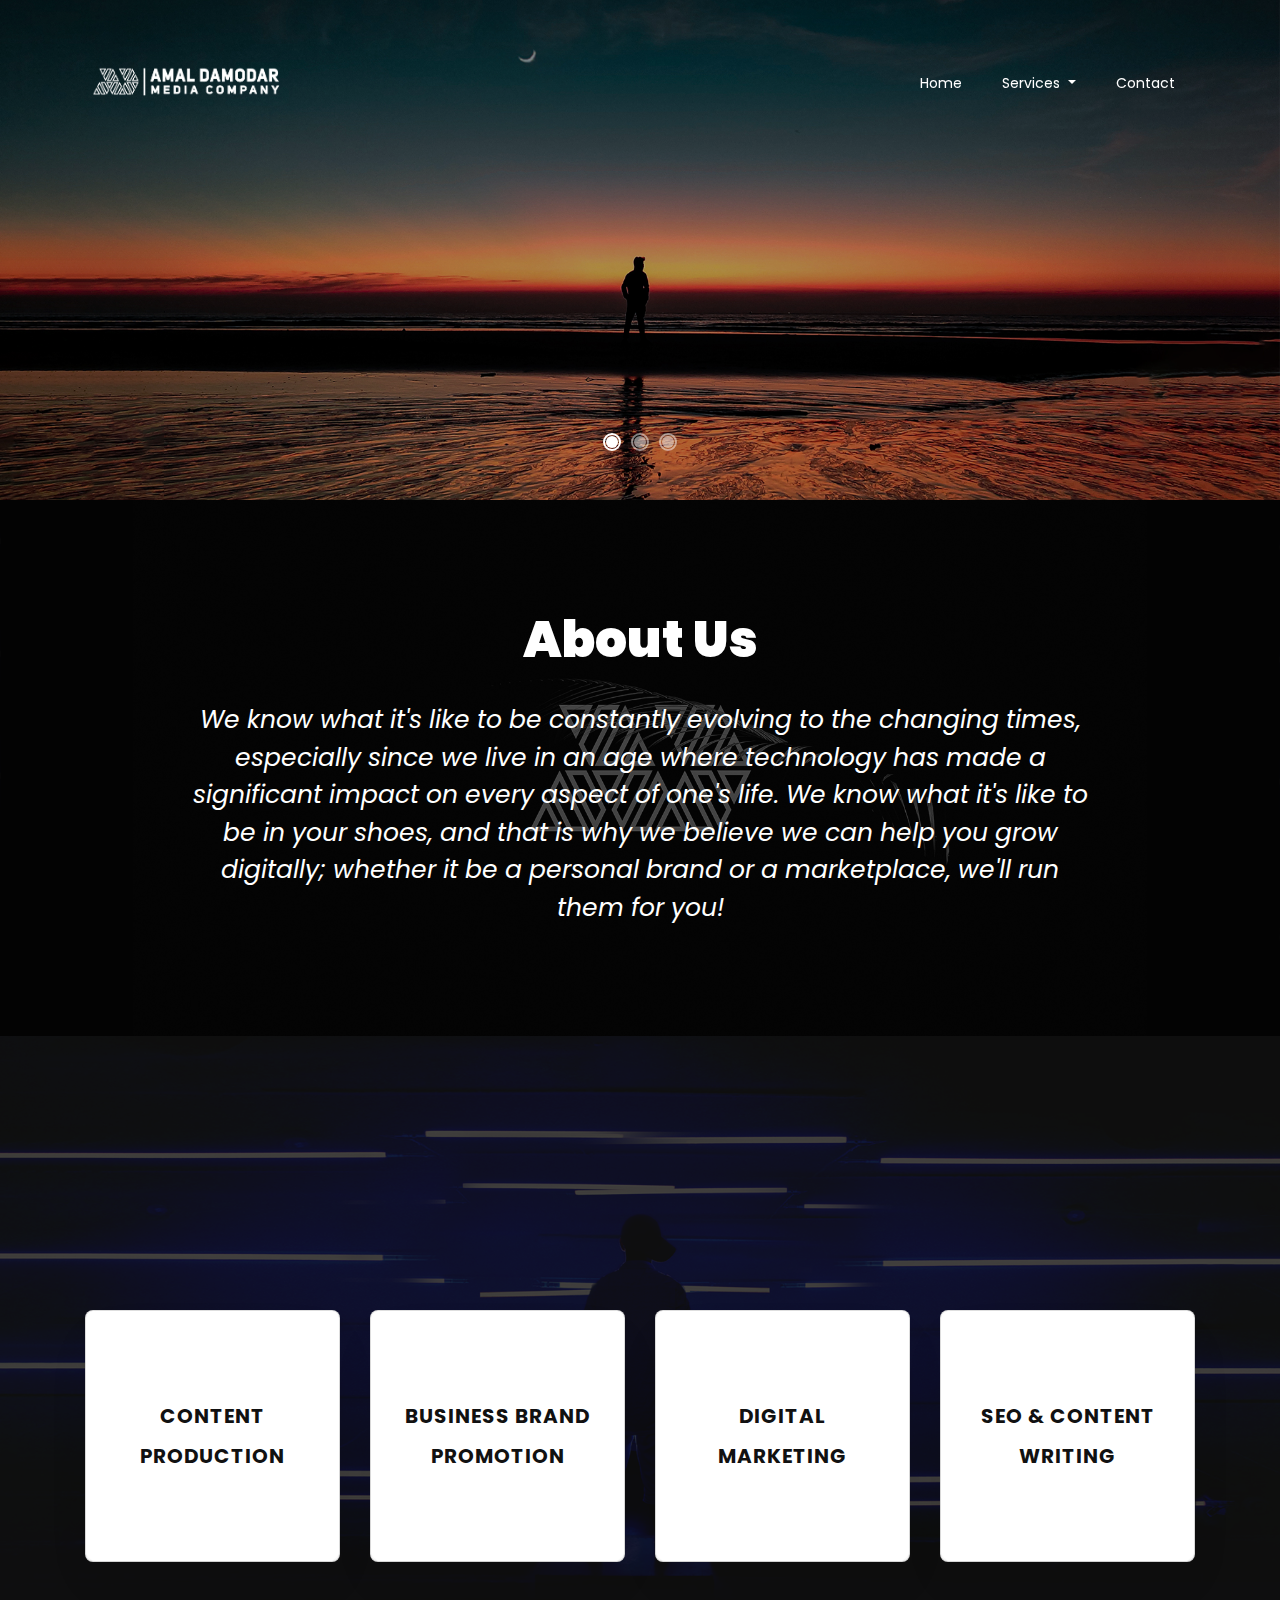
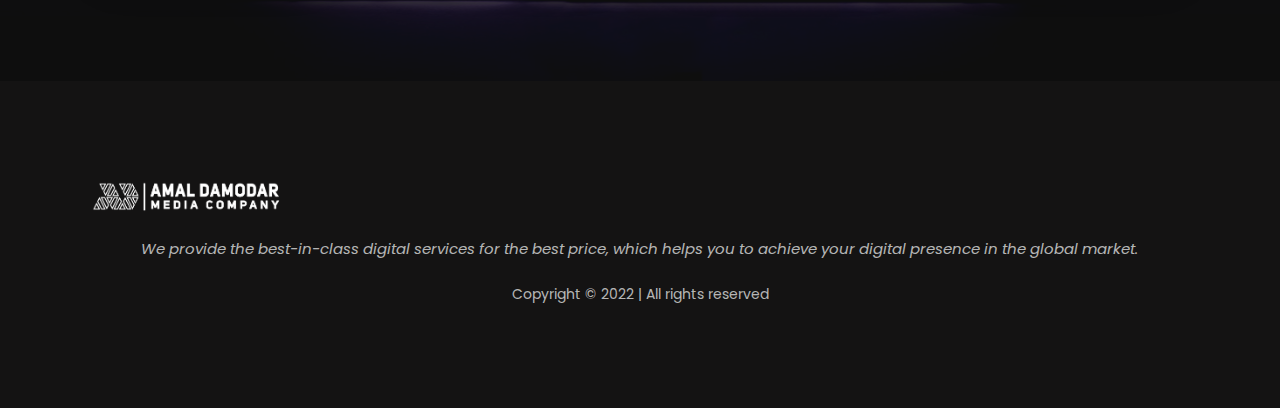
<file: index.html>
<!DOCTYPE html>
<html lang="en">

<head>
  <title>Amal Damodar | Digital Media Services</title>
  <link rel="shortcut icon" href="images/favicon.ico">

  <link href="https://fonts.googleapis.com/css?family=Poppins:100,200,300,400,500,600,700,800,900" rel="stylesheet">
  <link href="https://fonts.googleapis.com/css?family=Monoton&display=swap" rel="stylesheet">
  <link href="https://fonts.googleapis.com/css?family=Miss+Fajardose&display=swap" rel="stylesheet">
  <link href="https://fonts.googleapis.com/css2?family=Montserrat:ital,wght@0,700;0,800;0,900;1,700;1,800;1,900&display=swap" rel="stylesheet">
  <link href="https://fonts.googleapis.com/css2?family=Source+Sans+Pro:ital,wght@0,300;0,400;0,600;0,700;0,900;1,300;1,400;1,600;1,700;1,900&display=swap" rel="stylesheet">

  <link rel="stylesheet" href="css/animate.css">
  <link rel="stylesheet" href="css/owl.carousel.min.css">
  <link rel="stylesheet" href="css/style.css">

</head>

<body>

  <nav class="navbar navbar-expand-lg navbar-dark ftco_navbar bg-dark ftco-navbar-light" id="ftco-navbar">
    <div class="container">
      <a class="navbar-brand" href="index.html">
        <div class="logo-image">
          <img src="images/AD__.png" class="img-fluid">
        </div>
      </a>

      <div class="collapse navbar-collapse" id="ftco-nav">
        <ul class="navbar-nav ml-auto">
          <li class="nav-item active"><a href="index.html" class="nav-link">Home</a></li>
          <li class="nav-item dropdown">
						<a class="nav-link dropdown-toggle" href="#" id="navbarDropdownMenuLink" role="button"
							data-toggle="dropdown" aria-haspopup="true" aria-expanded="false">
							Services
						</a>
						<div class="dropdown-menu bg-primary w-auto pt-0 pb-0" aria-labelledby="navbarDropdownMenuLink">
							<a class="dropdown-item bg-dark" href="CP.html">Content Production</a>
							<a class="dropdown-item bg-dark" href="BBP.html">Business Brand Promotion</a>
							<a class="dropdown-item bg-dark" href="DM.html">Digital Marketing</a>
              <a class="dropdown-item bg-dark" href="SEO.html">SEO & Content Writing</a> 
						</div>
					</li>
          <li class="nav-item"><a href="contact.html" class="nav-link">Contact</a></li>
        </ul>
      </div>
    </div>
  </nav>

  <section class="home-slider owl-carousel js-fullheight">
    <div class="slider-item js-fullheight" style="background-image: url(images/1.png);">
      <div class="overlay"></div>
      <div class="container">
        <div class="row slider-text js-fullheight justify-content-center align-items-center"
          data-scrollax-parent="true">

          <div class="col-md-12 col-sm-12 text-center ftco-animate">
            <h1 class="mb-4 mt-5">Start Your Digitl Media Journey With us Today!</h1>
          </div>
        </div>
      </div>
    </div>

    <div class="slider-item js-fullheight" style="background-image: url(images/2.png);">
      <div class="overlay"></div>
      <div class="container">
        <div class="row slider-text js-fullheight justify-content-center align-items-center"
          data-scrollax-parent="true">

          <div class="col-md-12 col-sm-12 text-center ftco-animate">
            <h1 class="mb-4 mt-5">We Provide all Solutions for Digital Marketing.</h1>
          </div>

        </div>
      </div>
    </div>

    <div class="slider-item js-fullheight" style="background-image: url(images/3.png);">
      <div class="overlay"></div>
      <div class="container">
        <div class="row slider-text js-fullheight justify-content-center align-items-center"
          data-scrollax-parent="true">

          <div class="col-md-12 col-sm-12 text-center ftco-animate">
            <h1 class="mb-4 mt-5">Make your High Conversion Sales With us.</h1>
          </div>

        </div>
      </div>
    </div>
  </section>

  <section class="ftco-section ftco-counter img" id="section-counter" 
  style="background-image: url(images/5.png);"
    data-stellar-background-ratio="0.5">
    <div class="heading-section mb-4 text-center">
      <h2 class="mb-4">About Us</h2>
    </div>
    <div class="text-center">
      <h3 class="exmp">We know what it's like to be constantly evolving to the changing times, 
        especially since we live in an age where technology has made a significant impact on 
        every aspect of one's life. We know what it's like to be in your shoes, and that is why 
        we believe we can help you grow digitally; whether it be a personal brand or a marketplace,
         we'll run them for you!</h3>
    </div>
  </section>

  <section class="ftco-section testimony-section img" style="background-image: url(images/4.png);">
    <div class="overlay"></div>
    <div class="container">
      <div class="row justify-content-center mb-5 pb-2">
        <div class="col-md-7 text-center heading-section ftco-animate">
          <h2 class="mb-4">Services We Provide</h2>
        </div>
      </div>
      <div class="pricing-table" id="pricing">
        <div class="section-head text-center col-md-8 col-md-offset-2 space60">
        </div>
      </div>
      
      
        <div class="row justify-content-around">

          <div class="col-md-3 col-sm-6 no-padding">
            <div class="card">
              <a href="CP.html" class="btn btn-primary card text-center">Content Production</a>
            </div>
          </div>

          <div class="col-md-3 col-sm-6 no-padding">
            <div class="card">
              <a href="BBP.html.html" class="btn btn-primary card text-center">Business Brand Promotion</a>
            </div>
          </div>

          <div class="col-md-3 col-sm-6 no-padding">
            <div class="card">
              <a href="DM.html" class="btn btn-primary card text-center">Digital Marketing</a>
            </div>
          </div>

          <div class="col-md-3 col-sm-6 no-padding">
            <div class="card">
              <a href="SEO.html" class="btn btn-primary card text-center">SEO & Content Writing</a>
            </div>
          </div>
        </div>
      
    </div>
  </section>

  <footer class="ftco-footer ftco-bg-dark ftco-section">
    <div class="container">
            <a class="navbar-brand" href="index.html">
              <div class="logo-image">
                <img src="images/AD__.png" class="img-fluid">
              </div>
            </a>
            <p class="exmp">We provide the best-in-class digital services for the best price, 
              which helps you to achieve your digital presence in the global market.</p>
          </div>
        </div>
      </div>

      <div class="row">
        <div class="col-md-12 text-center">
          <p> Copyright &copy;&nbsp;2022 | All rights reserved</p>
        </div>
      </div>
    </div>
  </footer>

  <script src="js/jquery.min.js"></script>
  <script src="js/jquery-migrate-3.0.1.min.js"></script>
  <script src="js/jquery.waypoints.min.js"></script>
  <script src="js/jquery.stellar.min.js"></script>
  <script src="js/owl.carousel.min.js"></script>
  <script src="js/jquery.magnific-popup.min.js"></script>
  <script src="js/aos.js"></script>
  <script src="js/scrollax.min.js"></script>
  <script src="js/main.js"></script>
</body>
</html>
</file>
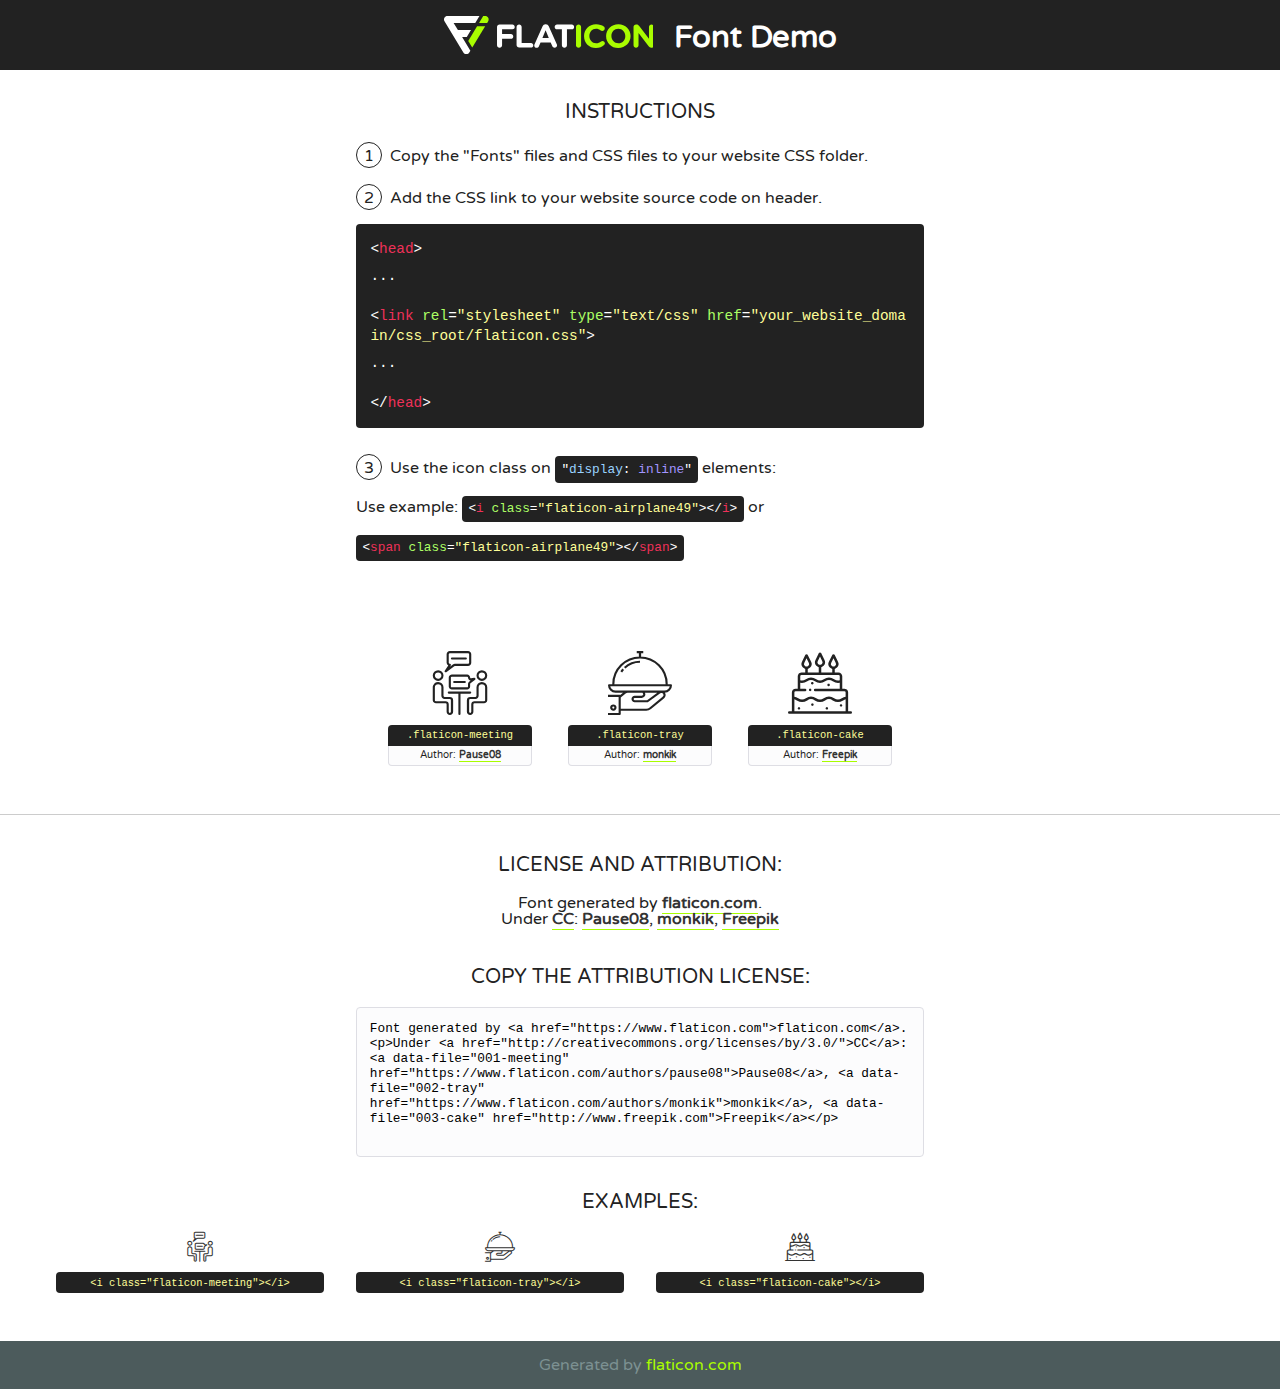
<file: fonts/flaticon/font/flaticon.html>
<!DOCTYPE html>
<!--
  Flaticon icon font: Flaticon
  Creation date: 25/06/2019 04:34
-->
<html>
<!DOCTYPE html>
<html>

<head>
    <title>Flaticon WebFont</title>
    <link href="http://fonts.googleapis.com/css?family=Varela+Round" rel="stylesheet" type="text/css" />
    <link rel="stylesheet" type="text/css" href="flaticon.css">
    <meta charset="UTF-8">
    <style>
    html, body, div, span, applet, object, iframe,
    h1, h2, h3, h4, h5, h6, p, blockquote, pre,
    a, abbr, acronym, address, big, cite, code,
    del, dfn, em, img, ins, kbd, q, s, samp,
    small, strike, strong, sub, sup, tt, var,
    b, u, i, center,
    dl, dt, dd, ol, ul, li,
    fieldset, form, label, legend,
    table, caption, tbody, tfoot, thead, tr, th, td,
    article, aside, canvas, details, embed, 
    figure, figcaption, footer, header, hgroup, 
    menu, nav, output, ruby, section, summary,
    time, mark, audio, video {
        margin: 0;
        padding: 0;
        border: 0;
        font-size: 100%;
        font: inherit;
        vertical-align: baseline;
    }
    /* HTML5 display-role reset for older browsers */
    article, aside, details, figcaption, figure, 
    footer, header, hgroup, menu, nav, section {
        display: block;
    }
    body {
        line-height: 1;
    }
    ol, ul {
        list-style: none;
    }
    blockquote, q {
        quotes: none;
    }
    blockquote:before, blockquote:after,
    q:before, q:after {
        content: '';
        content: none;
    }
    table {
        border-collapse: collapse;
        border-spacing: 0;
    }
    body {
        font-family: 'Varela Round', Helvetica, Arial, sans-serif;
        font-size: 16px;
        color: #222;
    }
    a {
        color: #333;
        border-bottom: 1px solid #a9fd00;
        font-weight: bold;
        text-decoration: none;
    }
    * {
        -moz-box-sizing: border-box;
        -webkit-box-sizing: border-box;
        box-sizing: border-box;
        margin: 0;
        padding: 0;
    }
    [class^="flaticon-"]:before, [class*=" flaticon-"]:before, [class^="flaticon-"]:after, [class*=" flaticon-"]:after {
        font-family: Flaticon;
        font-size: 30px;
        font-style: normal;
        margin-left: 20px;
        color: #333;
    }
    .wrapper {
        max-width: 600px;
        margin: auto;
        padding: 0 1em;
    }
    .title {
        font-size: 1.25em;
        text-align: center;
        margin-bottom: 1em;
        text-transform: uppercase;
    }
    header {
        text-align: center;
        background-color: #222;
        color: #fff;
        padding: 1em;
    }
    header .logo {
        width: 210px;
        height: 38px;
        display: inline-block;
        vertical-align: middle;
        margin-right: 1em;
        border: none;
    }
    header strong {
        font-size: 1.95em;
        font-weight: bold;
        vertical-align: middle;
        margin-top: 5px;
        display: inline-block;
    }
    .demo {
        margin: 2em auto;
        line-height: 1.25em;
    }
    .demo ul li {
        margin-bottom: 1em;
    }
    .demo ul li .num {
        color: #222;
        border-radius: 20px;
        display: inline-block;
        width: 26px;
        padding: 3px;
        height: 26px;
        text-align: center;
        margin-right: 0.5em;
        border: 1px solid #222;
    }
    .demo ul li code {
        background-color: #222;
        border-radius: 4px;
        padding: 0.25em 0.5em;
        display: inline-block;
        color: #fff;
        font-family: Consolas,Monaco,Lucida Console,Liberation Mono,DejaVu Sans Mono,Bitstream Vera Sans Mono,Courier New, monospace;
        font-weight: lighter;
        margin-top: 1em;
        font-size: 0.8em;
        word-break: break-all;
    }
    .demo ul li code.big {
        padding: 1em;
        font-size: 0.9em;
    }
    .demo ul li code .red {
        color: #EF3159;
    }
    .demo ul li code .green {
        color: #ACFF65;
    }
    .demo ul li code .yellow {
        color: #FFFF99;
    }
    .demo ul li code .blue {
        color: #99D3FF;
    }
    .demo ul li code .purple {
        color: #A295FF;
    }
    .demo ul li code .dots {
        margin-top: 0.5em;
        display: block;
    }
    #glyphs {
        border-bottom: 1px solid #ccc;
        padding: 2em 0;
        text-align: center;
    }
    .glyph {
        display: inline-block;
        width: 9em;
        margin: 1em;
        text-align: center;
        vertical-align: top;
        background: #FFF;
    }
    .glyph .glyph-icon {
        padding: 10px;
        display: block;
        font-family:"Flaticon";
        font-size: 64px;
        line-height: 1;
    }
    .glyph .glyph-icon:before {
        font-size: 64px;
        color: #222;
        margin-left: 0;
    }
    .class-name {
        font-size: 0.65em;
        background-color: #222;
        color: #fff;
        border-radius: 4px 4px 0 0;
        padding: 0.5em;
        color: #FFFF99;
        font-family: Consolas,Monaco,Lucida Console,Liberation Mono,DejaVu Sans Mono,Bitstream Vera Sans Mono,Courier New, monospace;
    }
    .author-name {
        font-size: 0.6em;
        background-color: #fcfcfd;
        border: 1px solid #DEDEE4;
        border-top: 0;
        border-radius: 0 0 4px 4px;
        padding: 0.5em;
    }
    .class-name:last-child {
        font-size: 10px;
        color:#888;
    }
    .class-name:last-child a {
        font-size: 10px;
        color:#555;
    }
    .class-name:last-child a:hover {
        color:#a9fd00;
    }
    .glyph > input {
        display: block;
        width: 100px;
        margin: 5px auto;
        text-align: center;
        font-size: 12px;
        cursor: text;
    }
    .glyph > input.icon-input {
        font-family:"Flaticon";
        font-size: 16px;
        margin-bottom: 10px;
    }
    .attribution .title {
        margin-top: 2em;
    }
    .attribution textarea {
        background-color: #fcfcfd;
        padding: 1em;
        border: none;
        box-shadow: none;
        border: 1px solid #DEDEE4;
        border-radius: 4px;
        resize: none;
        width: 100%;
        height: 150px;
        font-size: 0.8em;
        font-family: Consolas,Monaco,Lucida Console,Liberation Mono,DejaVu Sans Mono,Bitstream Vera Sans Mono,Courier New, monospace;
        -webkit-appearance: none;
    }
    .iconsuse {
        margin: 2em auto;
        text-align: center;
        max-width: 1200px;
    }
    .iconsuse:after {
        content: '';
        display: table;
        clear: both;
    }
    .iconsuse .image {
        float: left;
        width: 25%;
        padding: 0 1em;
    }
    .iconsuse .image p {
        margin-bottom: 1em;
    }
    .iconsuse .image span {
        display: block;
        font-size: 0.65em;
        background-color: #222;
        color: #fff;
        border-radius: 4px;
        padding: 0.5em;
        color: #FFFF99;
        margin-top: 1em;
        font-family: Consolas,Monaco,Lucida Console,Liberation Mono,DejaVu Sans Mono,Bitstream Vera Sans Mono,Courier New, monospace;
    }
    #footer {
        text-align: center;
        background-color: #4C5B5C;
        color: #7c9192;
        padding: 1em;
    }
    #footer a {
        border: none;
        color: #a9fd00;
        font-weight: normal;
    }
    @media (max-width: 960px) {
        .iconsuse .image {
            width: 50%;
        }
    }
    @media (max-width: 560px) {
        .iconsuse .image {
            width: 100%;
        }
    }
    </style>
</head>

<body class="characters-off">

    <header>
        <a href="https://www.flaticon.com" target="_blank" class="logo">
            <svg version="1.1" xmlns="http://www.w3.org/2000/svg" xmlns:xlink="http://www.w3.org/1999/xlink" xmlns:a="http://ns.adobe.com/AdobeSVGViewerExtensions/3.0/" viewBox="0 0 560.875 102.036" enable-background="new 0 0 560.875 102.036" xml:space="preserve">
                <defs>
                </defs>
                <g>
                    <g class="letters">
                        <path fill="#ffffff" d="M141.596,29.675c0-3.777,2.985-6.767,6.764-6.767h34.438c3.426,0,6.15,2.728,6.15,6.15
                        c0,3.43-2.724,6.149-6.15,6.149h-27.674v13.091h23.719c3.429,0,6.151,2.724,6.151,6.15c0,3.43-2.723,6.149-6.151,6.149h-23.719
                        v17.574c0,3.773-2.986,6.761-6.764,6.761c-3.779,0-6.764-2.989-6.764-6.761V29.675z"></path>
                        <path fill="#ffffff" d="M193.844,29.149c0-3.781,2.985-6.767,6.764-6.767c3.776,0,6.763,2.985,6.763,6.767v42.957h25.039
                        c3.426,0,6.149,2.726,6.149,6.153c0,3.425-2.723,6.15-6.149,6.15h-31.802c-3.779,0-6.764-2.986-6.764-6.768V29.149z"></path>
                        <path fill="#ffffff" d="M241.891,75.71l21.438-48.407c1.492-3.341,4.215-5.357,7.906-5.357h0.792
                        c3.686,0,6.323,2.017,7.815,5.357l21.439,48.407c0.436,0.967,0.701,1.845,0.701,2.723c0,3.602-2.809,6.501-6.414,6.501
                        c-3.161,0-5.269-1.845-6.499-4.655l-4.132-9.661h-27.059l-4.301,10.102c-1.144,2.631-3.426,4.214-6.237,4.214
                        c-3.517,0-6.24-2.81-6.24-6.325C241.1,77.64,241.451,76.677,241.891,75.71z M279.932,58.666l-8.521-20.297l-8.526,20.297H279.932
                        z"></path>
                        <path fill="#ffffff" d="M314.864,35.387H301.86c-3.429,0-6.239-2.813-6.239-6.238c0-3.429,2.811-6.24,6.239-6.24h39.533
                        c3.426,0,6.237,2.811,6.237,6.24c0,3.425-2.811,6.238-6.237,6.238h-13.001v42.785c0,3.773-2.99,6.761-6.764,6.761
                        c-3.779,0-6.764-2.989-6.764-6.761V35.387z"></path>
                        <path fill="#A9FD00" d="M352.615,29.149c0-3.781,2.985-6.767,6.767-6.767c3.774,0,6.761,2.985,6.761,6.767v49.024
                        c0,3.773-2.987,6.761-6.761,6.761c-3.781,0-6.767-2.989-6.767-6.761V29.149z"></path>
                        <path fill="#A9FD00" d="M374.132,53.836v-0.179c0-17.481,13.178-31.801,32.065-31.801c9.22,0,15.459,2.458,20.557,6.238
                        c1.402,1.054,2.637,2.985,2.637,5.357c0,3.692-2.985,6.59-6.681,6.59c-1.845,0-3.071-0.702-4.044-1.319
                        c-3.776-2.813-7.729-4.393-12.562-4.393c-10.364,0-17.831,8.611-17.831,19.154v0.173c0,10.542,7.291,19.329,17.831,19.329
                        c5.715,0,9.492-1.756,13.359-4.834c1.049-0.874,2.458-1.491,4.039-1.491c3.429,0,6.325,2.813,6.325,6.236
                        c0,2.106-1.056,3.78-2.282,4.834c-5.539,4.834-12.036,7.733-21.878,7.733C387.572,85.464,374.132,71.493,374.132,53.836z"></path>
                        <path fill="#A9FD00" d="M433.009,53.836v-0.179c0-17.481,13.79-31.801,32.766-31.801c18.981,0,32.592,14.143,32.592,31.628v0.173
                        c0,17.483-13.785,31.807-32.769,31.807C446.625,85.464,433.009,71.32,433.009,53.836z M484.224,53.836v-0.179
                        c0-10.539-7.725-19.326-18.626-19.326c-10.893,0-18.449,8.611-18.449,19.154v0.173c0,10.542,7.73,19.329,18.626,19.329
                        C476.676,72.986,484.224,64.378,484.224,53.836z"></path>
                        <path fill="#A9FD00" d="M506.233,29.321c0-3.774,2.99-6.763,6.767-6.763h1.401c3.252,0,5.183,1.583,7.029,3.953l26.093,34.265
                        V29.059c0-3.692,2.99-6.677,6.681-6.677c3.683,0,6.671,2.985,6.671,6.677v48.934c0,3.78-2.987,6.765-6.764,6.765h-0.436
                        c-3.257,0-5.188-1.581-7.034-3.953l-27.056-35.492v32.944c0,3.687-2.985,6.676-6.678,6.676c-3.683,0-6.673-2.989-6.673-6.676
                        V29.321z"></path>
                    </g>
                    <g class="insignia">
                        <path fill="#ffffff" d="M48.372,56.137h12.517l11.156-18.537H37.186L25.688,18.539h57.825L94.668,0H9.271
                        C5.925,0,2.842,1.801,1.198,4.716c-1.644,2.907-1.593,6.482,0.134,9.343l50.38,83.501c1.678,2.781,4.689,4.476,7.938,4.476
                        c3.246,0,6.257-1.695,7.935-4.476l2.898-4.804L48.372,56.137z"></path>
                        <g class="i">
                            <path fill="#A9FD00" d="M93.575,18.539h0.031v0.004l21.652,0.004l2.705-4.488c1.727-2.861,1.778-6.436,0.133-9.343
                            C116.454,1.801,113.371,0,110.026,0h-5.294L93.575,18.539z"></path>
                            <polygon fill="#A9FD00" points="88.291,27.356 64.725,66.486 75.519,84.404 109.942,27.356"></polygon>
                        </g>
                    </g>
                </g>
            </svg>
        </a>
        <strong>Font Demo</strong>
    </header>


    <section class="demo wrapper">

        <p class="title">Instructions</p>

        <ul>
            <li>
                <span class="num">1</span>Copy the "Fonts" files and CSS files to your website CSS folder.
            </li>
            <li>
                <span class="num">2</span>Add the CSS link to your website source code on header.
                <code class="big">
                    &lt;<span class="red">head</span>&gt;
                    <br/><span class="dots">...</span>
                    <br/>&lt;<span class="red">link</span> <span class="green">rel</span>=<span class="yellow">"stylesheet"</span> <span class="green">type</span>=<span class="yellow">"text/css"</span> <span class="green">href</span>=<span class="yellow">"your_website_domain/css_root/flaticon.css"</span>&gt;
                    <br/><span class="dots">...</span>
                    <br/>&lt;/<span class="red">head</span>&gt;
                </code>
            </li>

            <li>
                <p>
                    <span class="num">3</span>Use the icon class on <code>"<span class="blue">display</span>:<span class="purple"> inline</span>"</code> elements:
                    <br />
                    Use example: <code>&lt;<span class="red">i</span> <span class="green">class</span>=<span class="yellow">&quot;flaticon-airplane49&quot;</span>&gt;&lt;/<span class="red">i</span>&gt;</code> or <code>&lt;<span class="red">span</span> <span class="green">class</span>=<span class="yellow">&quot;flaticon-airplane49&quot;</span>&gt;&lt;/<span class="red">span</span>&gt;</code>
            </li>
        </ul>

    </section>




   <section id="glyphs">          
    
      
        <div class="glyph"><div class="glyph-icon flaticon-meeting"></div>
            <div class="class-name">.flaticon-meeting</div>
            <div class="author-name">Author: <a data-file="001-meeting" href="https://www.flaticon.com/authors/pause08">Pause08</a> </div> 
        </div>        
        
        <div class="glyph"><div class="glyph-icon flaticon-tray"></div>
            <div class="class-name">.flaticon-tray</div>
            <div class="author-name">Author: <a data-file="002-tray" href="https://www.flaticon.com/authors/monkik">monkik</a> </div> 
        </div>        
        
        <div class="glyph"><div class="glyph-icon flaticon-cake"></div>
            <div class="class-name">.flaticon-cake</div>
            <div class="author-name">Author: <a data-file="003-cake" href="http://www.freepik.com">Freepik</a> </div> 
        </div>        
        

    </section>



    <section class="attribution wrapper"   style="text-align:center;">

      <div class="title">License and attribution:</div><div class="attrDiv">Font generated by <a href="https://www.flaticon.com">flaticon.com</a>. <div><p>Under <a href="http://creativecommons.org/licenses/by/3.0/">CC</a>: <a data-file="001-meeting" href="https://www.flaticon.com/authors/pause08">Pause08</a>, <a data-file="002-tray" href="https://www.flaticon.com/authors/monkik">monkik</a>, <a data-file="003-cake" href="http://www.freepik.com">Freepik</a></p>  </div>
      </div>
      <div class="title">Copy the Attribution License:</div>

    <textarea onclick="this.focus();this.select();">Font generated by &lt;a href=&quot;https://www.flaticon.com&quot;&gt;flaticon.com&lt;/a&gt;. <p>Under <a href="http://creativecommons.org/licenses/by/3.0/">CC</a>: <a data-file="001-meeting" href="https://www.flaticon.com/authors/pause08">Pause08</a>, <a data-file="002-tray" href="https://www.flaticon.com/authors/monkik">monkik</a>, <a data-file="003-cake" href="http://www.freepik.com">Freepik</a></p>  
     </textarea>

    </section>

    <section class="iconsuse">

          <div class="title">Examples:</div>            
             
            <div class="image">
                <p>
                    <i class="glyph-icon flaticon-meeting"></i> 
                    <span>&lt;i class=&quot;flaticon-meeting&quot;&gt;&lt;/i&gt;</span>
                </p>
            </div>
            
            <div class="image">
                <p>
                    <i class="glyph-icon flaticon-tray"></i> 
                    <span>&lt;i class=&quot;flaticon-tray&quot;&gt;&lt;/i&gt;</span>
                </p>
            </div>
            
            <div class="image">
                <p>
                    <i class="glyph-icon flaticon-cake"></i> 
                    <span>&lt;i class=&quot;flaticon-cake&quot;&gt;&lt;/i&gt;</span>
                </p>
            </div>
                       
        </div>
                            
    </section>

<div id="footer">
    <div>Generated by <a href="https://www.flaticon.com">flaticon.com</a>
    </div>
</div>



</body>
</html>
</file>
<file: css/style.css>
h3.exmp {
    font-size: 25px;
    font-style: italic;
    padding-left: 15%;
    padding-right: 15%;
  }
  p.exmp {
    font-size: 15px;
    font-style: italic;
    padding-left: 5%;
    padding-right: 5%;
  }

:root {
  --blue: #007bff;
  --indigo: #6610f2;
  --purple: #6f42c1;
  --pink: #e83e8c;
  --red: #dc3545;
  --orange: #fd7e14;
  --yellow: #ffc107;
  --green: #28a745;
  --teal: #20c997;
  --cyan: #17a2b8;
  --white: #fff;
  --gray: #6c757d;
  --gray-dark: #343a40;
  --primary: #007bff;
  --secondary: #6c757d;
  --success: #28a745;
  --info: #17a2b8;
  --warning: #ffc107;
  --danger: #dc3545;
  --light: #f8f9fa;
  --dark: #343a40;
  --breakpoint-xs: 0;
  --breakpoint-sm: 576px;
  --breakpoint-md: 768px;
  --breakpoint-lg: 992px;
  --breakpoint-xl: 1200px;
  --font-family-sans-serif: -apple-system, BlinkMacSystemFont, "Segoe UI", Roboto, "Helvetica Neue", Arial, "Noto Sans", sans-serif, "Apple Color Emoji", "Segoe UI Emoji", "Segoe UI Symbol", "Noto Color Emoji";
  --font-family-monospace: SFMono-Regular, Menlo, Monaco, Consolas, "Liberation Mono", "Courier New", monospace; }

*,
*::before,
*::after {
  -webkit-box-sizing: border-box;
  box-sizing: border-box; }

html {
  font-family: sans-serif;
  line-height: 1.15;
  -webkit-text-size-adjust: 100%;
  -webkit-tap-highlight-color: rgba(0, 0, 0, 0); }

article, aside, figcaption, figure, footer, header, hgroup, main, nav, section {
  display: block; }

  .logo-image{
    width: 200px;
    height: 50px;
    border-radius: 0%;
    overflow: hidden;
    margin-top: 5px;
}

body {
  margin: 0;
  font-family: -apple-system, BlinkMacSystemFont, "Segoe UI", Roboto, "Helvetica Neue", Arial, "Noto Sans", sans-serif, "Apple Color Emoji", "Segoe UI Emoji", "Segoe UI Symbol", "Noto Color Emoji";
  font-size: 1rem;
  font-weight: 400;
  line-height: 1.5;
  color: #212529;
  text-align: left;
  background-color: #fff; }

h1, h2, h3, h4, h5, h6 {
  margin-top: 0;
  margin-bottom: 0.5rem; }

p {
  margin-top: 0;
  margin-bottom: 1rem; }

ol,
ul,
dl {
  margin-top: 0;
  margin-bottom: 1rem; }

a {
  color: #007bff;
  text-decoration: none;
  background-color: transparent; }

img {
  vertical-align: middle;
  border-style: none; }

button {
  border-radius: 0; }

input,
button,
select,
optgroup,
textarea {
  margin: 0;
  font-family: inherit;
  font-size: inherit;
  line-height: inherit; }

button,
input {
  overflow: visible; }

button,
select {
  text-transform: none; }

button,
[type="button"],
[type="reset"],
[type="submit"] {
  -webkit-appearance: button; }

h1, h2, h3, h4, h5, h6,
.h1, .h2, .h3, .h4, .h5, .h6 {
  margin-bottom: 0.5rem;
  font-family: inherit;
  font-weight: 500;
  line-height: 1.2;
  color: inherit; }

h1, .h1 {
  font-size: 2.5rem; }

h2, .h2 {
  font-size: 2rem; }

h3, .h3 {
  font-size: 1.75rem; }

.img-fluid {
  max-width: 100%;
  height: auto; }

.container {
  width: 100%;
  padding-right: 15px;
  padding-left: 15px;
  margin-right: auto;
  margin-left: auto; }
  @media (min-width: 576px) {
    .container {
      max-width: 540px; } }
  @media (min-width: 768px) {
    .container {
      max-width: 720px; } }
  @media (min-width: 992px) {
    .container {
      max-width: 960px; } }
  @media (min-width: 1200px) {
    .container {
      max-width: 1140px; } }

.container-fluid {
  width: 100%;
  padding-right: 15px;
  padding-left: 15px;
  margin-right: auto;
  margin-left: auto; }

.row {
  display: -webkit-box;
  display: -ms-flexbox;
  display: flex;
  -ms-flex-wrap: wrap;
  flex-wrap: wrap;
  margin-right: -15px;
  margin-left: -15px; }

.col-1, .col-2, .col-3, .col-4, .col-5, .col-6, .col-7, .col-8, .col-9, .col-10, .col-11, .col-12, .col,
.col-auto, .col-sm-1, .col-sm-2, .col-sm-3, .col-sm-4, .col-sm-5, .col-sm-6, .col-sm-7, .col-sm-8, .col-sm-9, .col-sm-10, .col-sm-11, .col-sm-12, .col-sm,
.col-sm-auto, .col-md-1, .col-md-2, .col-md-3, .col-md-4, .col-md-5, .col-md-6, .col-md-7, .col-md-8, .col-md-9, .col-md-10, .col-md-11, .col-md-12, .col-md,
.col-md-auto, .col-lg-1, .col-lg-2, .col-lg-3, .col-lg-4, .col-lg-5, .col-lg-6, .col-lg-7, .col-lg-8, .col-lg-9, .col-lg-10, .col-lg-11, .col-lg-12, .col-lg,
.col-lg-auto, .col-xl-1, .col-xl-2, .col-xl-3, .col-xl-4, .col-xl-5, .col-xl-6, .col-xl-7, .col-xl-8, .col-xl-9, .col-xl-10, .col-xl-11, .col-xl-12, .col-xl,
.col-xl-auto {
  position: relative;
  width: 100%;
  padding-right: 15px;
  padding-left: 15px; }

.col {
  -ms-flex-preferred-size: 0;
  flex-basis: 0;
  -webkit-box-flex: 1;
  -ms-flex-positive: 1;
  flex-grow: 1;
  max-width: 100%; }

.col-auto {
  -webkit-box-flex: 0;
  -ms-flex: 0 0 auto;
  flex: 0 0 auto;
  width: auto;
  max-width: 100%; }

.col-1 {
  -webkit-box-flex: 0;
  -ms-flex: 0 0 8.33333%;
  flex: 0 0 8.33333%;
  max-width: 8.33333%; }

.col-2 {
  -webkit-box-flex: 0;
  -ms-flex: 0 0 16.66667%;
  flex: 0 0 16.66667%;
  max-width: 16.66667%; }

.col-3 {
  -webkit-box-flex: 0;
  -ms-flex: 0 0 25%;
  flex: 0 0 25%;
  max-width: 25%; }

.col-4 {
  -webkit-box-flex: 0;
  -ms-flex: 0 0 33.33333%;
  flex: 0 0 33.33333%;
  max-width: 33.33333%; }

.col-5 {
  -webkit-box-flex: 0;
  -ms-flex: 0 0 41.66667%;
  flex: 0 0 41.66667%;
  max-width: 41.66667%; }

.col-6 {
  -webkit-box-flex: 0;
  -ms-flex: 0 0 50%;
  flex: 0 0 50%;
  max-width: 50%; }

.col-7 {
  -webkit-box-flex: 0;
  -ms-flex: 0 0 58.33333%;
  flex: 0 0 58.33333%;
  max-width: 58.33333%; }

.col-8 {
  -webkit-box-flex: 0;
  -ms-flex: 0 0 66.66667%;
  flex: 0 0 66.66667%;
  max-width: 66.66667%; }

.col-9 {
  -webkit-box-flex: 0;
  -ms-flex: 0 0 75%;
  flex: 0 0 75%;
  max-width: 75%; }

.col-10 {
  -webkit-box-flex: 0;
  -ms-flex: 0 0 83.33333%;
  flex: 0 0 83.33333%;
  max-width: 83.33333%; }

.col-11 {
  -webkit-box-flex: 0;
  -ms-flex: 0 0 91.66667%;
  flex: 0 0 91.66667%;
  max-width: 91.66667%; }

.col-12 {
  -webkit-box-flex: 0;
  -ms-flex: 0 0 100%;
  flex: 0 0 100%;
  max-width: 100%; }

.order-first {
  -webkit-box-ordinal-group: 0;
  -ms-flex-order: -1;
  order: -1; }

.order-last {
  -webkit-box-ordinal-group: 14;
  -ms-flex-order: 13;
  order: 13; }

.order-0 {
  -webkit-box-ordinal-group: 1;
  -ms-flex-order: 0;
  order: 0; }

.order-1 {
  -webkit-box-ordinal-group: 2;
  -ms-flex-order: 1;
  order: 1; }

.order-2 {
  -webkit-box-ordinal-group: 3;
  -ms-flex-order: 2;
  order: 2; }

.order-3 {
  -webkit-box-ordinal-group: 4;
  -ms-flex-order: 3;
  order: 3; }

.order-4 {
  -webkit-box-ordinal-group: 5;
  -ms-flex-order: 4;
  order: 4; }

.order-5 {
  -webkit-box-ordinal-group: 6;
  -ms-flex-order: 5;
  order: 5; }

.order-6 {
  -webkit-box-ordinal-group: 7;
  -ms-flex-order: 6;
  order: 6; }

.order-7 {
  -webkit-box-ordinal-group: 8;
  -ms-flex-order: 7;
  order: 7; }

.order-8 {
  -webkit-box-ordinal-group: 9;
  -ms-flex-order: 8;
  order: 8; }

.order-9 {
  -webkit-box-ordinal-group: 10;
  -ms-flex-order: 9;
  order: 9; }

.order-10 {
  -webkit-box-ordinal-group: 11;
  -ms-flex-order: 10;
  order: 10; }

.order-11 {
  -webkit-box-ordinal-group: 12;
  -ms-flex-order: 11;
  order: 11; }

.order-12 {
  -webkit-box-ordinal-group: 13;
  -ms-flex-order: 12;
  order: 12; }

.offset-1 {
  margin-left: 8.33333%; }

.offset-2 {
  margin-left: 16.66667%; }

.offset-3 {
  margin-left: 25%; }

.offset-4 {
  margin-left: 33.33333%; }

.offset-5 {
  margin-left: 41.66667%; }

.offset-6 {
  margin-left: 50%; }

.offset-7 {
  margin-left: 58.33333%; }

.offset-8 {
  margin-left: 66.66667%; }

.offset-9 {
  margin-left: 75%; }

.offset-10 {
  margin-left: 83.33333%; }

.offset-11 {
  margin-left: 91.66667%; }

@media (min-width: 576px) {
  .col-sm {
    -ms-flex-preferred-size: 0;
    flex-basis: 0;
    -webkit-box-flex: 1;
    -ms-flex-positive: 1;
    flex-grow: 1;
    max-width: 100%; }
  .col-sm-auto {
    -webkit-box-flex: 0;
    -ms-flex: 0 0 auto;
    flex: 0 0 auto;
    width: auto;
    max-width: 100%; }
  .col-sm-1 {
    -webkit-box-flex: 0;
    -ms-flex: 0 0 8.33333%;
    flex: 0 0 8.33333%;
    max-width: 8.33333%; }
  .col-sm-2 {
    -webkit-box-flex: 0;
    -ms-flex: 0 0 16.66667%;
    flex: 0 0 16.66667%;
    max-width: 16.66667%; }
  .col-sm-3 {
    -webkit-box-flex: 0;
    -ms-flex: 0 0 25%;
    flex: 0 0 25%;
    max-width: 25%; }
  .col-sm-4 {
    -webkit-box-flex: 0;
    -ms-flex: 0 0 33.33333%;
    flex: 0 0 33.33333%;
    max-width: 33.33333%; }
  .col-sm-5 {
    -webkit-box-flex: 0;
    -ms-flex: 0 0 41.66667%;
    flex: 0 0 41.66667%;
    max-width: 41.66667%; }
  .col-sm-6 {
    -webkit-box-flex: 0;
    -ms-flex: 0 0 50%;
    flex: 0 0 50%;
    max-width: 50%; }
  .col-sm-7 {
    -webkit-box-flex: 0;
    -ms-flex: 0 0 58.33333%;
    flex: 0 0 58.33333%;
    max-width: 58.33333%; }
  .col-sm-8 {
    -webkit-box-flex: 0;
    -ms-flex: 0 0 66.66667%;
    flex: 0 0 66.66667%;
    max-width: 66.66667%; }
  .col-sm-9 {
    -webkit-box-flex: 0;
    -ms-flex: 0 0 75%;
    flex: 0 0 75%;
    max-width: 75%; }
  .col-sm-10 {
    -webkit-box-flex: 0;
    -ms-flex: 0 0 83.33333%;
    flex: 0 0 83.33333%;
    max-width: 83.33333%; }
  .col-sm-11 {
    -webkit-box-flex: 0;
    -ms-flex: 0 0 91.66667%;
    flex: 0 0 91.66667%;
    max-width: 91.66667%; }
  .col-sm-12 {
    -webkit-box-flex: 0;
    -ms-flex: 0 0 100%;
    flex: 0 0 100%;
    max-width: 100%; }
  .order-sm-first {
    -webkit-box-ordinal-group: 0;
    -ms-flex-order: -1;
    order: -1; }
  .order-sm-last {
    -webkit-box-ordinal-group: 14;
    -ms-flex-order: 13;
    order: 13; }
  .order-sm-0 {
    -webkit-box-ordinal-group: 1;
    -ms-flex-order: 0;
    order: 0; }
  .order-sm-1 {
    -webkit-box-ordinal-group: 2;
    -ms-flex-order: 1;
    order: 1; }
  .order-sm-2 {
    -webkit-box-ordinal-group: 3;
    -ms-flex-order: 2;
    order: 2; }
  .order-sm-3 {
    -webkit-box-ordinal-group: 4;
    -ms-flex-order: 3;
    order: 3; }
  .order-sm-4 {
    -webkit-box-ordinal-group: 5;
    -ms-flex-order: 4;
    order: 4; }
  .order-sm-5 {
    -webkit-box-ordinal-group: 6;
    -ms-flex-order: 5;
    order: 5; }
  .order-sm-6 {
    -webkit-box-ordinal-group: 7;
    -ms-flex-order: 6;
    order: 6; }
  .order-sm-7 {
    -webkit-box-ordinal-group: 8;
    -ms-flex-order: 7;
    order: 7; }
  .order-sm-8 {
    -webkit-box-ordinal-group: 9;
    -ms-flex-order: 8;
    order: 8; }
  .order-sm-9 {
    -webkit-box-ordinal-group: 10;
    -ms-flex-order: 9;
    order: 9; }
  .order-sm-10 {
    -webkit-box-ordinal-group: 11;
    -ms-flex-order: 10;
    order: 10; }
  .order-sm-11 {
    -webkit-box-ordinal-group: 12;
    -ms-flex-order: 11;
    order: 11; }
  .order-sm-12 {
    -webkit-box-ordinal-group: 13;
    -ms-flex-order: 12;
    order: 12; }
  .offset-sm-0 {
    margin-left: 0; }
  .offset-sm-1 {
    margin-left: 8.33333%; }
  .offset-sm-2 {
    margin-left: 16.66667%; }
  .offset-sm-3 {
    margin-left: 25%; }
  .offset-sm-4 {
    margin-left: 33.33333%; }
  .offset-sm-5 {
    margin-left: 41.66667%; }
  .offset-sm-6 {
    margin-left: 50%; }
  .offset-sm-7 {
    margin-left: 58.33333%; }
  .offset-sm-8 {
    margin-left: 66.66667%; }
  .offset-sm-9 {
    margin-left: 75%; }
  .offset-sm-10 {
    margin-left: 83.33333%; }
  .offset-sm-11 {
    margin-left: 91.66667%; } }

@media (min-width: 768px) {
  .col-md {
    -ms-flex-preferred-size: 0;
    flex-basis: 0;
    -webkit-box-flex: 1;
    -ms-flex-positive: 1;
    flex-grow: 1;
    max-width: 100%; }
  .col-md-auto {
    -webkit-box-flex: 0;
    -ms-flex: 0 0 auto;
    flex: 0 0 auto;
    width: auto;
    max-width: 100%; }
  .col-md-1 {
    -webkit-box-flex: 0;
    -ms-flex: 0 0 8.33333%;
    flex: 0 0 8.33333%;
    max-width: 8.33333%; }
  .col-md-2 {
    -webkit-box-flex: 0;
    -ms-flex: 0 0 16.66667%;
    flex: 0 0 16.66667%;
    max-width: 16.66667%; }
  .col-md-3 {
    -webkit-box-flex: 0;
    -ms-flex: 0 0 25%;
    flex: 0 0 25%;
    max-width: 25%; }
  .col-md-4 {
    -webkit-box-flex: 0;
    -ms-flex: 0 0 33.33333%;
    flex: 0 0 33.33333%;
    max-width: 33.33333%; }
  .col-md-5 {
    -webkit-box-flex: 0;
    -ms-flex: 0 0 41.66667%;
    flex: 0 0 41.66667%;
    max-width: 41.66667%; }
  .col-md-6 {
    -webkit-box-flex: 0;
    -ms-flex: 0 0 50%;
    flex: 0 0 50%;
    max-width: 50%; }
  .col-md-7 {
    -webkit-box-flex: 0;
    -ms-flex: 0 0 58.33333%;
    flex: 0 0 58.33333%;
    max-width: 58.33333%; }
  .col-md-8 {
    -webkit-box-flex: 0;
    -ms-flex: 0 0 66.66667%;
    flex: 0 0 66.66667%;
    max-width: 66.66667%; }
  .col-md-9 {
    -webkit-box-flex: 0;
    -ms-flex: 0 0 75%;
    flex: 0 0 75%;
    max-width: 75%; }
  .col-md-10 {
    -webkit-box-flex: 0;
    -ms-flex: 0 0 83.33333%;
    flex: 0 0 83.33333%;
    max-width: 83.33333%; }
  .col-md-11 {
    -webkit-box-flex: 0;
    -ms-flex: 0 0 91.66667%;
    flex: 0 0 91.66667%;
    max-width: 91.66667%; }
  .col-md-12 {
    -webkit-box-flex: 0;
    -ms-flex: 0 0 100%;
    flex: 0 0 100%;
    max-width: 100%; }
  .order-md-first {
    -webkit-box-ordinal-group: 0;
    -ms-flex-order: -1;
    order: -1; }
  .order-md-last {
    -webkit-box-ordinal-group: 14;
    -ms-flex-order: 13;
    order: 13; }
  .order-md-0 {
    -webkit-box-ordinal-group: 1;
    -ms-flex-order: 0;
    order: 0; }
  .order-md-1 {
    -webkit-box-ordinal-group: 2;
    -ms-flex-order: 1;
    order: 1; }
  .order-md-2 {
    -webkit-box-ordinal-group: 3;
    -ms-flex-order: 2;
    order: 2; }
  .order-md-3 {
    -webkit-box-ordinal-group: 4;
    -ms-flex-order: 3;
    order: 3; }
  .order-md-4 {
    -webkit-box-ordinal-group: 5;
    -ms-flex-order: 4;
    order: 4; }
  .order-md-5 {
    -webkit-box-ordinal-group: 6;
    -ms-flex-order: 5;
    order: 5; }
  .order-md-6 {
    -webkit-box-ordinal-group: 7;
    -ms-flex-order: 6;
    order: 6; }
  .order-md-7 {
    -webkit-box-ordinal-group: 8;
    -ms-flex-order: 7;
    order: 7; }
  .order-md-8 {
    -webkit-box-ordinal-group: 9;
    -ms-flex-order: 8;
    order: 8; }
  .order-md-9 {
    -webkit-box-ordinal-group: 10;
    -ms-flex-order: 9;
    order: 9; }
  .order-md-10 {
    -webkit-box-ordinal-group: 11;
    -ms-flex-order: 10;
    order: 10; }
  .order-md-11 {
    -webkit-box-ordinal-group: 12;
    -ms-flex-order: 11;
    order: 11; }
  .order-md-12 {
    -webkit-box-ordinal-group: 13;
    -ms-flex-order: 12;
    order: 12; }
  .offset-md-0 {
    margin-left: 0; }
  .offset-md-1 {
    margin-left: 8.33333%; }
  .offset-md-2 {
    margin-left: 16.66667%; }
  .offset-md-3 {
    margin-left: 25%; }
  .offset-md-4 {
    margin-left: 33.33333%; }
  .offset-md-5 {
    margin-left: 41.66667%; }
  .offset-md-6 {
    margin-left: 50%; }
  .offset-md-7 {
    margin-left: 58.33333%; }
  .offset-md-8 {
    margin-left: 66.66667%; }
  .offset-md-9 {
    margin-left: 75%; }
  .offset-md-10 {
    margin-left: 83.33333%; }
  .offset-md-11 {
    margin-left: 91.66667%; } }

@media (min-width: 992px) {
  .col-lg {
    -ms-flex-preferred-size: 0;
    flex-basis: 0;
    -webkit-box-flex: 1;
    -ms-flex-positive: 1;
    flex-grow: 1;
    max-width: 100%; }
  .col-lg-auto {
    -webkit-box-flex: 0;
    -ms-flex: 0 0 auto;
    flex: 0 0 auto;
    width: auto;
    max-width: 100%; }
  .col-lg-1 {
    -webkit-box-flex: 0;
    -ms-flex: 0 0 8.33333%;
    flex: 0 0 8.33333%;
    max-width: 8.33333%; }
  .col-lg-2 {
    -webkit-box-flex: 0;
    -ms-flex: 0 0 16.66667%;
    flex: 0 0 16.66667%;
    max-width: 16.66667%; }
  .col-lg-3 {
    -webkit-box-flex: 0;
    -ms-flex: 0 0 25%;
    flex: 0 0 25%;
    max-width: 25%; }
  .col-lg-4 {
    -webkit-box-flex: 0;
    -ms-flex: 0 0 33.33333%;
    flex: 0 0 33.33333%;
    max-width: 33.33333%; }
  .col-lg-5 {
    -webkit-box-flex: 0;
    -ms-flex: 0 0 41.66667%;
    flex: 0 0 41.66667%;
    max-width: 41.66667%; }
  .col-lg-6 {
    -webkit-box-flex: 0;
    -ms-flex: 0 0 50%;
    flex: 0 0 50%;
    max-width: 50%; }
  .col-lg-7 {
    -webkit-box-flex: 0;
    -ms-flex: 0 0 58.33333%;
    flex: 0 0 58.33333%;
    max-width: 58.33333%; }
  .col-lg-8 {
    -webkit-box-flex: 0;
    -ms-flex: 0 0 66.66667%;
    flex: 0 0 66.66667%;
    max-width: 66.66667%; }
  .col-lg-9 {
    -webkit-box-flex: 0;
    -ms-flex: 0 0 75%;
    flex: 0 0 75%;
    max-width: 75%; }
  .col-lg-10 {
    -webkit-box-flex: 0;
    -ms-flex: 0 0 83.33333%;
    flex: 0 0 83.33333%;
    max-width: 83.33333%; }
  .col-lg-11 {
    -webkit-box-flex: 0;
    -ms-flex: 0 0 91.66667%;
    flex: 0 0 91.66667%;
    max-width: 91.66667%; }
  .col-lg-12 {
    -webkit-box-flex: 0;
    -ms-flex: 0 0 100%;
    flex: 0 0 100%;
    max-width: 100%; }
  .order-lg-first {
    -webkit-box-ordinal-group: 0;
    -ms-flex-order: -1;
    order: -1; }
  .order-lg-last {
    -webkit-box-ordinal-group: 14;
    -ms-flex-order: 13;
    order: 13; }
  .order-lg-0 {
    -webkit-box-ordinal-group: 1;
    -ms-flex-order: 0;
    order: 0; }
  .order-lg-1 {
    -webkit-box-ordinal-group: 2;
    -ms-flex-order: 1;
    order: 1; }
  .order-lg-2 {
    -webkit-box-ordinal-group: 3;
    -ms-flex-order: 2;
    order: 2; }
  .order-lg-3 {
    -webkit-box-ordinal-group: 4;
    -ms-flex-order: 3;
    order: 3; }
  .order-lg-4 {
    -webkit-box-ordinal-group: 5;
    -ms-flex-order: 4;
    order: 4; }
  .order-lg-5 {
    -webkit-box-ordinal-group: 6;
    -ms-flex-order: 5;
    order: 5; }
  .order-lg-6 {
    -webkit-box-ordinal-group: 7;
    -ms-flex-order: 6;
    order: 6; }
  .order-lg-7 {
    -webkit-box-ordinal-group: 8;
    -ms-flex-order: 7;
    order: 7; }
  .order-lg-8 {
    -webkit-box-ordinal-group: 9;
    -ms-flex-order: 8;
    order: 8; }
  .order-lg-9 {
    -webkit-box-ordinal-group: 10;
    -ms-flex-order: 9;
    order: 9; }
  .order-lg-10 {
    -webkit-box-ordinal-group: 11;
    -ms-flex-order: 10;
    order: 10; }
  .order-lg-11 {
    -webkit-box-ordinal-group: 12;
    -ms-flex-order: 11;
    order: 11; }
  .order-lg-12 {
    -webkit-box-ordinal-group: 13;
    -ms-flex-order: 12;
    order: 12; }
  .offset-lg-0 {
    margin-left: 0; }
  .offset-lg-1 {
    margin-left: 8.33333%; }
  .offset-lg-2 {
    margin-left: 16.66667%; }
  .offset-lg-3 {
    margin-left: 25%; }
  .offset-lg-4 {
    margin-left: 33.33333%; }
  .offset-lg-5 {
    margin-left: 41.66667%; }
  .offset-lg-6 {
    margin-left: 50%; }
  .offset-lg-7 {
    margin-left: 58.33333%; }
  .offset-lg-8 {
    margin-left: 66.66667%; }
  .offset-lg-9 {
    margin-left: 75%; }
  .offset-lg-10 {
    margin-left: 83.33333%; }
  .offset-lg-11 {
    margin-left: 91.66667%; } }

@media (min-width: 1200px) {
  .col-xl {
    -ms-flex-preferred-size: 0;
    flex-basis: 0;
    -webkit-box-flex: 1;
    -ms-flex-positive: 1;
    flex-grow: 1;
    max-width: 100%; }
  .col-xl-auto {
    -webkit-box-flex: 0;
    -ms-flex: 0 0 auto;
    flex: 0 0 auto;
    width: auto;
    max-width: 100%; }
  .col-xl-1 {
    -webkit-box-flex: 0;
    -ms-flex: 0 0 8.33333%;
    flex: 0 0 8.33333%;
    max-width: 8.33333%; }
  .col-xl-2 {
    -webkit-box-flex: 0;
    -ms-flex: 0 0 16.66667%;
    flex: 0 0 16.66667%;
    max-width: 16.66667%; }
  .col-xl-3 {
    -webkit-box-flex: 0;
    -ms-flex: 0 0 25%;
    flex: 0 0 25%;
    max-width: 25%; }
  .col-xl-4 {
    -webkit-box-flex: 0;
    -ms-flex: 0 0 33.33333%;
    flex: 0 0 33.33333%;
    max-width: 33.33333%; }
  .col-xl-5 {
    -webkit-box-flex: 0;
    -ms-flex: 0 0 41.66667%;
    flex: 0 0 41.66667%;
    max-width: 41.66667%; }
  .col-xl-6 {
    -webkit-box-flex: 0;
    -ms-flex: 0 0 50%;
    flex: 0 0 50%;
    max-width: 50%; }
  .col-xl-7 {
    -webkit-box-flex: 0;
    -ms-flex: 0 0 58.33333%;
    flex: 0 0 58.33333%;
    max-width: 58.33333%; }
  .col-xl-8 {
    -webkit-box-flex: 0;
    -ms-flex: 0 0 66.66667%;
    flex: 0 0 66.66667%;
    max-width: 66.66667%; }
  .col-xl-9 {
    -webkit-box-flex: 0;
    -ms-flex: 0 0 75%;
    flex: 0 0 75%;
    max-width: 75%; }
  .col-xl-10 {
    -webkit-box-flex: 0;
    -ms-flex: 0 0 83.33333%;
    flex: 0 0 83.33333%;
    max-width: 83.33333%; }
  .col-xl-11 {
    -webkit-box-flex: 0;
    -ms-flex: 0 0 91.66667%;
    flex: 0 0 91.66667%;
    max-width: 91.66667%; }
  .col-xl-12 {
    -webkit-box-flex: 0;
    -ms-flex: 0 0 100%;
    flex: 0 0 100%;
    max-width: 100%; }
  .order-xl-first {
    -webkit-box-ordinal-group: 0;
    -ms-flex-order: -1;
    order: -1; }
  .order-xl-last {
    -webkit-box-ordinal-group: 14;
    -ms-flex-order: 13;
    order: 13; }
  .order-xl-0 {
    -webkit-box-ordinal-group: 1;
    -ms-flex-order: 0;
    order: 0; }
  .order-xl-1 {
    -webkit-box-ordinal-group: 2;
    -ms-flex-order: 1;
    order: 1; }
  .order-xl-2 {
    -webkit-box-ordinal-group: 3;
    -ms-flex-order: 2;
    order: 2; }
  .order-xl-3 {
    -webkit-box-ordinal-group: 4;
    -ms-flex-order: 3;
    order: 3; }
  .order-xl-4 {
    -webkit-box-ordinal-group: 5;
    -ms-flex-order: 4;
    order: 4; }
  .order-xl-5 {
    -webkit-box-ordinal-group: 6;
    -ms-flex-order: 5;
    order: 5; }
  .order-xl-6 {
    -webkit-box-ordinal-group: 7;
    -ms-flex-order: 6;
    order: 6; }
  .order-xl-7 {
    -webkit-box-ordinal-group: 8;
    -ms-flex-order: 7;
    order: 7; }
  .order-xl-8 {
    -webkit-box-ordinal-group: 9;
    -ms-flex-order: 8;
    order: 8; }
  .order-xl-9 {
    -webkit-box-ordinal-group: 10;
    -ms-flex-order: 9;
    order: 9; }
  .order-xl-10 {
    -webkit-box-ordinal-group: 11;
    -ms-flex-order: 10;
    order: 10; }
  .order-xl-11 {
    -webkit-box-ordinal-group: 12;
    -ms-flex-order: 11;
    order: 11; }
  .order-xl-12 {
    -webkit-box-ordinal-group: 13;
    -ms-flex-order: 12;
    order: 12; }
  .offset-xl-0 {
    margin-left: 0; }
  .offset-xl-1 {
    margin-left: 8.33333%; }
  .offset-xl-2 {
    margin-left: 16.66667%; }
  .offset-xl-3 {
    margin-left: 25%; }
  .offset-xl-4 {
    margin-left: 33.33333%; }
  .offset-xl-5 {
    margin-left: 41.66667%; }
  .offset-xl-6 {
    margin-left: 50%; }
  .offset-xl-7 {
    margin-left: 58.33333%; }
  .offset-xl-8 {
    margin-left: 66.66667%; }
  .offset-xl-9 {
    margin-left: 75%; }
  .offset-xl-10 {
    margin-left: 83.33333%; }
  .offset-xl-11 {
    margin-left: 91.66667%; } }

.table {
  width: 100%;
  margin-bottom: 1rem;
  background-color: transparent; }
  .table th,
  .table td {
    padding: 0.75rem;
    vertical-align: top;
    border-top: 1px solid #dee2e6; }
  .table thead th {
    vertical-align: bottom;
    border-bottom: 2px solid #dee2e6; }
  .table tbody + tbody {
    border-top: 2px solid #dee2e6; }
  .table .table {
    background-color: #fff; }

.table-sm th,
.table-sm td {
  padding: 0.3rem; }

.table-bordered {
  border: 1px solid #dee2e6; }
  .table-bordered th,
  .table-bordered td {
    border: 1px solid #dee2e6; }
  .table-bordered thead th,
  .table-bordered thead td {
    border-bottom-width: 2px; }

.table-borderless th,
.table-borderless td,
.table-borderless thead th,
.table-borderless tbody + tbody {
  border: 0; }

.table-striped tbody tr:nth-of-type(odd) {
  background-color: rgba(0, 0, 0, 0.05); }

.table-hover tbody tr:hover {
  background-color: rgba(0, 0, 0, 0.075); }

.table-primary,
.table-primary > th,
.table-primary > td {
  background-color: #b8daff; }

.table-primary th,
.table-primary td,
.table-primary thead th,
.table-primary tbody + tbody {
  border-color: #7abaff; }

.table-hover .table-primary:hover {
  background-color: #9fcdff; }
  .table-hover .table-primary:hover > td,
  .table-hover .table-primary:hover > th {
    background-color: #9fcdff; }

.table-secondary,
.table-secondary > th,
.table-secondary > td {
  background-color: #d6d8db; }

.table-secondary th,
.table-secondary td,
.table-secondary thead th,
.table-secondary tbody + tbody {
  border-color: #b3b7bb; }

.table-hover .table-secondary:hover {
  background-color: #c8cbcf; }
  .table-hover .table-secondary:hover > td,
  .table-hover .table-secondary:hover > th {
    background-color: #c8cbcf; }

.table-success,
.table-success > th,
.table-success > td {
  background-color: #c3e6cb; }

.table-success th,
.table-success td,
.table-success thead th,
.table-success tbody + tbody {
  border-color: #8fd19e; }

.table-hover .table-success:hover {
  background-color: #b1dfbb; }
  .table-hover .table-success:hover > td,
  .table-hover .table-success:hover > th {
    background-color: #b1dfbb; }

.table-info,
.table-info > th,
.table-info > td {
  background-color: #bee5eb; }

.table-info th,
.table-info td,
.table-info thead th,
.table-info tbody + tbody {
  border-color: #86cfda; }

.table-hover .table-info:hover {
  background-color: #abdde5; }
  .table-hover .table-info:hover > td,
  .table-hover .table-info:hover > th {
    background-color: #abdde5; }

.table-warning,
.table-warning > th,
.table-warning > td {
  background-color: #ffeeba; }

.table-warning th,
.table-warning td,
.table-warning thead th,
.table-warning tbody + tbody {
  border-color: #ffdf7e; }

.table-hover .table-warning:hover {
  background-color: #ffe8a1; }
  .table-hover .table-warning:hover > td,
  .table-hover .table-warning:hover > th {
    background-color: #ffe8a1; }

.table-danger,
.table-danger > th,
.table-danger > td {
  background-color: #f5c6cb; }

.table-danger th,
.table-danger td,
.table-danger thead th,
.table-danger tbody + tbody {
  border-color: #ed969e; }

.table-hover .table-danger:hover {
  background-color: #f1b0b7; }
  .table-hover .table-danger:hover > td,
  .table-hover .table-danger:hover > th {
    background-color: #f1b0b7; }

.table-light,
.table-light > th,
.table-light > td {
  background-color: #fdfdfe; }

.table-light th,
.table-light td,
.table-light thead th,
.table-light tbody + tbody {
  border-color: #fbfcfc; }

.table-hover .table-light:hover {
  background-color: #ececf6; }
  .table-hover .table-light:hover > td,
  .table-hover .table-light:hover > th {
    background-color: #ececf6; }

.table-dark,
.table-dark > th,
.table-dark > td {
  background-color: #c6c8ca; }

.table-dark th,
.table-dark td,
.table-dark thead th,
.table-dark tbody + tbody {
  border-color: #95999c; }

.table-hover .table-dark:hover {
  background-color: #b9bbbe; }
  .table-hover .table-dark:hover > td,
  .table-hover .table-dark:hover > th {
    background-color: #b9bbbe; }

.table-active,
.table-active > th,
.table-active > td {
  background-color: rgba(0, 0, 0, 0.075); }

.table-hover .table-active:hover {
  background-color: rgba(0, 0, 0, 0.075); }
  .table-hover .table-active:hover > td,
  .table-hover .table-active:hover > th {
    background-color: rgba(0, 0, 0, 0.075); }

.table .thead-dark th {
  color: #fff;
  background-color: #212529;
  border-color: #32383e; }

.table .thead-light th {
  color: #495057;
  background-color: #e9ecef;
  border-color: #dee2e6; }

.table-dark {
  color: #fff;
  background-color: #212529; }
  .table-dark th,
  .table-dark td,
  .table-dark thead th {
    border-color: #32383e; }
  .table-dark.table-bordered {
    border: 0; }
  .table-dark.table-striped tbody tr:nth-of-type(odd) {
    background-color: rgba(255, 255, 255, 0.05); }
  .table-dark.table-hover tbody tr:hover {
    background-color: rgba(255, 255, 255, 0.075); }

@media (max-width: 575.98px) {
  .table-responsive-sm {
    display: block;
    width: 100%;
    overflow-x: auto;
    -webkit-overflow-scrolling: touch;
    -ms-overflow-style: -ms-autohiding-scrollbar; }
    .table-responsive-sm > .table-bordered {
      border: 0; } }

@media (max-width: 767.98px) {
  .table-responsive-md {
    display: block;
    width: 100%;
    overflow-x: auto;
    -webkit-overflow-scrolling: touch;
    -ms-overflow-style: -ms-autohiding-scrollbar; }
    .table-responsive-md > .table-bordered {
      border: 0; } }

@media (max-width: 991.98px) {
  .table-responsive-lg {
    display: block;
    width: 100%;
    overflow-x: auto;
    -webkit-overflow-scrolling: touch;
    -ms-overflow-style: -ms-autohiding-scrollbar; }
    .table-responsive-lg > .table-bordered {
      border: 0; } }

@media (max-width: 1199.98px) {
  .table-responsive-xl {
    display: block;
    width: 100%;
    overflow-x: auto;
    -webkit-overflow-scrolling: touch;
    -ms-overflow-style: -ms-autohiding-scrollbar; }
    .table-responsive-xl > .table-bordered {
      border: 0; } }

.table-responsive {
  display: block;
  width: 100%;
  overflow-x: auto;
  -webkit-overflow-scrolling: touch;
  -ms-overflow-style: -ms-autohiding-scrollbar; }
  .table-responsive > .table-bordered {
    border: 0; }

.form-control {
  display: block;
  width: 100%;
  height: calc(2.25rem + 2px);
  padding: 0.375rem 0.75rem;
  font-size: 1rem;
  font-weight: 400;
  line-height: 1.5;
  color: #495057;
  background-color: #fff;
  background-clip: padding-box;
  border: 1px solid #ced4da;
  border-radius: 0.25rem;
  -webkit-transition: border-color 0.15s ease-in-out, -webkit-box-shadow 0.15s ease-in-out;
  transition: border-color 0.15s ease-in-out, -webkit-box-shadow 0.15s ease-in-out;
  -o-transition: border-color 0.15s ease-in-out, box-shadow 0.15s ease-in-out;
  transition: border-color 0.15s ease-in-out, box-shadow 0.15s ease-in-out;
  transition: border-color 0.15s ease-in-out, box-shadow 0.15s ease-in-out, -webkit-box-shadow 0.15s ease-in-out; }
  @media screen and (prefers-reduced-motion: reduce) {
    .form-control {
      -webkit-transition: none;
      -o-transition: none;
      transition: none; } }
  .form-control::-ms-expand {
    background-color: transparent;
    border: 0; }
  .form-control:focus {
    color: #495057;
    background-color: #fff;
    border-color: #80bdff;
    outline: 0;
    -webkit-box-shadow: 0 0 0 0.2rem rgba(0, 123, 255, 0.25);
    box-shadow: 0 0 0 0.2rem rgba(0, 123, 255, 0.25); }
  .form-control::-webkit-input-placeholder {
    color: #6c757d;
    opacity: 1; }
  .form-control:-ms-input-placeholder {
    color: #6c757d;
    opacity: 1; }
  .form-control::-ms-input-placeholder {
    color: #6c757d;
    opacity: 1; }
  .form-control::placeholder {
    color: #6c757d;
    opacity: 1; }
  .form-control:disabled, .form-control[readonly] {
    background-color: #e9ecef;
    opacity: 1; }

select.form-control:focus::-ms-value {
  color: #495057;
  background-color: #fff; }

.form-control-file,
.form-control-range {
  display: block;
  width: 100%; }

.col-form-label {
  padding-top: calc(0.375rem + 1px);
  padding-bottom: calc(0.375rem + 1px);
  margin-bottom: 0;
  font-size: inherit;
  line-height: 1.5; }

.col-form-label-lg {
  padding-top: calc(0.5rem + 1px);
  padding-bottom: calc(0.5rem + 1px);
  font-size: 1.25rem;
  line-height: 1.5; }

.col-form-label-sm {
  padding-top: calc(0.25rem + 1px);
  padding-bottom: calc(0.25rem + 1px);
  font-size: 0.875rem;
  line-height: 1.5; }

.form-control-plaintext {
  display: block;
  width: 100%;
  padding-top: 0.375rem;
  padding-bottom: 0.375rem;
  margin-bottom: 0;
  line-height: 1.5;
  color: #212529;
  background-color: transparent;
  border: solid transparent;
  border-width: 1px 0; }
  .form-control-plaintext.form-control-sm, .form-control-plaintext.form-control-lg {
    padding-right: 0;
    padding-left: 0; }

.form-control-sm {
  height: calc(1.8125rem + 2px);
  padding: 0.25rem 0.5rem;
  font-size: 0.875rem;
  line-height: 1.5;
  border-radius: 0.2rem; }

.form-control-lg {
  height: calc(2.875rem + 2px);
  padding: 0.5rem 1rem;
  font-size: 1.25rem;
  line-height: 1.5;
  border-radius: 0.3rem; }

select.form-control[size], select.form-control[multiple] {
  height: auto; }

textarea.form-control {
  height: auto; }

.form-group {
  margin-bottom: 1rem; }

.form-text {
  display: block;
  margin-top: 0.25rem; }

.form-row {
  display: -webkit-box;
  display: -ms-flexbox;
  display: flex;
  -ms-flex-wrap: wrap;
  flex-wrap: wrap;
  margin-right: -5px;
  margin-left: -5px; }
  .form-row > .col,
  .form-row > [class*="col-"] {
    padding-right: 5px;
    padding-left: 5px; }

.form-check {
  position: relative;
  display: block;
  padding-left: 1.25rem; }

.form-check-input {
  position: absolute;
  margin-top: 0.3rem;
  margin-left: -1.25rem; }
  .form-check-input:disabled ~ .form-check-label {
    color: #6c757d; }

.form-check-label {
  margin-bottom: 0; }

.form-check-inline {
  display: -webkit-inline-box;
  display: -ms-inline-flexbox;
  display: inline-flex;
  -webkit-box-align: center;
  -ms-flex-align: center;
  align-items: center;
  padding-left: 0;
  margin-right: 0.75rem; }
  .form-check-inline .form-check-input {
    position: static;
    margin-top: 0;
    margin-right: 0.3125rem;
    margin-left: 0; }

.valid-feedback {
  display: none;
  width: 100%;
  margin-top: 0.25rem;
  font-size: 80%;
  color: #28a745; }

.valid-tooltip {
  position: absolute;
  top: 100%;
  z-index: 5;
  display: none;
  max-width: 100%;
  padding: 0.25rem 0.5rem;
  margin-top: .1rem;
  font-size: 0.875rem;
  line-height: 1.5;
  color: #fff;
  background-color: rgba(40, 167, 69, 0.9);
  border-radius: 0.25rem; }

.was-validated .form-control:valid, .form-control.is-valid {
  border-color: #28a745;
  padding-right: 2.25rem;
  background-repeat: no-repeat;
  background-position: center right calc(2.25rem / 4);
  background-size: calc(2.25rem / 2) calc(2.25rem / 2);
  background-image: url("data:image/svg+xml,%3csvg xmlns='http://www.w3.org/2000/svg' viewBox='0 0 8 8'%3e%3cpath fill='%2328a745' d='M2.3 6.73L.6 4.53c-.4-1.04.46-1.4 1.1-.8l1.1 1.4 3.4-3.8c.6-.63 1.6-.27 1.2.7l-4 4.6c-.43.5-.8.4-1.1.1z'/%3e%3c/svg%3e"); }
  .was-validated .form-control:valid:focus, .form-control.is-valid:focus {
    border-color: #28a745;
    -webkit-box-shadow: 0 0 0 0.2rem rgba(40, 167, 69, 0.25);
    box-shadow: 0 0 0 0.2rem rgba(40, 167, 69, 0.25); }
  .was-validated .form-control:valid ~ .valid-feedback,
  .was-validated .form-control:valid ~ .valid-tooltip, .form-control.is-valid ~ .valid-feedback,
  .form-control.is-valid ~ .valid-tooltip {
    display: block; }

.was-validated textarea.form-control:valid, textarea.form-control.is-valid {
  padding-right: 2.25rem;
  background-position: top calc(2.25rem / 4) right calc(2.25rem / 4); }

.was-validated .custom-select:valid, .custom-select.is-valid {
  border-color: #28a745;
  padding-right: 3.4375rem;
  background: url("data:image/svg+xml,%3csvg xmlns='http://www.w3.org/2000/svg' viewBox='0 0 4 5'%3e%3cpath fill='%23343a40' d='M2 0L0 2h4zm0 5L0 3h4z'/%3e%3c/svg%3e") no-repeat right 0.75rem center/8px 10px, url("data:image/svg+xml,%3csvg xmlns='http://www.w3.org/2000/svg' viewBox='0 0 8 8'%3e%3cpath fill='%2328a745' d='M2.3 6.73L.6 4.53c-.4-1.04.46-1.4 1.1-.8l1.1 1.4 3.4-3.8c.6-.63 1.6-.27 1.2.7l-4 4.6c-.43.5-.8.4-1.1.1z'/%3e%3c/svg%3e") no-repeat center right 1.75rem/1.125rem 1.125rem; }
  .was-validated .custom-select:valid:focus, .custom-select.is-valid:focus {
    border-color: #28a745;
    -webkit-box-shadow: 0 0 0 0.2rem rgba(40, 167, 69, 0.25);
    box-shadow: 0 0 0 0.2rem rgba(40, 167, 69, 0.25); }
  .was-validated .custom-select:valid ~ .valid-feedback,
  .was-validated .custom-select:valid ~ .valid-tooltip, .custom-select.is-valid ~ .valid-feedback,
  .custom-select.is-valid ~ .valid-tooltip {
    display: block; }

.was-validated .form-control-file:valid ~ .valid-feedback,
.was-validated .form-control-file:valid ~ .valid-tooltip, .form-control-file.is-valid ~ .valid-feedback,
.form-control-file.is-valid ~ .valid-tooltip {
  display: block; }

.was-validated .form-check-input:valid ~ .form-check-label, .form-check-input.is-valid ~ .form-check-label {
  color: #28a745; }

.was-validated .form-check-input:valid ~ .valid-feedback,
.was-validated .form-check-input:valid ~ .valid-tooltip, .form-check-input.is-valid ~ .valid-feedback,
.form-check-input.is-valid ~ .valid-tooltip {
  display: block; }

.was-validated .custom-control-input:valid ~ .custom-control-label, .custom-control-input.is-valid ~ .custom-control-label {
  color: #28a745; }
  .was-validated .custom-control-input:valid ~ .custom-control-label::before, .custom-control-input.is-valid ~ .custom-control-label::before {
    border-color: #28a745; }

.was-validated .custom-control-input:valid ~ .valid-feedback,
.was-validated .custom-control-input:valid ~ .valid-tooltip, .custom-control-input.is-valid ~ .valid-feedback,
.custom-control-input.is-valid ~ .valid-tooltip {
  display: block; }

.was-validated .custom-control-input:valid:checked ~ .custom-control-label::before, .custom-control-input.is-valid:checked ~ .custom-control-label::before {
  border-color: #34ce57;
  background-color: #34ce57; }

.was-validated .custom-control-input:valid:focus ~ .custom-control-label::before, .custom-control-input.is-valid:focus ~ .custom-control-label::before {
  -webkit-box-shadow: 0 0 0 0.2rem rgba(40, 167, 69, 0.25);
  box-shadow: 0 0 0 0.2rem rgba(40, 167, 69, 0.25); }

.was-validated .custom-control-input:valid:focus:not(:checked) ~ .custom-control-label::before, .custom-control-input.is-valid:focus:not(:checked) ~ .custom-control-label::before {
  border-color: #28a745; }

.was-validated .custom-file-input:valid ~ .custom-file-label, .custom-file-input.is-valid ~ .custom-file-label {
  border-color: #28a745; }

.was-validated .custom-file-input:valid ~ .valid-feedback,
.was-validated .custom-file-input:valid ~ .valid-tooltip, .custom-file-input.is-valid ~ .valid-feedback,
.custom-file-input.is-valid ~ .valid-tooltip {
  display: block; }

.was-validated .custom-file-input:valid:focus ~ .custom-file-label, .custom-file-input.is-valid:focus ~ .custom-file-label {
  border-color: #28a745;
  -webkit-box-shadow: 0 0 0 0.2rem rgba(40, 167, 69, 0.25);
  box-shadow: 0 0 0 0.2rem rgba(40, 167, 69, 0.25); }

.invalid-feedback {
  display: none;
  width: 100%;
  margin-top: 0.25rem;
  font-size: 80%;
  color: #dc3545; }

.invalid-tooltip {
  position: absolute;
  top: 100%;
  z-index: 5;
  display: none;
  max-width: 100%;
  padding: 0.25rem 0.5rem;
  margin-top: .1rem;
  font-size: 0.875rem;
  line-height: 1.5;
  color: #fff;
  background-color: rgba(220, 53, 69, 0.9);
  border-radius: 0.25rem; }

.was-validated .form-control:invalid, .form-control.is-invalid {
  border-color: #dc3545;
  padding-right: 2.25rem;
  background-repeat: no-repeat;
  background-position: center right calc(2.25rem / 4);
  background-size: calc(2.25rem / 2) calc(2.25rem / 2);
  background-image: url("data:image/svg+xml,%3csvg xmlns='http://www.w3.org/2000/svg' fill='%23dc3545' viewBox='-2 -2 7 7'%3e%3cpath stroke='%23d9534f' d='M0 0l3 3m0-3L0 3'/%3e%3ccircle r='.5'/%3e%3ccircle cx='3' r='.5'/%3e%3ccircle cy='3' r='.5'/%3e%3ccircle cx='3' cy='3' r='.5'/%3e%3c/svg%3E"); }
  .was-validated .form-control:invalid:focus, .form-control.is-invalid:focus {
    border-color: #dc3545;
    -webkit-box-shadow: 0 0 0 0.2rem rgba(220, 53, 69, 0.25);
    box-shadow: 0 0 0 0.2rem rgba(220, 53, 69, 0.25); }
  .was-validated .form-control:invalid ~ .invalid-feedback,
  .was-validated .form-control:invalid ~ .invalid-tooltip, .form-control.is-invalid ~ .invalid-feedback,
  .form-control.is-invalid ~ .invalid-tooltip {
    display: block; }

.was-validated textarea.form-control:invalid, textarea.form-control.is-invalid {
  padding-right: 2.25rem;
  background-position: top calc(2.25rem / 4) right calc(2.25rem / 4); }

.was-validated .custom-select:invalid, .custom-select.is-invalid {
  border-color: #dc3545;
  padding-right: 3.4375rem;
  background: url("data:image/svg+xml,%3csvg xmlns='http://www.w3.org/2000/svg' viewBox='0 0 4 5'%3e%3cpath fill='%23343a40' d='M2 0L0 2h4zm0 5L0 3h4z'/%3e%3c/svg%3e") no-repeat right 0.75rem center/8px 10px, url("data:image/svg+xml,%3csvg xmlns='http://www.w3.org/2000/svg' fill='%23dc3545' viewBox='-2 -2 7 7'%3e%3cpath stroke='%23d9534f' d='M0 0l3 3m0-3L0 3'/%3e%3ccircle r='.5'/%3e%3ccircle cx='3' r='.5'/%3e%3ccircle cy='3' r='.5'/%3e%3ccircle cx='3' cy='3' r='.5'/%3e%3c/svg%3E") no-repeat center right 1.75rem/1.125rem 1.125rem; }
  .was-validated .custom-select:invalid:focus, .custom-select.is-invalid:focus {
    border-color: #dc3545;
    -webkit-box-shadow: 0 0 0 0.2rem rgba(220, 53, 69, 0.25);
    box-shadow: 0 0 0 0.2rem rgba(220, 53, 69, 0.25); }
  .was-validated .custom-select:invalid ~ .invalid-feedback,
  .was-validated .custom-select:invalid ~ .invalid-tooltip, .custom-select.is-invalid ~ .invalid-feedback,
  .custom-select.is-invalid ~ .invalid-tooltip {
    display: block; }

.was-validated .form-control-file:invalid ~ .invalid-feedback,
.was-validated .form-control-file:invalid ~ .invalid-tooltip, .form-control-file.is-invalid ~ .invalid-feedback,
.form-control-file.is-invalid ~ .invalid-tooltip {
  display: block; }

.was-validated .form-check-input:invalid ~ .form-check-label, .form-check-input.is-invalid ~ .form-check-label {
  color: #dc3545; }

.was-validated .form-check-input:invalid ~ .invalid-feedback,
.was-validated .form-check-input:invalid ~ .invalid-tooltip, .form-check-input.is-invalid ~ .invalid-feedback,
.form-check-input.is-invalid ~ .invalid-tooltip {
  display: block; }

.was-validated .custom-control-input:invalid ~ .custom-control-label, .custom-control-input.is-invalid ~ .custom-control-label {
  color: #dc3545; }
  .was-validated .custom-control-input:invalid ~ .custom-control-label::before, .custom-control-input.is-invalid ~ .custom-control-label::before {
    border-color: #dc3545; }

.was-validated .custom-control-input:invalid ~ .invalid-feedback,
.was-validated .custom-control-input:invalid ~ .invalid-tooltip, .custom-control-input.is-invalid ~ .invalid-feedback,
.custom-control-input.is-invalid ~ .invalid-tooltip {
  display: block; }

.was-validated .custom-control-input:invalid:checked ~ .custom-control-label::before, .custom-control-input.is-invalid:checked ~ .custom-control-label::before {
  border-color: #e4606d;
  background-color: #e4606d; }

.was-validated .custom-control-input:invalid:focus ~ .custom-control-label::before, .custom-control-input.is-invalid:focus ~ .custom-control-label::before {
  -webkit-box-shadow: 0 0 0 0.2rem rgba(220, 53, 69, 0.25);
  box-shadow: 0 0 0 0.2rem rgba(220, 53, 69, 0.25); }

.was-validated .custom-control-input:invalid:focus:not(:checked) ~ .custom-control-label::before, .custom-control-input.is-invalid:focus:not(:checked) ~ .custom-control-label::before {
  border-color: #dc3545; }

.was-validated .custom-file-input:invalid ~ .custom-file-label, .custom-file-input.is-invalid ~ .custom-file-label {
  border-color: #dc3545; }

.was-validated .custom-file-input:invalid ~ .invalid-feedback,
.was-validated .custom-file-input:invalid ~ .invalid-tooltip, .custom-file-input.is-invalid ~ .invalid-feedback,
.custom-file-input.is-invalid ~ .invalid-tooltip {
  display: block; }

.was-validated .custom-file-input:invalid:focus ~ .custom-file-label, .custom-file-input.is-invalid:focus ~ .custom-file-label {
  border-color: #dc3545;
  -webkit-box-shadow: 0 0 0 0.2rem rgba(220, 53, 69, 0.25);
  box-shadow: 0 0 0 0.2rem rgba(220, 53, 69, 0.25); }

.form-inline {
  display: -webkit-box;
  display: -ms-flexbox;
  display: flex;
  -webkit-box-orient: horizontal;
  -webkit-box-direction: normal;
  -ms-flex-flow: row wrap;
  flex-flow: row wrap;
  -webkit-box-align: center;
  -ms-flex-align: center;
  align-items: center; }
  .form-inline .form-check {
    width: 100%; }
  @media (min-width: 576px) {
    .form-inline label {
      display: -webkit-box;
      display: -ms-flexbox;
      display: flex;
      -webkit-box-align: center;
      -ms-flex-align: center;
      align-items: center;
      -webkit-box-pack: center;
      -ms-flex-pack: center;
      justify-content: center;
      margin-bottom: 0; }
    .form-inline .form-group {
      display: -webkit-box;
      display: -ms-flexbox;
      display: flex;
      -webkit-box-flex: 0;
      -ms-flex: 0 0 auto;
      flex: 0 0 auto;
      -webkit-box-orient: horizontal;
      -webkit-box-direction: normal;
      -ms-flex-flow: row wrap;
      flex-flow: row wrap;
      -webkit-box-align: center;
      -ms-flex-align: center;
      align-items: center;
      margin-bottom: 0; }
    .form-inline .form-control {
      display: inline-block;
      width: auto;
      vertical-align: middle; }
    .form-inline .form-control-plaintext {
      display: inline-block; }
    .form-inline .input-group,
    .form-inline .custom-select {
      width: auto; }
    .form-inline .form-check {
      display: -webkit-box;
      display: -ms-flexbox;
      display: flex;
      -webkit-box-align: center;
      -ms-flex-align: center;
      align-items: center;
      -webkit-box-pack: center;
      -ms-flex-pack: center;
      justify-content: center;
      width: auto;
      padding-left: 0; }
    .form-inline .form-check-input {
      position: relative;
      margin-top: 0;
      margin-right: 0.25rem;
      margin-left: 0; }
    .form-inline .custom-control {
      -webkit-box-align: center;
      -ms-flex-align: center;
      align-items: center;
      -webkit-box-pack: center;
      -ms-flex-pack: center;
      justify-content: center; }
    .form-inline .custom-control-label {
      margin-bottom: 0; } }

      .btn {
        font-weight: bold;
        font-size: 20px;
        letter-spacing: 1px;
        padding: 15px 17px;
        border: none;
        align-items: center;
        text-transform: uppercase;
        font-family: Poppins;
        border-radius: 0px;
    }
    
    .btn.btn-default {
        color: #000;
        background-color: #ffffff;
        border: 1px solid #e6e6e6;
    }
    
    .btn.btn-default.btn-border {
        border-color: #ffffff;
        color: #fff;
    }
    
    .btn.btn-default:hover {
        background-color: #e6e6e6;
        color: #000;
    }
    
    
    .btn.btn-primary {
        height: 250px;
        width: 300px;
        border-radius: 10px;
        background-color: #ffffff;
        border: 2px solid #ffffff;
    }

    .btn.btn-checkout {
      height: 75px;
      width: auto;
      border-radius: 10px;
      background-color: #ffffff;
      border: 2px solid #ffffff;
  }

  .btn.btn-checkout.btn-border {
    border-color: #ffffff;
    color: #ffffff;
}

.btn.btn-checkout:hover {
  height: 75px;
  width: 60e;
    background-color: #242424;
    border-color: #111;
    color: #fff;
}

  .btn.btn-brand {
    height: 70px;
    width: auto;
    border-radius: 10px;
    color: #000000;
    background-color: #ffffff;
    border: 2px solid #ffffff;
}

.btn.btn-brand.btn-border {
  border-color: #ffffff;
  color: #000000;
}

.btn.btn-brand:hover {
  height: 70px;
  width: auto;
    background-color: #141313;
    border-color: #ffffff;
    color: #ffffff;
}
    
    .btn.btn-primary.btn-border {
        border-color: #ffffff;
        color: #ffffff;
    }
    
    .btn.btn-primary:hover {
      height: 250px;
    width: 300px;
        background-color: #242424;
        border-color: #111;
        color: #fff;
    }
    
    .btn.btn-success {
        background-color: #2ecc71;
    }
    
    .btn.btn-success.btn-border {
        border-color: #2ecc71;
        color: #2ecc71;
    }
    
    .btn.btn-success:hover {
        background-color: #25a25a;
        color: #fff;
    }
    
    .btn.btn-info {
        background-color: #81cfe0;
    }
    
    .btn.btn-info.btn-border {
        border-color: #81cfe0;
        color: #81cfe0;
    }
    
    .btn.btn-info:hover {
        background-color: #58bfd6;
        color: #fff;
    }
    
    .btn.btn-warning {
        background-color: #f39c12;
    }
    
    .btn.btn-warning.btn-border {
        border-color: #f39c12;
        color: #f39c12;
    }
    
    .btn.btn-warning:hover {
        background-color: #c87f0a;
        color: #fff;
    }
    
    .btn.btn-danger {
        background-color: #c0392b;
    }
    
    .btn.btn-danger.btn-border {
        border-color: #c0392b;
        color: #c0392b;
    }
    
    .btn.btn-danger:hover {
        background-color: #962d22;
        color: #fff;
    }
    
    .btn.btn-border {
        border: 2px solid;
        background: transparent;
    }
    
    .btn.btn-black {
        background: #09142f;
        border: 2px solid #09142f;
        color: #fff;
    }
    
    .btn.btn-black:hover {
        background: #ffffff;
        border: 2px solid #ffffff;
        color: #fff;
    }
    
    .btn.btn-md {
        padding: 15px 25px;
    }
    
    .btn.btn-lg {
        font-size: 12px;
        padding: 14px 35px;
    }
    
    .btn.btn-sm {
        padding: 9px 20px;
    }
    
    .btn.btn-xs {
        font-size: 11px;
        padding: 7px 15px;
    }
    
    .btn i {
        margin-right: 15px;
    }

.fade {
  -webkit-transition: opacity 0.15s linear;
  -o-transition: opacity 0.15s linear;
  transition: opacity 0.15s linear; }
  @media screen and (prefers-reduced-motion: reduce) {
    .fade {
      -webkit-transition: none;
      -o-transition: none;
      transition: none; } }
  .fade:not(.show) {
    opacity: 0; }

.collapse:not(.show) {
  display: none; }

.collapsing {
  position: relative;
  height: 0;
  overflow: hidden;
  -webkit-transition: height 0.35s ease;
  -o-transition: height 0.35s ease;
  transition: height 0.35s ease; }
  @media screen and (prefers-reduced-motion: reduce) {
    .collapsing {
      -webkit-transition: none;
      -o-transition: none;
      transition: none; } }

.dropup,
.dropright,
.dropdown,
.dropleft {
  position: relative; }

.dropdown-toggle::after {
  display: inline-block;
  margin-left: 0.255em;
  vertical-align: 0.255em;
  content: "";
  border-top: 0.3em solid;
  border-right: 0.3em solid transparent;
  border-bottom: 0;
  border-left: 0.3em solid transparent; }

.dropdown-toggle:empty::after {
  margin-left: 0; }

.dropdown-menu {
  position: absolute;
  height: auto;
  width: 300px;
  top: 100%;
  left: 0;
  z-index: 1000;
  display: none;
  float: left;
  min-width: 10rem;
  padding: 0.5rem 0;
  margin: 0.125rem 0 0;
  font-size: 1rem;
  color: #212529;
  text-align: center;
  list-style: none;
  background-color: #242424;
  background-clip: padding-box;
  border: 1px solid rgba(0, 0, 0, 0.15);
  border-radius: 0.25rem; }

.dropdown-menu-right {
  right: 0;
  left: auto; }

@media (min-width: 576px) {
  .dropdown-menu-sm-right {
    right: 0;
    left: auto; } }

@media (min-width: 768px) {
  .dropdown-menu-md-right {
    right: 0;
    left: auto; } }

@media (min-width: 992px) {
  .dropdown-menu-lg-right {
    right: 0;
    left: auto; } }

@media (min-width: 1200px) {
  .dropdown-menu-xl-right {
    right: 0;
    left: auto; } }

.dropdown-menu-left {
  right: auto;
  left: 0; }

@media (min-width: 576px) {
  .dropdown-menu-sm-left {
    right: auto;
    left: 0; } }

@media (min-width: 768px) {
  .dropdown-menu-md-left {
    right: auto;
    left: 0; } }

@media (min-width: 992px) {
  .dropdown-menu-lg-left {
    right: auto;
    left: 0; } }

@media (min-width: 1200px) {
  .dropdown-menu-xl-left {
    right: auto;
    left: 0; } }

.dropup .dropdown-menu {
  top: auto;
  bottom: 100%;
  margin-top: 0;
  margin-bottom: 0.125rem; }

.dropup .dropdown-toggle::after {
  display: inline-block;
  margin-left: 0.255em;
  vertical-align: 0.255em;
  content: "";
  border-top: 0;
  border-right: 0.3em solid transparent;
  border-bottom: 0.3em solid;
  border-left: 0.3em solid transparent; }

.dropup .dropdown-toggle:empty::after {
  margin-left: 0; }

.dropright .dropdown-menu {
  top: 0;
  right: auto;
  left: 100%;
  margin-top: 0;
  margin-left: 0.125rem; }

.dropright .dropdown-toggle::after {
  display: inline-block;
  margin-left: 0.255em;
  vertical-align: 0.255em;
  content: "";
  border-top: 0.3em solid transparent;
  border-right: 0;
  border-bottom: 0.3em solid transparent;
  border-left: 0.3em solid; }

.dropright .dropdown-toggle:empty::after {
  margin-left: 0; }

.dropright .dropdown-toggle::after {
  vertical-align: 0; }

.dropleft .dropdown-menu {
  top: 0;
  right: 100%;
  left: auto;
  margin-top: 0;
  margin-right: 0.125rem; }

.dropleft .dropdown-toggle::after {
  display: inline-block;
  margin-left: 0.255em;
  vertical-align: 0.255em;
  content: ""; }

.dropleft .dropdown-toggle::after {
  display: none; }

.dropleft .dropdown-toggle::before {
  display: inline-block;
  margin-right: 0.255em;
  vertical-align: 0.255em;
  content: "";
  border-top: 0.3em solid transparent;
  border-right: 0.3em solid;
  border-bottom: 0.3em solid transparent; }

.dropleft .dropdown-toggle:empty::after {
  margin-left: 0; }

.dropleft .dropdown-toggle::before {
  vertical-align: 0; }

.dropdown-menu[x-placement^="top"], .dropdown-menu[x-placement^="right"], .dropdown-menu[x-placement^="bottom"], .dropdown-menu[x-placement^="left"] {
  right: auto;
  bottom: auto; }

.dropdown-divider {
  height: 0;
  margin: 0.5rem 0;
  overflow: hidden;
  border-top: 1px solid #e9ecef; }

.dropdown-item {
  display: block;
  width: 100%;
  padding: 0.25rem 1.5rem;
  clear: both;
  font-weight: 400;
  color: #fff;
  text-align: inherit;
  white-space: nowrap;
  background-color: transparent;
  border: 0; }
  .dropdown-item:first-child {
    border-top-left-radius: calc(0.25rem - 1px);
    border-top-right-radius: calc(0.25rem - 1px); }
  .dropdown-item:last-child {
    border-bottom-right-radius: calc(0.25rem - 1px);
    border-bottom-left-radius: calc(0.25rem - 1px); }
  .dropdown-item:hover, .dropdown-item:focus {
    color: #16181b;
    text-decoration: none;
    background-color: #f8f9fa; }
  .dropdown-item.active, .dropdown-item:active {
    color: #fff;
    text-decoration: none;
    background-color: #007bff; }
  .dropdown-item.disabled, .dropdown-item:disabled {
    color: #6c757d;
    pointer-events: none;
    background-color: transparent; }

.dropdown-menu.show {
  display: block; }

.dropdown-header {
  display: block;
  padding: 0.5rem 1.5rem;
  margin-bottom: 0;
  font-size: 0.875rem;
  color: #6c757d;
  white-space: nowrap; }

.dropdown-item-text {
  display: block;
  padding: 0.25rem 1.5rem;
  color: #212529; }

.btn-group,
.btn-group-vertical {
  position: relative;
  display: -webkit-inline-box;
  display: -ms-inline-flexbox;
  display: inline-flex;
  vertical-align: middle; }
  .btn-group > .btn,
  .btn-group-vertical > .btn {
    position: relative;
    -webkit-box-flex: 1;
    -ms-flex: 1 1 auto;
    flex: 1 1 auto; }
    .btn-group > .btn:hover,
    .btn-group-vertical > .btn:hover {
      z-index: 1; }
    .btn-group > .btn:focus, .btn-group > .btn:active, .btn-group > .btn.active,
    .btn-group-vertical > .btn:focus,
    .btn-group-vertical > .btn:active,
    .btn-group-vertical > .btn.active {
      z-index: 1; }

.btn-toolbar {
  display: -webkit-box;
  display: -ms-flexbox;
  display: flex;
  -ms-flex-wrap: wrap;
  flex-wrap: wrap;
  -webkit-box-pack: start;
  -ms-flex-pack: start;
  justify-content: flex-start; }
  .btn-toolbar .input-group {
    width: auto; }

.btn-group > .btn:not(:first-child),
.btn-group > .btn-group:not(:first-child) {
  margin-left: -1px; }

.btn-group > .btn:not(:last-child):not(.dropdown-toggle),
.btn-group > .btn-group:not(:last-child) > .btn {
  border-top-right-radius: 0;
  border-bottom-right-radius: 0; }

.btn-group > .btn:not(:first-child),
.btn-group > .btn-group:not(:first-child) > .btn {
  border-top-left-radius: 0;
  border-bottom-left-radius: 0; }

.dropdown-toggle-split {
  padding-right: 0.5625rem;
  padding-left: 0.5625rem; }
  .dropdown-toggle-split::after,
  .dropup .dropdown-toggle-split::after,
  .dropright .dropdown-toggle-split::after {
    margin-left: 0; }
  .dropleft .dropdown-toggle-split::before {
    margin-right: 0; }

.btn-sm + .dropdown-toggle-split, .btn-group-sm > .btn + .dropdown-toggle-split {
  padding-right: 0.375rem;
  padding-left: 0.375rem; }

.btn-lg + .dropdown-toggle-split, .btn-group-lg > .btn + .dropdown-toggle-split {
  padding-right: 0.75rem;
  padding-left: 0.75rem; }

.btn-group-vertical {
  -webkit-box-orient: vertical;
  -webkit-box-direction: normal;
  -ms-flex-direction: column;
  flex-direction: column;
  -webkit-box-align: start;
  -ms-flex-align: start;
  align-items: flex-start;
  -webkit-box-pack: center;
  -ms-flex-pack: center;
  justify-content: center; }
  .btn-group-vertical > .btn,
  .btn-group-vertical > .btn-group {
    width: 100%; }
  .btn-group-vertical > .btn:not(:first-child),
  .btn-group-vertical > .btn-group:not(:first-child) {
    margin-top: -1px; }
  .btn-group-vertical > .btn:not(:last-child):not(.dropdown-toggle),
  .btn-group-vertical > .btn-group:not(:last-child) > .btn {
    border-bottom-right-radius: 0;
    border-bottom-left-radius: 0; }
  .btn-group-vertical > .btn:not(:first-child),
  .btn-group-vertical > .btn-group:not(:first-child) > .btn {
    border-top-left-radius: 0;
    border-top-right-radius: 0; }

.btn-group-toggle > .btn,
.btn-group-toggle > .btn-group > .btn {
  margin-bottom: 0; }
  .btn-group-toggle > .btn input[type="radio"],
  .btn-group-toggle > .btn input[type="checkbox"],
  .btn-group-toggle > .btn-group > .btn input[type="radio"],
  .btn-group-toggle > .btn-group > .btn input[type="checkbox"] {
    position: absolute;
    clip: rect(0, 0, 0, 0);
    pointer-events: none; }

.input-group {
  position: relative;
  display: -webkit-box;
  display: -ms-flexbox;
  display: flex;
  -ms-flex-wrap: wrap;
  flex-wrap: wrap;
  -webkit-box-align: stretch;
  -ms-flex-align: stretch;
  align-items: stretch;
  width: 100%; }
  .input-group > .form-control,
  .input-group > .form-control-plaintext,
  .input-group > .custom-select,
  .input-group > .custom-file {
    position: relative;
    -webkit-box-flex: 1;
    -ms-flex: 1 1 auto;
    flex: 1 1 auto;
    width: 1%;
    margin-bottom: 0; }
    .input-group > .form-control + .form-control,
    .input-group > .form-control + .custom-select,
    .input-group > .form-control + .custom-file,
    .input-group > .form-control-plaintext + .form-control,
    .input-group > .form-control-plaintext + .custom-select,
    .input-group > .form-control-plaintext + .custom-file,
    .input-group > .custom-select + .form-control,
    .input-group > .custom-select + .custom-select,
    .input-group > .custom-select + .custom-file,
    .input-group > .custom-file + .form-control,
    .input-group > .custom-file + .custom-select,
    .input-group > .custom-file + .custom-file {
      margin-left: -1px; }
  .input-group > .form-control:focus,
  .input-group > .custom-select:focus,
  .input-group > .custom-file .custom-file-input:focus ~ .custom-file-label {
    z-index: 3; }
  .input-group > .custom-file .custom-file-input:focus {
    z-index: 4; }
  .input-group > .form-control:not(:last-child),
  .input-group > .custom-select:not(:last-child) {
    border-top-right-radius: 0;
    border-bottom-right-radius: 0; }
  .input-group > .form-control:not(:first-child),
  .input-group > .custom-select:not(:first-child) {
    border-top-left-radius: 0;
    border-bottom-left-radius: 0; }
  .input-group > .custom-file {
    display: -webkit-box;
    display: -ms-flexbox;
    display: flex;
    -webkit-box-align: center;
    -ms-flex-align: center;
    align-items: center; }
    .input-group > .custom-file:not(:last-child) .custom-file-label,
    .input-group > .custom-file:not(:last-child) .custom-file-label::after {
      border-top-right-radius: 0;
      border-bottom-right-radius: 0; }
    .input-group > .custom-file:not(:first-child) .custom-file-label {
      border-top-left-radius: 0;
      border-bottom-left-radius: 0; }

.input-group-prepend,
.input-group-append {
  display: -webkit-box;
  display: -ms-flexbox;
  display: flex; }
  .input-group-prepend .btn,
  .input-group-append .btn {
    position: relative;
    z-index: 2; }
    .input-group-prepend .btn:focus,
    .input-group-append .btn:focus {
      z-index: 3; }
  .input-group-prepend .btn + .btn,
  .input-group-prepend .btn + .input-group-text,
  .input-group-prepend .input-group-text + .input-group-text,
  .input-group-prepend .input-group-text + .btn,
  .input-group-append .btn + .btn,
  .input-group-append .btn + .input-group-text,
  .input-group-append .input-group-text + .input-group-text,
  .input-group-append .input-group-text + .btn {
    margin-left: -1px; }

.input-group-prepend {
  margin-right: -1px; }

.input-group-append {
  margin-left: -1px; }

.input-group-text {
  display: -webkit-box;
  display: -ms-flexbox;
  display: flex;
  -webkit-box-align: center;
  -ms-flex-align: center;
  align-items: center;
  padding: 0.375rem 0.75rem;
  margin-bottom: 0;
  font-size: 1rem;
  font-weight: 400;
  line-height: 1.5;
  color: #495057;
  text-align: center;
  white-space: nowrap;
  background-color: #e9ecef;
  border: 1px solid #ced4da;
  border-radius: 0.25rem; }
  .input-group-text input[type="radio"],
  .input-group-text input[type="checkbox"] {
    margin-top: 0; }

.input-group-lg > .form-control:not(textarea),
.input-group-lg > .custom-select {
  height: calc(2.875rem + 2px); }

.input-group-lg > .form-control,
.input-group-lg > .custom-select,
.input-group-lg > .input-group-prepend > .input-group-text,
.input-group-lg > .input-group-append > .input-group-text,
.input-group-lg > .input-group-prepend > .btn,
.input-group-lg > .input-group-append > .btn {
  padding: 0.5rem 1rem;
  font-size: 1.25rem;
  line-height: 1.5;
  border-radius: 0.3rem; }

.input-group-sm > .form-control:not(textarea),
.input-group-sm > .custom-select {
  height: calc(1.8125rem + 2px); }

.input-group-sm > .form-control,
.input-group-sm > .custom-select,
.input-group-sm > .input-group-prepend > .input-group-text,
.input-group-sm > .input-group-append > .input-group-text,
.input-group-sm > .input-group-prepend > .btn,
.input-group-sm > .input-group-append > .btn {
  padding: 0.25rem 0.5rem;
  font-size: 0.875rem;
  line-height: 1.5;
  border-radius: 0.2rem; }

.input-group-lg > .custom-select,
.input-group-sm > .custom-select {
  padding-right: 1.75rem; }

.input-group > .input-group-prepend > .btn,
.input-group > .input-group-prepend > .input-group-text,
.input-group > .input-group-append:not(:last-child) > .btn,
.input-group > .input-group-append:not(:last-child) > .input-group-text,
.input-group > .input-group-append:last-child > .btn:not(:last-child):not(.dropdown-toggle),
.input-group > .input-group-append:last-child > .input-group-text:not(:last-child) {
  border-top-right-radius: 0;
  border-bottom-right-radius: 0; }

.input-group > .input-group-append > .btn,
.input-group > .input-group-append > .input-group-text,
.input-group > .input-group-prepend:not(:first-child) > .btn,
.input-group > .input-group-prepend:not(:first-child) > .input-group-text,
.input-group > .input-group-prepend:first-child > .btn:not(:first-child),
.input-group > .input-group-prepend:first-child > .input-group-text:not(:first-child) {
  border-top-left-radius: 0;
  border-bottom-left-radius: 0; }

.custom-control {
  position: relative;
  display: block;
  min-height: 1.5rem;
  padding-left: 1.5rem; }

.custom-control-inline {
  display: -webkit-inline-box;
  display: -ms-inline-flexbox;
  display: inline-flex;
  margin-right: 1rem; }

.custom-control-input {
  position: absolute;
  z-index: -1;
  opacity: 0; }
  .custom-control-input:checked ~ .custom-control-label::before {
    color: #fff;
    border-color: #007bff;
    background-color: #007bff; }
  .custom-control-input:focus ~ .custom-control-label::before {
    -webkit-box-shadow: 0 0 0 0.2rem rgba(0, 123, 255, 0.25);
    box-shadow: 0 0 0 0.2rem rgba(0, 123, 255, 0.25); }
  .custom-control-input:focus:not(:checked) ~ .custom-control-label::before {
    border-color: #80bdff; }
  .custom-control-input:not(:disabled):active ~ .custom-control-label::before {
    color: #fff;
    background-color: #b3d7ff;
    border-color: #b3d7ff; }
  .custom-control-input:disabled ~ .custom-control-label {
    color: #6c757d; }
    .custom-control-input:disabled ~ .custom-control-label::before {
      background-color: #e9ecef; }

.custom-control-label {
  position: relative;
  margin-bottom: 0;
  vertical-align: top; }
  .custom-control-label::before {
    position: absolute;
    top: 0.25rem;
    left: -1.5rem;
    display: block;
    width: 1rem;
    height: 1rem;
    pointer-events: none;
    content: "";
    background-color: #fff;
    border: #adb5bd solid 1px; }
  .custom-control-label::after {
    position: absolute;
    top: 0.25rem;
    left: -1.5rem;
    display: block;
    width: 1rem;
    height: 1rem;
    content: "";
    background-repeat: no-repeat;
    background-position: center center;
    background-size: 50% 50%; }

.custom-checkbox .custom-control-label::before {
  border-radius: 0.25rem; }

.custom-checkbox .custom-control-input:checked ~ .custom-control-label::after {
  background-image: url("data:image/svg+xml,%3csvg xmlns='http://www.w3.org/2000/svg' viewBox='0 0 8 8'%3e%3cpath fill='%23fff' d='M6.564.75l-3.59 3.612-1.538-1.55L0 4.26 2.974 7.25 8 2.193z'/%3e%3c/svg%3e"); }

.custom-checkbox .custom-control-input:indeterminate ~ .custom-control-label::before {
  border-color: #007bff;
  background-color: #007bff; }

.custom-checkbox .custom-control-input:indeterminate ~ .custom-control-label::after {
  background-image: url("data:image/svg+xml,%3csvg xmlns='http://www.w3.org/2000/svg' viewBox='0 0 4 4'%3e%3cpath stroke='%23fff' d='M0 2h4'/%3e%3c/svg%3e"); }

.custom-checkbox .custom-control-input:disabled:checked ~ .custom-control-label::before {
  background-color: rgba(0, 123, 255, 0.5); }

.custom-checkbox .custom-control-input:disabled:indeterminate ~ .custom-control-label::before {
  background-color: rgba(0, 123, 255, 0.5); }

.custom-radio .custom-control-label::before {
  border-radius: 50%; }

.custom-radio .custom-control-input:checked ~ .custom-control-label::after {
  background-image: url("data:image/svg+xml,%3csvg xmlns='http://www.w3.org/2000/svg' viewBox='-4 -4 8 8'%3e%3ccircle r='3' fill='%23fff'/%3e%3c/svg%3e"); }

.custom-radio .custom-control-input:disabled:checked ~ .custom-control-label::before {
  background-color: rgba(0, 123, 255, 0.5); }

.custom-switch {
  padding-left: 2.25rem; }
  .custom-switch .custom-control-label::before {
    left: -2.25rem;
    width: 1.75rem;
    pointer-events: all;
    border-radius: 0.5rem; }
  .custom-switch .custom-control-label::after {
    top: calc(0.25rem + 2px);
    left: calc(-2.25rem + 2px);
    width: calc(1rem - 4px);
    height: calc(1rem - 4px);
    background-color: #adb5bd;
    border-radius: 0.5rem;
    -webkit-transition: background-color 0.15s ease-in-out, border-color 0.15s ease-in-out, -webkit-transform 0.15s ease-in-out, -webkit-box-shadow 0.15s ease-in-out;
    transition: background-color 0.15s ease-in-out, border-color 0.15s ease-in-out, -webkit-transform 0.15s ease-in-out, -webkit-box-shadow 0.15s ease-in-out;
    -o-transition: transform 0.15s ease-in-out, background-color 0.15s ease-in-out, border-color 0.15s ease-in-out, box-shadow 0.15s ease-in-out;
    transition: transform 0.15s ease-in-out, background-color 0.15s ease-in-out, border-color 0.15s ease-in-out, box-shadow 0.15s ease-in-out;
    transition: transform 0.15s ease-in-out, background-color 0.15s ease-in-out, border-color 0.15s ease-in-out, box-shadow 0.15s ease-in-out, -webkit-transform 0.15s ease-in-out, -webkit-box-shadow 0.15s ease-in-out; }
    @media screen and (prefers-reduced-motion: reduce) {
      .custom-switch .custom-control-label::after {
        -webkit-transition: none;
        -o-transition: none;
        transition: none; } }
  .custom-switch .custom-control-input:checked ~ .custom-control-label::after {
    background-color: #fff;
    -webkit-transform: translateX(0.75rem);
    -ms-transform: translateX(0.75rem);
    transform: translateX(0.75rem); }
  .custom-switch .custom-control-input:disabled:checked ~ .custom-control-label::before {
    background-color: rgba(0, 123, 255, 0.5); }

.custom-select {
  display: inline-block;
  width: 100%;
  height: calc(2.25rem + 2px);
  padding: 0.375rem 1.75rem 0.375rem 0.75rem;
  font-weight: 400;
  line-height: 1.5;
  color: #495057;
  vertical-align: middle;
  background: url("data:image/svg+xml,%3csvg xmlns='http://www.w3.org/2000/svg' viewBox='0 0 4 5'%3e%3cpath fill='%23343a40' d='M2 0L0 2h4zm0 5L0 3h4z'/%3e%3c/svg%3e") no-repeat right 0.75rem center/8px 10px;
  background-color: #fff;
  border: 1px solid #ced4da;
  border-radius: 0.25rem;
  -webkit-appearance: none;
  -moz-appearance: none;
  appearance: none; }
  .custom-select:focus {
    border-color: #80bdff;
    outline: 0;
    -webkit-box-shadow: 0 0 0 0.2rem rgba(128, 189, 255, 0.5);
    box-shadow: 0 0 0 0.2rem rgba(128, 189, 255, 0.5); }
    .custom-select:focus::-ms-value {
      color: #495057;
      background-color: #fff; }
  .custom-select[multiple], .custom-select[size]:not([size="1"]) {
    height: auto;
    padding-right: 0.75rem;
    background-image: none; }
  .custom-select:disabled {
    color: #6c757d;
    background-color: #e9ecef; }
  .custom-select::-ms-expand {
    opacity: 0; }

.custom-select-sm {
  height: calc(1.8125rem + 2px);
  padding-top: 0.25rem;
  padding-bottom: 0.25rem;
  padding-left: 0.5rem;
  font-size: 0.875rem; }

.custom-select-lg {
  height: calc(2.875rem + 2px);
  padding-top: 0.5rem;
  padding-bottom: 0.5rem;
  padding-left: 1rem;
  font-size: 1.25rem; }

.custom-file {
  position: relative;
  display: inline-block;
  width: 100%;
  height: calc(2.25rem + 2px);
  margin-bottom: 0; }

.custom-file-input {
  position: relative;
  z-index: 2;
  width: 100%;
  height: calc(2.25rem + 2px);
  margin: 0;
  opacity: 0; }
  .custom-file-input:focus ~ .custom-file-label {
    border-color: #80bdff;
    -webkit-box-shadow: 0 0 0 0.2rem rgba(0, 123, 255, 0.25);
    box-shadow: 0 0 0 0.2rem rgba(0, 123, 255, 0.25); }
  .custom-file-input:disabled ~ .custom-file-label {
    background-color: #e9ecef; }
  .custom-file-input:lang(en) ~ .custom-file-label::after {
    content: "Browse"; }
  .custom-file-input ~ .custom-file-label[data-browse]::after {
    content: attr(data-browse); }

.custom-file-label {
  position: absolute;
  top: 0;
  right: 0;
  left: 0;
  z-index: 1;
  height: calc(2.25rem + 2px);
  padding: 0.375rem 0.75rem;
  font-weight: 400;
  line-height: 1.5;
  color: #495057;
  background-color: #fff;
  border: 1px solid #ced4da;
  border-radius: 0.25rem; }
  .custom-file-label::after {
    position: absolute;
    top: 0;
    right: 0;
    bottom: 0;
    z-index: 3;
    display: block;
    height: 2.25rem;
    padding: 0.375rem 0.75rem;
    line-height: 1.5;
    color: #495057;
    content: "Browse";
    background-color: #e9ecef;
    border-left: inherit;
    border-radius: 0 0.25rem 0.25rem 0; }

.custom-range {
  width: 100%;
  height: calc(1rem + 0.4rem);
  padding: 0;
  background-color: transparent;
  -webkit-appearance: none;
  -moz-appearance: none;
  appearance: none; }
  .custom-range:focus {
    outline: none; }
    .custom-range:focus::-webkit-slider-thumb {
      -webkit-box-shadow: 0 0 0 1px #fff, 0 0 0 0.2rem rgba(0, 123, 255, 0.25);
      box-shadow: 0 0 0 1px #fff, 0 0 0 0.2rem rgba(0, 123, 255, 0.25); }
    .custom-range:focus::-moz-range-thumb {
      box-shadow: 0 0 0 1px #fff, 0 0 0 0.2rem rgba(0, 123, 255, 0.25); }
    .custom-range:focus::-ms-thumb {
      box-shadow: 0 0 0 1px #fff, 0 0 0 0.2rem rgba(0, 123, 255, 0.25); }
  .custom-range::-moz-focus-outer {
    border: 0; }
  .custom-range::-webkit-slider-thumb {
    width: 1rem;
    height: 1rem;
    margin-top: -0.25rem;
    background-color: #007bff;
    border: 0;
    border-radius: 1rem;
    -webkit-transition: background-color 0.15s ease-in-out, border-color 0.15s ease-in-out, -webkit-box-shadow 0.15s ease-in-out;
    transition: background-color 0.15s ease-in-out, border-color 0.15s ease-in-out, -webkit-box-shadow 0.15s ease-in-out;
    -o-transition: background-color 0.15s ease-in-out, border-color 0.15s ease-in-out, box-shadow 0.15s ease-in-out;
    transition: background-color 0.15s ease-in-out, border-color 0.15s ease-in-out, box-shadow 0.15s ease-in-out;
    transition: background-color 0.15s ease-in-out, border-color 0.15s ease-in-out, box-shadow 0.15s ease-in-out, -webkit-box-shadow 0.15s ease-in-out;
    -webkit-appearance: none;
    appearance: none; }
    @media screen and (prefers-reduced-motion: reduce) {
      .custom-range::-webkit-slider-thumb {
        -webkit-transition: none;
        -o-transition: none;
        transition: none; } }
    .custom-range::-webkit-slider-thumb:active {
      background-color: #b3d7ff; }
  .custom-range::-webkit-slider-runnable-track {
    width: 100%;
    height: 0.5rem;
    color: transparent;
    cursor: pointer;
    background-color: #dee2e6;
    border-color: transparent;
    border-radius: 1rem; }
  .custom-range::-moz-range-thumb {
    width: 1rem;
    height: 1rem;
    background-color: #007bff;
    border: 0;
    border-radius: 1rem;
    -webkit-transition: background-color 0.15s ease-in-out, border-color 0.15s ease-in-out, -webkit-box-shadow 0.15s ease-in-out;
    transition: background-color 0.15s ease-in-out, border-color 0.15s ease-in-out, -webkit-box-shadow 0.15s ease-in-out;
    -o-transition: background-color 0.15s ease-in-out, border-color 0.15s ease-in-out, box-shadow 0.15s ease-in-out;
    transition: background-color 0.15s ease-in-out, border-color 0.15s ease-in-out, box-shadow 0.15s ease-in-out;
    transition: background-color 0.15s ease-in-out, border-color 0.15s ease-in-out, box-shadow 0.15s ease-in-out, -webkit-box-shadow 0.15s ease-in-out;
    -moz-appearance: none;
    appearance: none; }
    @media screen and (prefers-reduced-motion: reduce) {
      .custom-range::-moz-range-thumb {
        -webkit-transition: none;
        -o-transition: none;
        transition: none; } }
    .custom-range::-moz-range-thumb:active {
      background-color: #b3d7ff; }
  .custom-range::-moz-range-track {
    width: 100%;
    height: 0.5rem;
    color: transparent;
    cursor: pointer;
    background-color: #dee2e6;
    border-color: transparent;
    border-radius: 1rem; }
  .custom-range::-ms-thumb {
    width: 1rem;
    height: 1rem;
    margin-top: 0;
    margin-right: 0.2rem;
    margin-left: 0.2rem;
    background-color: #007bff;
    border: 0;
    border-radius: 1rem;
    -webkit-transition: background-color 0.15s ease-in-out, border-color 0.15s ease-in-out, -webkit-box-shadow 0.15s ease-in-out;
    transition: background-color 0.15s ease-in-out, border-color 0.15s ease-in-out, -webkit-box-shadow 0.15s ease-in-out;
    -o-transition: background-color 0.15s ease-in-out, border-color 0.15s ease-in-out, box-shadow 0.15s ease-in-out;
    transition: background-color 0.15s ease-in-out, border-color 0.15s ease-in-out, box-shadow 0.15s ease-in-out;
    transition: background-color 0.15s ease-in-out, border-color 0.15s ease-in-out, box-shadow 0.15s ease-in-out, -webkit-box-shadow 0.15s ease-in-out;
    appearance: none; }
    @media screen and (prefers-reduced-motion: reduce) {
      .custom-range::-ms-thumb {
        -webkit-transition: none;
        -o-transition: none;
        transition: none; } }
    .custom-range::-ms-thumb:active {
      background-color: #b3d7ff; }
  .custom-range::-ms-track {
    width: 100%;
    height: 0.5rem;
    color: transparent;
    cursor: pointer;
    background-color: transparent;
    border-color: transparent;
    border-width: 0.5rem; }
  .custom-range::-ms-fill-lower {
    background-color: #dee2e6;
    border-radius: 1rem; }
  .custom-range::-ms-fill-upper {
    margin-right: 15px;
    background-color: #dee2e6;
    border-radius: 1rem; }
  .custom-range:disabled::-webkit-slider-thumb {
    background-color: #adb5bd; }
  .custom-range:disabled::-webkit-slider-runnable-track {
    cursor: default; }
  .custom-range:disabled::-moz-range-thumb {
    background-color: #adb5bd; }
  .custom-range:disabled::-moz-range-track {
    cursor: default; }
  .custom-range:disabled::-ms-thumb {
    background-color: #adb5bd; }

.custom-control-label::before,
.custom-file-label,
.custom-select {
  -webkit-transition: background-color 0.15s ease-in-out, border-color 0.15s ease-in-out, -webkit-box-shadow 0.15s ease-in-out;
  transition: background-color 0.15s ease-in-out, border-color 0.15s ease-in-out, -webkit-box-shadow 0.15s ease-in-out;
  -o-transition: background-color 0.15s ease-in-out, border-color 0.15s ease-in-out, box-shadow 0.15s ease-in-out;
  transition: background-color 0.15s ease-in-out, border-color 0.15s ease-in-out, box-shadow 0.15s ease-in-out;
  transition: background-color 0.15s ease-in-out, border-color 0.15s ease-in-out, box-shadow 0.15s ease-in-out, -webkit-box-shadow 0.15s ease-in-out; }
  @media screen and (prefers-reduced-motion: reduce) {
    .custom-control-label::before,
    .custom-file-label,
    .custom-select {
      -webkit-transition: none;
      -o-transition: none;
      transition: none; } }

.nav {
  display: -webkit-box;
  display: -ms-flexbox;
  display: flex;
  -ms-flex-wrap: wrap;
  flex-wrap: wrap;
  padding-left: 0;
  margin-bottom: 0;
  list-style: none; }

.nav-link {
  display: block;
  padding: 0.5rem 1rem; }
  .nav-link:hover, .nav-link:focus {
    text-decoration: none; }
  .nav-link.disabled {
    color: #6c757d;
    pointer-events: none;
    cursor: default; }

.nav-tabs {
  border-bottom: 1px solid #dee2e6; }
  .nav-tabs .nav-item {
    margin-bottom: -1px; }
  .nav-tabs .nav-link {
    border: 1px solid transparent;
    border-top-left-radius: 0.25rem;
    border-top-right-radius: 0.25rem; }
    .nav-tabs .nav-link:hover, .nav-tabs .nav-link:focus {
      border-color: #e9ecef #e9ecef #dee2e6; }
    .nav-tabs .nav-link.disabled {
      color: #6c757d;
      background-color: transparent;
      border-color: transparent; }
  .nav-tabs .nav-link.active,
  .nav-tabs .nav-item.show .nav-link {
    color: #495057;
    background-color: #fff;
    border-color: #dee2e6 #dee2e6 #fff; }
  .nav-tabs .dropdown-menu {
    margin-top: -1px;
    border-top-left-radius: 0;
    border-top-right-radius: 0; }

.nav-pills .nav-link {
  border-radius: 0.25rem; }

.nav-pills .nav-link.active,
.nav-pills .show > .nav-link {
  color: #fff;
  background-color: #007bff; }

.nav-fill .nav-item {
  -webkit-box-flex: 1;
  -ms-flex: 1 1 auto;
  flex: 1 1 auto;
  text-align: center; }

.nav-justified .nav-item {
  -ms-flex-preferred-size: 0;
  flex-basis: 0;
  -webkit-box-flex: 1;
  -ms-flex-positive: 1;
  flex-grow: 1;
  text-align: center; }

.tab-content > .tab-pane {
  display: none; }

.tab-content > .active {
  display: block; }

.navbar {
  position: relative;
  display: -webkit-box;
  display: -ms-flexbox;
  display: flex;
  -ms-flex-wrap: wrap;
  flex-wrap: wrap;
  -webkit-box-align: center;
  -ms-flex-align: center;
  align-items: center;
  -webkit-box-pack: justify;
  -ms-flex-pack: justify;
  justify-content: space-between;
  padding: 0.5rem 1rem; }
  .navbar > .container,
  .navbar > .container-fluid {
    display: -webkit-box;
    display: -ms-flexbox;
    display: flex;
    -ms-flex-wrap: wrap;
    flex-wrap: wrap;
    -webkit-box-align: center;
    -ms-flex-align: center;
    align-items: center;
    -webkit-box-pack: justify;
    -ms-flex-pack: justify;
    justify-content: space-between; }

.navbar-brand {
  display: inline-block;
  padding-top: 0.3125rem;
  padding-bottom: 0.3125rem;
  margin-right: 1rem;
  font-size: 1.25rem;
  line-height: inherit;
  white-space: nowrap; }
  .navbar-brand:hover, .navbar-brand:focus {
    text-decoration: none; }

.navbar-nav {
  display: -webkit-box;
  display: -ms-flexbox;
  display: flex;
  -webkit-box-orient: vertical;
  -webkit-box-direction: normal;
  -ms-flex-direction: column;
  flex-direction: column;
  padding-left: 0;
  margin-bottom: 0;
  list-style: none; }
  .navbar-nav .nav-link {
    padding-right: 0;
    padding-left: 0; }
  .navbar-nav .dropdown-menu {
    position: static;
    float: none; }

.navbar-text {
  display: inline-block;
  padding-top: 0.5rem;
  padding-bottom: 0.5rem; }

.navbar-collapse {
  -ms-flex-preferred-size: 100%;
  flex-basis: 100%;
  -webkit-box-flex: 1;
  -ms-flex-positive: 1;
  flex-grow: 1;
  -webkit-box-align: center;
  -ms-flex-align: center;
  align-items: center; }

.navbar-toggler {
  padding: 0.25rem 0.75rem;
  font-size: 1.25rem;
  line-height: 1;
  background-color: transparent;
  border: 1px solid transparent;
  border-radius: 0.25rem; }
  .navbar-toggler:hover, .navbar-toggler:focus {
    text-decoration: none; }
  .navbar-toggler:not(:disabled):not(.disabled) {
    cursor: pointer; }

.navbar-toggler-icon {
  display: inline-block;
  width: 1.5em;
  height: 1.5em;
  vertical-align: middle;
  content: "";
  background: no-repeat center center;
  background-size: 100% 100%; }

@media (max-width: 575.98px) {
  .navbar-expand-sm > .container,
  .navbar-expand-sm > .container-fluid {
    padding-right: 0;
    padding-left: 0; } }

@media (min-width: 576px) {
  .navbar-expand-sm {
    -webkit-box-orient: horizontal;
    -webkit-box-direction: normal;
    -ms-flex-flow: row nowrap;
    flex-flow: row nowrap;
    -webkit-box-pack: start;
    -ms-flex-pack: start;
    justify-content: flex-start; }
    .navbar-expand-sm .navbar-nav {
      -webkit-box-orient: horizontal;
      -webkit-box-direction: normal;
      -ms-flex-direction: row;
      flex-direction: row; }
      .navbar-expand-sm .navbar-nav .dropdown-menu {
        position: absolute; }
      .navbar-expand-sm .navbar-nav .nav-link {
        padding-right: 0.5rem;
        padding-left: 0.5rem; }
    .navbar-expand-sm > .container,
    .navbar-expand-sm > .container-fluid {
      -ms-flex-wrap: nowrap;
      flex-wrap: nowrap; }
    .navbar-expand-sm .navbar-collapse {
      display: -webkit-box !important;
      display: -ms-flexbox !important;
      display: flex !important;
      -ms-flex-preferred-size: auto;
      flex-basis: auto; }
    .navbar-expand-sm .navbar-toggler {
      display: none; } }

@media (max-width: 767.98px) {
  .navbar-expand-md > .container,
  .navbar-expand-md > .container-fluid {
    padding-right: 0;
    padding-left: 0; } }

@media (min-width: 768px) {
  .navbar-expand-md {
    -webkit-box-orient: horizontal;
    -webkit-box-direction: normal;
    -ms-flex-flow: row nowrap;
    flex-flow: row nowrap;
    -webkit-box-pack: start;
    -ms-flex-pack: start;
    justify-content: flex-start; }
    .navbar-expand-md .navbar-nav {
      -webkit-box-orient: horizontal;
      -webkit-box-direction: normal;
      -ms-flex-direction: row;
      flex-direction: row; }
      .navbar-expand-md .navbar-nav .dropdown-menu {
        position: absolute; }
      .navbar-expand-md .navbar-nav .nav-link {
        padding-right: 0.5rem;
        padding-left: 0.5rem; }
    .navbar-expand-md > .container,
    .navbar-expand-md > .container-fluid {
      -ms-flex-wrap: nowrap;
      flex-wrap: nowrap; }
    .navbar-expand-md .navbar-collapse {
      display: -webkit-box !important;
      display: -ms-flexbox !important;
      display: flex !important;
      -ms-flex-preferred-size: auto;
      flex-basis: auto; }
    .navbar-expand-md .navbar-toggler {
      display: none; } }

@media (max-width: 991.98px) {
  .navbar-expand-lg > .container,
  .navbar-expand-lg > .container-fluid {
    padding-right: 0;
    padding-left: 0; } }

@media (min-width: 992px) {
  .navbar-expand-lg {
    -webkit-box-orient: horizontal;
    -webkit-box-direction: normal;
    -ms-flex-flow: row nowrap;
    flex-flow: row nowrap;
    -webkit-box-pack: start;
    -ms-flex-pack: start;
    justify-content: flex-start; }
    .navbar-expand-lg .navbar-nav {
      -webkit-box-orient: horizontal;
      -webkit-box-direction: normal;
      -ms-flex-direction: row;
      flex-direction: row; }
      .navbar-expand-lg .navbar-nav .dropdown-menu {
        position: absolute; }
      .navbar-expand-lg .navbar-nav .nav-link {
        padding-right: 0.5rem;
        padding-left: 0.5rem; }
    .navbar-expand-lg > .container,
    .navbar-expand-lg > .container-fluid {
      -ms-flex-wrap: nowrap;
      flex-wrap: nowrap; }
    .navbar-expand-lg .navbar-collapse {
      display: -webkit-box !important;
      display: -ms-flexbox !important;
      display: flex !important;
      -ms-flex-preferred-size: auto;
      flex-basis: auto; }
    .navbar-expand-lg .navbar-toggler {
      display: none; } }

@media (max-width: 1199.98px) {
  .navbar-expand-xl > .container,
  .navbar-expand-xl > .container-fluid {
    padding-right: 0;
    padding-left: 0; } }

@media (min-width: 1200px) {
  .navbar-expand-xl {
    -webkit-box-orient: horizontal;
    -webkit-box-direction: normal;
    -ms-flex-flow: row nowrap;
    flex-flow: row nowrap;
    -webkit-box-pack: start;
    -ms-flex-pack: start;
    justify-content: flex-start; }
    .navbar-expand-xl .navbar-nav {
      -webkit-box-orient: horizontal;
      -webkit-box-direction: normal;
      -ms-flex-direction: row;
      flex-direction: row; }
      .navbar-expand-xl .navbar-nav .dropdown-menu {
        position: absolute; }
      .navbar-expand-xl .navbar-nav .nav-link {
        padding-right: 0.5rem;
        padding-left: 0.5rem; }
    .navbar-expand-xl > .container,
    .navbar-expand-xl > .container-fluid {
      -ms-flex-wrap: nowrap;
      flex-wrap: nowrap; }
    .navbar-expand-xl .navbar-collapse {
      display: -webkit-box !important;
      display: -ms-flexbox !important;
      display: flex !important;
      -ms-flex-preferred-size: auto;
      flex-basis: auto; }
    .navbar-expand-xl .navbar-toggler {
      display: none; } }

.navbar-expand {
  -webkit-box-orient: horizontal;
  -webkit-box-direction: normal;
  -ms-flex-flow: row nowrap;
  flex-flow: row nowrap;
  -webkit-box-pack: start;
  -ms-flex-pack: start;
  justify-content: flex-start; }
  .navbar-expand > .container,
  .navbar-expand > .container-fluid {
    padding-right: 0;
    padding-left: 0; }
  .navbar-expand .navbar-nav {
    -webkit-box-orient: horizontal;
    -webkit-box-direction: normal;
    -ms-flex-direction: row;
    flex-direction: row; }
    .navbar-expand .navbar-nav .dropdown-menu {
      position: absolute; }
    .navbar-expand .navbar-nav .nav-link {
      padding-right: 0.5rem;
      padding-left: 0.5rem; }
  .navbar-expand > .container,
  .navbar-expand > .container-fluid {
    -ms-flex-wrap: nowrap;
    flex-wrap: nowrap; }
  .navbar-expand .navbar-collapse {
    display: -webkit-box !important;
    display: -ms-flexbox !important;
    display: flex !important;
    -ms-flex-preferred-size: auto;
    flex-basis: auto; }
  .navbar-expand .navbar-toggler {
    display: none; }

.navbar-light .navbar-brand {
  color: rgba(0, 0, 0, 0.9); }
  .navbar-light .navbar-brand:hover, .navbar-light .navbar-brand:focus {
    color: rgba(0, 0, 0, 0.9); }

.navbar-light .navbar-nav .nav-link {
  color: rgba(0, 0, 0, 0.5); }
  .navbar-light .navbar-nav .nav-link:hover, .navbar-light .navbar-nav .nav-link:focus {
    color: rgba(0, 0, 0, 0.7); }
  .navbar-light .navbar-nav .nav-link.disabled {
    color: rgba(0, 0, 0, 0.3); }

.navbar-light .navbar-nav .show > .nav-link,
.navbar-light .navbar-nav .active > .nav-link,
.navbar-light .navbar-nav .nav-link.show,
.navbar-light .navbar-nav .nav-link.active {
  color: rgba(0, 0, 0, 0.9); }

.navbar-light .navbar-toggler {
  color: rgba(0, 0, 0, 0.5);
  border-color: rgba(0, 0, 0, 0.1); }

.navbar-light .navbar-toggler-icon {
  background-image: url("data:image/svg+xml,%3csvg viewBox='0 0 30 30' xmlns='http://www.w3.org/2000/svg'%3e%3cpath stroke='rgba(0, 0, 0, 0.5)' stroke-width='2' stroke-linecap='round' stroke-miterlimit='10' d='M4 7h22M4 15h22M4 23h22'/%3e%3c/svg%3e"); }

.navbar-light .navbar-text {
  color: rgba(0, 0, 0, 0.5); }
  .navbar-light .navbar-text a {
    color: rgba(0, 0, 0, 0.9); }
    .navbar-light .navbar-text a:hover, .navbar-light .navbar-text a:focus {
      color: rgba(0, 0, 0, 0.9); }

.navbar-dark .navbar-brand {
  color: #fff; }
  .navbar-dark .navbar-brand:hover, .navbar-dark .navbar-brand:focus {
    color: #fff; }

.navbar-dark .navbar-nav .nav-link {
  color: rgba(255, 255, 255, 0.5); }
  .navbar-dark .navbar-nav .nav-link:hover, .navbar-dark .navbar-nav .nav-link:focus {
    color: rgba(255, 255, 255, 0.75); }
  .navbar-dark .navbar-nav .nav-link.disabled {
    color: rgba(255, 255, 255, 0.25); }

.navbar-dark .navbar-nav .show > .nav-link,
.navbar-dark .navbar-nav .active > .nav-link,
.navbar-dark .navbar-nav .nav-link.show,
.navbar-dark .navbar-nav .nav-link.active {
  color: #fff; }

.navbar-dark .navbar-toggler {
  color: rgba(255, 255, 255, 0.5);
  border-color: rgba(255, 255, 255, 0.1); }

.navbar-dark .navbar-toggler-icon {
  background-image: url("data:image/svg+xml,%3csvg viewBox='0 0 30 30' xmlns='http://www.w3.org/2000/svg'%3e%3cpath stroke='rgba(255, 255, 255, 0.5)' stroke-width='2' stroke-linecap='round' stroke-miterlimit='10' d='M4 7h22M4 15h22M4 23h22'/%3e%3c/svg%3e"); }

.navbar-dark .navbar-text {
  color: rgba(255, 255, 255, 0.5); }
  .navbar-dark .navbar-text a {
    color: #fff; }
    .navbar-dark .navbar-text a:hover, .navbar-dark .navbar-text a:focus {
      color: #fff; }

      .checkout_card {
        align-content: center;
        text-align: center;
        position: relative;
        display: -webkit-box;
        display: -ms-flexbox;
        padding-right: 0%;
        display: grid;
          -webkit-box-orient: horizontal;
          -webkit-box-direction: normal;
          -ms-flex-direction: row;
          flex-direction: row;
        min-width: auto;
        word-wrap: break-word;
        background-color: #ffffff;
        background-clip: border-box;
        border: 1px solid rgba(0, 0, 0, 0.125);
        border-radius: 0.25rem; }

.card {
  position: relative;
  display:flex;
  -webkit-box-orient: vertical;
  -webkit-box-direction: normal;
  -ms-flex-direction: row;
  flex-direction: row;
  min-width: 0;
  word-wrap: break-word;
  background-color: #ffffff;
  background-clip: border-box;
  border: 1px solid rgba(0, 0, 0, 0.125);
  border-radius: 0.5rem; }
  .card > hr {
    margin-right: 0;
    margin-left: 0; }
  .card > .list-group:first-child .list-group-item:first-child {
    border-top-left-radius: 0.25rem;
    border-top-right-radius: 0.25rem; }
  .card > .list-group:last-child .list-group-item:last-child {
    border-bottom-right-radius: 0.25rem;
    border-bottom-left-radius: 0.25rem; }

.card-body {
  -webkit-box-flex: 1;
  -ms-flex: 1 1 auto;
  flex: 1 1 auto;
  padding: 1.25rem; }

.card-title {
  margin-bottom: 0.75rem; }

.card-subtitle {
  margin-top: -0.375rem;
  margin-bottom: 0; }

.card-text:last-child {
  margin-bottom: 0; }

.card-link:hover {
  text-decoration: none; }

.card-link + .card-link {
  margin-left: 1.25rem; }

.card-header {
  padding: 0.75rem 1.25rem;
  margin-bottom: 0;
  color: inherit;
  background-color: rgba(0, 0, 0, 0.03);
  border-bottom: 1px solid rgba(0, 0, 0, 0.125); }
  .card-header:first-child {
    border-radius: calc(0.25rem - 1px) calc(0.25rem - 1px) 0 0; }
  .card-header + .list-group .list-group-item:first-child {
    border-top: 0; }

.card-footer {
  padding: 0.75rem 1.25rem;
  background-color: rgba(0, 0, 0, 0.03);
  border-top: 1px solid rgba(0, 0, 0, 0.125); }
  .card-footer:last-child {
    border-radius: 0 0 calc(0.25rem - 1px) calc(0.25rem - 1px); }

.card-header-tabs {
  margin-right: -0.625rem;
  margin-bottom: -0.75rem;
  margin-left: -0.625rem;
  border-bottom: 0; }

.card-header-pills {
  margin-right: -0.625rem;
  margin-left: -0.625rem; }

.card-img-overlay {
  position: absolute;
  top: 0;
  right: 0;
  bottom: 0;
  left: 0;
  padding: 1.25rem; }

.card-img {
  width: 100%;
  border-radius: calc(0.25rem - 1px); }

.card-img-top {
  width: 100%;
  border-top-left-radius: calc(0.25rem - 1px);
  border-top-right-radius: calc(0.25rem - 1px); }

.card-img-bottom {
  width: 100%;
  border-bottom-right-radius: calc(0.25rem - 1px);
  border-bottom-left-radius: calc(0.25rem - 1px); }

.card-deck {
  display: -webkit-box;
  display: -ms-flexbox;
  display: flex;
  -webkit-box-orient: vertical;
  -webkit-box-direction: normal;
  -ms-flex-direction: column;
  flex-direction: column; }
  .card-deck .card {
    margin-bottom: 15px; }
  @media (min-width: 576px) {
    .card-deck {
      -webkit-box-orient: horizontal;
      -webkit-box-direction: normal;
      -ms-flex-flow: row wrap;
      flex-flow: row wrap;
      margin-right: -15px;
      margin-left: -15px; }
      .card-deck .card {
        display: -webkit-box;
        display: -ms-flexbox;
        display: flex;
        -webkit-box-flex: 1;
        -ms-flex: 1 0 0%;
        flex: 1 0 0%;
        -webkit-box-orient: vertical;
        -webkit-box-direction: normal;
        -ms-flex-direction: column;
        flex-direction: column;
        margin-right: 15px;
        margin-bottom: 0;
        margin-left: 15px; } }

.card-group {
  display: -webkit-box;
  display: -ms-flexbox;
  display: flex;
  -webkit-box-orient: vertical;
  -webkit-box-direction: normal;
  -ms-flex-direction: column;
  flex-direction: column; }
  .card-group > .card {
    margin-bottom: 15px; }
  @media (min-width: 576px) {
    .card-group {
      -webkit-box-orient: horizontal;
      -webkit-box-direction: normal;
      -ms-flex-flow: row wrap;
      flex-flow: row wrap; }
      .card-group > .card {
        -webkit-box-flex: 1;
        -ms-flex: 1 0 0%;
        flex: 1 0 0%;
        margin-bottom: 0; }
        .card-group > .card + .card {
          margin-left: 0;
          border-left: 0; }
        .card-group > .card:first-child {
          border-top-right-radius: 0;
          border-bottom-right-radius: 0; }
          .card-group > .card:first-child .card-img-top,
          .card-group > .card:first-child .card-header {
            border-top-right-radius: 0; }
          .card-group > .card:first-child .card-img-bottom,
          .card-group > .card:first-child .card-footer {
            border-bottom-right-radius: 0; }
        .card-group > .card:last-child {
          border-top-left-radius: 0;
          border-bottom-left-radius: 0; }
          .card-group > .card:last-child .card-img-top,
          .card-group > .card:last-child .card-header {
            border-top-left-radius: 0; }
          .card-group > .card:last-child .card-img-bottom,
          .card-group > .card:last-child .card-footer {
            border-bottom-left-radius: 0; }
        .card-group > .card:only-child {
          border-radius: 0.25rem; }
          .card-group > .card:only-child .card-img-top,
          .card-group > .card:only-child .card-header {
            border-top-left-radius: 0.25rem;
            border-top-right-radius: 0.25rem; }
          .card-group > .card:only-child .card-img-bottom,
          .card-group > .card:only-child .card-footer {
            border-bottom-right-radius: 0.25rem;
            border-bottom-left-radius: 0.25rem; }
        .card-group > .card:not(:first-child):not(:last-child):not(:only-child) {
          border-radius: 0; }
          .card-group > .card:not(:first-child):not(:last-child):not(:only-child) .card-img-top,
          .card-group > .card:not(:first-child):not(:last-child):not(:only-child) .card-img-bottom,
          .card-group > .card:not(:first-child):not(:last-child):not(:only-child) .card-header,
          .card-group > .card:not(:first-child):not(:last-child):not(:only-child) .card-footer {
            border-radius: 0; } }

.card-columns .card {
  margin-bottom: 0.75rem; }

@media (min-width: 576px) {
  .card-columns {
    -webkit-column-count: 3;
    column-count: 3;
    -webkit-column-gap: 1.25rem;
    column-gap: 1.25rem;
    orphans: 1;
    widows: 1; }
    .card-columns .card {
      display: inline-block;
      width: 100%; } }

.accordion .card {
  overflow: hidden; }
  .accordion .card:not(:first-of-type) .card-header:first-child {
    border-radius: 0; }
  .accordion .card:not(:first-of-type):not(:last-of-type) {
    border-bottom: 0;
    border-radius: 0; }
  .accordion .card:first-of-type {
    border-bottom: 0;
    border-bottom-right-radius: 0;
    border-bottom-left-radius: 0; }
  .accordion .card:last-of-type {
    border-top-left-radius: 0;
    border-top-right-radius: 0; }
  .accordion .card .card-header {
    margin-bottom: -1px; }

.breadcrumb {
  display: -webkit-box;
  display: -ms-flexbox;
  display: flex;
  -ms-flex-wrap: wrap;
  flex-wrap: wrap;
  padding: 0.75rem 1rem;
  margin-bottom: 1rem;
  list-style: none;
  background-color: #e9ecef;
  border-radius: 0.25rem; }

.breadcrumb-item + .breadcrumb-item {
  padding-left: 0.5rem; }
  .breadcrumb-item + .breadcrumb-item::before {
    display: inline-block;
    padding-right: 0.5rem;
    color: #6c757d;
    content: "/"; }

.breadcrumb-item + .breadcrumb-item:hover::before {
  text-decoration: underline; }

.breadcrumb-item + .breadcrumb-item:hover::before {
  text-decoration: none; }

.breadcrumb-item.active {
  color: #6c757d; }

.pagination {
  display: -webkit-box;
  display: -ms-flexbox;
  display: flex;
  padding-left: 0;
  list-style: none;
  border-radius: 0.25rem; }

.page-link {
  position: relative;
  display: block;
  padding: 0.5rem 0.75rem;
  margin-left: -1px;
  line-height: 1.25;
  color: #007bff;
  background-color: #fff;
  border: 1px solid #dee2e6; }
  .page-link:hover {
    z-index: 2;
    color: #0056b3;
    text-decoration: none;
    background-color: #e9ecef;
    border-color: #dee2e6; }
  .page-link:focus {
    z-index: 2;
    outline: 0;
    -webkit-box-shadow: 0 0 0 0.2rem rgba(0, 123, 255, 0.25);
    box-shadow: 0 0 0 0.2rem rgba(0, 123, 255, 0.25); }
  .page-link:not(:disabled):not(.disabled) {
    cursor: pointer; }

.page-item:first-child .page-link {
  margin-left: 0;
  border-top-left-radius: 0.25rem;
  border-bottom-left-radius: 0.25rem; }

.page-item:last-child .page-link {
  border-top-right-radius: 0.25rem;
  border-bottom-right-radius: 0.25rem; }

.page-item.active .page-link {
  z-index: 1;
  color: #fff;
  background-color: #007bff;
  border-color: #007bff; }

.page-item.disabled .page-link {
  color: #6c757d;
  pointer-events: none;
  cursor: auto;
  background-color: #fff;
  border-color: #dee2e6; }

.pagination-lg .page-link {
  padding: 0.75rem 1.5rem;
  font-size: 1.25rem;
  line-height: 1.5; }

.pagination-lg .page-item:first-child .page-link {
  border-top-left-radius: 0.3rem;
  border-bottom-left-radius: 0.3rem; }

.pagination-lg .page-item:last-child .page-link {
  border-top-right-radius: 0.3rem;
  border-bottom-right-radius: 0.3rem; }

.pagination-sm .page-link {
  padding: 0.25rem 0.5rem;
  font-size: 0.875rem;
  line-height: 1.5; }

.pagination-sm .page-item:first-child .page-link {
  border-top-left-radius: 0.2rem;
  border-bottom-left-radius: 0.2rem; }

.pagination-sm .page-item:last-child .page-link {
  border-top-right-radius: 0.2rem;
  border-bottom-right-radius: 0.2rem; }

.badge {
  display: inline-block;
  padding: 0.25em 0.4em;
  font-size: 75%;
  font-weight: 700;
  line-height: 1;
  text-align: center;
  white-space: nowrap;
  vertical-align: baseline;
  border-radius: 0.25rem; }
  a.badge:hover, a.badge:focus {
    text-decoration: none; }
  .badge:empty {
    display: none; }

.btn .badge {
  position: relative;
  top: -1px; }

.badge-pill {
  padding-right: 0.6em;
  padding-left: 0.6em;
  border-radius: 10rem; }

.badge-primary {
  color: #fff;
  background-color: #007bff; }
  a.badge-primary:hover, a.badge-primary:focus {
    color: #fff;
    background-color: #0062cc; }

.badge-secondary {
  color: #fff;
  background-color: #6c757d; }
  a.badge-secondary:hover, a.badge-secondary:focus {
    color: #fff;
    background-color: #545b62; }

.badge-success {
  color: #fff;
  background-color: #28a745; }
  a.badge-success:hover, a.badge-success:focus {
    color: #fff;
    background-color: #1e7e34; }

.badge-info {
  color: #fff;
  background-color: #17a2b8; }
  a.badge-info:hover, a.badge-info:focus {
    color: #fff;
    background-color: #117a8b; }

.badge-warning {
  color: #212529;
  background-color: #ffc107; }
  a.badge-warning:hover, a.badge-warning:focus {
    color: #212529;
    background-color: #d39e00; }

.badge-danger {
  color: #fff;
  background-color: #dc3545; }
  a.badge-danger:hover, a.badge-danger:focus {
    color: #fff;
    background-color: #bd2130; }

.badge-light {
  color: #212529;
  background-color: #f8f9fa; }
  a.badge-light:hover, a.badge-light:focus {
    color: #212529;
    background-color: #dae0e5; }

.badge-dark {
  color: #fff;
  background-color: #343a40; }
  a.badge-dark:hover, a.badge-dark:focus {
    color: #fff;
    background-color: #1d2124; }

.jumbotron {
  padding: 2rem 1rem;
  margin-bottom: 2rem;
  background-color: #e9ecef;
  border-radius: 0.3rem; }
  @media (min-width: 576px) {
    .jumbotron {
      padding: 4rem 2rem; } }

.jumbotron-fluid {
  padding-right: 0;
  padding-left: 0;
  border-radius: 0; }

.alert {
  position: relative;
  padding: 0.75rem 1.25rem;
  margin-bottom: 1rem;
  border: 1px solid transparent;
  border-radius: 0.25rem; }

.alert-heading {
  color: inherit; }

.alert-link {
  font-weight: 700; }

.alert-dismissible {
  padding-right: 4rem; }
  .alert-dismissible .close {
    position: absolute;
    top: 0;
    right: 0;
    padding: 0.75rem 1.25rem;
    color: inherit; }

.alert-primary {
  color: #004085;
  background-color: #cce5ff;
  border-color: #b8daff; }
  .alert-primary hr {
    border-top-color: #9fcdff; }
  .alert-primary .alert-link {
    color: #002752; }

.alert-secondary {
  color: #383d41;
  background-color: #e2e3e5;
  border-color: #d6d8db; }
  .alert-secondary hr {
    border-top-color: #c8cbcf; }
  .alert-secondary .alert-link {
    color: #202326; }

.alert-success {
  color: #155724;
  background-color: #d4edda;
  border-color: #c3e6cb; }
  .alert-success hr {
    border-top-color: #b1dfbb; }
  .alert-success .alert-link {
    color: #0b2e13; }

.alert-info {
  color: #0c5460;
  background-color: #d1ecf1;
  border-color: #bee5eb; }
  .alert-info hr {
    border-top-color: #abdde5; }
  .alert-info .alert-link {
    color: #062c33; }

.alert-warning {
  color: #856404;
  background-color: #fff3cd;
  border-color: #ffeeba; }
  .alert-warning hr {
    border-top-color: #ffe8a1; }
  .alert-warning .alert-link {
    color: #533f03; }

.alert-danger {
  color: #721c24;
  background-color: #f8d7da;
  border-color: #f5c6cb; }
  .alert-danger hr {
    border-top-color: #f1b0b7; }
  .alert-danger .alert-link {
    color: #491217; }

.alert-light {
  color: #818182;
  background-color: #fefefe;
  border-color: #fdfdfe; }
  .alert-light hr {
    border-top-color: #ececf6; }
  .alert-light .alert-link {
    color: #686868; }

.alert-dark {
  color: #1b1e21;
  background-color: #d6d8d9;
  border-color: #c6c8ca; }
  .alert-dark hr {
    border-top-color: #b9bbbe; }
  .alert-dark .alert-link {
    color: #040505; }

@-webkit-keyframes progress-bar-stripes {
  from {
    background-position: 1rem 0; }
  to {
    background-position: 0 0; } }

@keyframes progress-bar-stripes {
  from {
    background-position: 1rem 0; }
  to {
    background-position: 0 0; } }

.progress {
  display: -webkit-box;
  display: -ms-flexbox;
  display: flex;
  height: 1rem;
  overflow: hidden;
  font-size: 0.75rem;
  background-color: #e9ecef;
  border-radius: 0.25rem; }

.progress-bar {
  display: -webkit-box;
  display: -ms-flexbox;
  display: flex;
  -webkit-box-orient: vertical;
  -webkit-box-direction: normal;
  -ms-flex-direction: column;
  flex-direction: column;
  -webkit-box-pack: center;
  -ms-flex-pack: center;
  justify-content: center;
  color: #fff;
  text-align: center;
  white-space: nowrap;
  background-color: #007bff;
  -webkit-transition: width 0.6s ease;
  -o-transition: width 0.6s ease;
  transition: width 0.6s ease; }
  @media screen and (prefers-reduced-motion: reduce) {
    .progress-bar {
      -webkit-transition: none;
      -o-transition: none;
      transition: none; } }

.progress-bar-striped {
  background-image: -webkit-linear-gradient(45deg, rgba(255, 255, 255, 0.15) 25%, transparent 25%, transparent 50%, rgba(255, 255, 255, 0.15) 50%, rgba(255, 255, 255, 0.15) 75%, transparent 75%, transparent);
  background-image: -o-linear-gradient(45deg, rgba(255, 255, 255, 0.15) 25%, transparent 25%, transparent 50%, rgba(255, 255, 255, 0.15) 50%, rgba(255, 255, 255, 0.15) 75%, transparent 75%, transparent);
  background-image: linear-gradient(45deg, rgba(255, 255, 255, 0.15) 25%, transparent 25%, transparent 50%, rgba(255, 255, 255, 0.15) 50%, rgba(255, 255, 255, 0.15) 75%, transparent 75%, transparent);
  background-size: 1rem 1rem; }

.progress-bar-animated {
  -webkit-animation: progress-bar-stripes 1s linear infinite;
  animation: progress-bar-stripes 1s linear infinite; }

.media {
  display: -webkit-box;
  display: -ms-flexbox;
  display: flex;
  -webkit-box-align: start;
  -ms-flex-align: start;
  align-items: flex-start; }

.media-body {
  -webkit-box-flex: 1;
  -ms-flex: 1;
  flex: 1; }

.list-group {
  display: -webkit-box;
  display: -ms-flexbox;
  display: flex;
  -webkit-box-orient: vertical;
  -webkit-box-direction: normal;
  -ms-flex-direction: column;
  flex-direction: column;
  padding-left: 0;
  margin-bottom: 0; }

.list-group-item-action {
  width: 100%;
  color: #495057;
  text-align: inherit; }
  .list-group-item-action:hover, .list-group-item-action:focus {
    color: #495057;
    text-decoration: none;
    background-color: #f8f9fa; }
  .list-group-item-action:active {
    color: #212529;
    background-color: #e9ecef; }

.list-group-item {
  position: relative;
  display: block;
  padding: 0.75rem 1.25rem;
  margin-bottom: -1px;
  background-color: #fff;
  border: 1px solid rgba(0, 0, 0, 0.125); }
  .list-group-item:first-child {
    border-top-left-radius: 0.25rem;
    border-top-right-radius: 0.25rem; }
  .list-group-item:last-child {
    margin-bottom: 0;
    border-bottom-right-radius: 0.25rem;
    border-bottom-left-radius: 0.25rem; }
  .list-group-item:hover, .list-group-item:focus {
    z-index: 1;
    text-decoration: none; }
  .list-group-item.disabled, .list-group-item:disabled {
    color: #6c757d;
    pointer-events: none;
    background-color: #fff; }
  .list-group-item.active {
    z-index: 2;
    color: #fff;
    background-color: #007bff;
    border-color: #007bff; }

.list-group-flush .list-group-item {
  border-right: 0;
  border-left: 0;
  border-radius: 0; }
  .list-group-flush .list-group-item:last-child {
    margin-bottom: -1px; }

.list-group-flush:first-child .list-group-item:first-child {
  border-top: 0; }

.list-group-flush:last-child .list-group-item:last-child {
  margin-bottom: 0;
  border-bottom: 0; }

.list-group-item-primary {
  color: #004085;
  background-color: #b8daff; }
  .list-group-item-primary.list-group-item-action:hover, .list-group-item-primary.list-group-item-action:focus {
    color: #004085;
    background-color: #9fcdff; }
  .list-group-item-primary.list-group-item-action.active {
    color: #fff;
    background-color: #004085;
    border-color: #004085; }

.list-group-item-secondary {
  color: #383d41;
  background-color: #d6d8db; }
  .list-group-item-secondary.list-group-item-action:hover, .list-group-item-secondary.list-group-item-action:focus {
    color: #383d41;
    background-color: #c8cbcf; }
  .list-group-item-secondary.list-group-item-action.active {
    color: #fff;
    background-color: #383d41;
    border-color: #383d41; }

.list-group-item-success {
  color: #155724;
  background-color: #c3e6cb; }
  .list-group-item-success.list-group-item-action:hover, .list-group-item-success.list-group-item-action:focus {
    color: #155724;
    background-color: #b1dfbb; }
  .list-group-item-success.list-group-item-action.active {
    color: #fff;
    background-color: #155724;
    border-color: #155724; }

.list-group-item-info {
  color: #0c5460;
  background-color: #bee5eb; }
  .list-group-item-info.list-group-item-action:hover, .list-group-item-info.list-group-item-action:focus {
    color: #0c5460;
    background-color: #abdde5; }
  .list-group-item-info.list-group-item-action.active {
    color: #fff;
    background-color: #0c5460;
    border-color: #0c5460; }

.list-group-item-warning {
  color: #856404;
  background-color: #ffeeba; }
  .list-group-item-warning.list-group-item-action:hover, .list-group-item-warning.list-group-item-action:focus {
    color: #856404;
    background-color: #ffe8a1; }
  .list-group-item-warning.list-group-item-action.active {
    color: #fff;
    background-color: #856404;
    border-color: #856404; }

.list-group-item-danger {
  color: #721c24;
  background-color: #f5c6cb; }
  .list-group-item-danger.list-group-item-action:hover, .list-group-item-danger.list-group-item-action:focus {
    color: #721c24;
    background-color: #f1b0b7; }
  .list-group-item-danger.list-group-item-action.active {
    color: #fff;
    background-color: #721c24;
    border-color: #721c24; }

.list-group-item-light {
  color: #818182;
  background-color: #fdfdfe; }
  .list-group-item-light.list-group-item-action:hover, .list-group-item-light.list-group-item-action:focus {
    color: #818182;
    background-color: #ececf6; }
  .list-group-item-light.list-group-item-action.active {
    color: #fff;
    background-color: #818182;
    border-color: #818182; }

.list-group-item-dark {
  color: #1b1e21;
  background-color: #c6c8ca; }
  .list-group-item-dark.list-group-item-action:hover, .list-group-item-dark.list-group-item-action:focus {
    color: #1b1e21;
    background-color: #b9bbbe; }
  .list-group-item-dark.list-group-item-action.active {
    color: #fff;
    background-color: #1b1e21;
    border-color: #1b1e21; }

.close {
  float: right;
  font-size: 1.5rem;
  font-weight: 700;
  line-height: 1;
  color: #000;
  text-shadow: 0 1px 0 #fff;
  opacity: .5; }
  .close:hover {
    color: #000;
    text-decoration: none; }
  .close:not(:disabled):not(.disabled) {
    cursor: pointer; }
    .close:not(:disabled):not(.disabled):hover, .close:not(:disabled):not(.disabled):focus {
      opacity: .75; }

button.close {
  padding: 0;
  background-color: transparent;
  border: 0;
  -webkit-appearance: none;
  -moz-appearance: none;
  appearance: none; }

a.close.disabled {
  pointer-events: none; }

.toast {
  max-width: 350px;
  overflow: hidden;
  font-size: 0.875rem;
  background-color: rgba(255, 255, 255, 0.85);
  background-clip: padding-box;
  border: 1px solid rgba(0, 0, 0, 0.1);
  border-radius: 0.25rem;
  -webkit-box-shadow: 0 0.25rem 0.75rem rgba(0, 0, 0, 0.1);
  box-shadow: 0 0.25rem 0.75rem rgba(0, 0, 0, 0.1);
  -webkit-backdrop-filter: blur(10px);
  backdrop-filter: blur(10px);
  opacity: 0; }
  .toast:not(:last-child) {
    margin-bottom: 0.75rem; }
  .toast.showing {
    opacity: 1; }
  .toast.show {
    display: block;
    opacity: 1; }
  .toast.hide {
    display: none; }

.toast-header {
  display: -webkit-box;
  display: -ms-flexbox;
  display: flex;
  -webkit-box-align: center;
  -ms-flex-align: center;
  align-items: center;
  padding: 0.25rem 0.75rem;
  color: #6c757d;
  background-color: rgba(255, 255, 255, 0.85);
  background-clip: padding-box;
  border-bottom: 1px solid rgba(0, 0, 0, 0.05); }

.toast-body {
  padding: 0.75rem; }

.modal-open {
  overflow: hidden; }
  .modal-open .modal {
    overflow-x: hidden;
    overflow-y: auto; }

.modal {
  position: fixed;
  top: 0;
  left: 0;
  z-index: 1050;
  display: none;
  width: 100%;
  height: 100%;
  overflow: hidden;
  outline: 0; }

.modal-dialog {
  position: relative;
  width: auto;
  margin: 0.5rem;
  pointer-events: none; }
  .modal.fade .modal-dialog {
    -webkit-transition: -webkit-transform 0.3s ease-out;
    transition: -webkit-transform 0.3s ease-out;
    -o-transition: transform 0.3s ease-out;
    transition: transform 0.3s ease-out;
    transition: transform 0.3s ease-out, -webkit-transform 0.3s ease-out;
    -webkit-transform: translate(0, -50px);
    -ms-transform: translate(0, -50px);
    transform: translate(0, -50px); }
    @media screen and (prefers-reduced-motion: reduce) {
      .modal.fade .modal-dialog {
        -webkit-transition: none;
        -o-transition: none;
        transition: none; } }
  .modal.show .modal-dialog {
    -webkit-transform: none;
    -ms-transform: none;
    transform: none; }

.modal-dialog-centered {
  display: -webkit-box;
  display: -ms-flexbox;
  display: flex;
  -webkit-box-align: center;
  -ms-flex-align: center;
  align-items: center;
  min-height: calc(100% - (0.5rem * 2)); }
  .modal-dialog-centered::before {
    display: block;
    height: calc(100vh - (0.5rem * 2));
    content: ""; }

.modal-content {
  position: relative;
  display: -webkit-box;
  display: -ms-flexbox;
  display: flex;
  -webkit-box-orient: vertical;
  -webkit-box-direction: normal;
  -ms-flex-direction: column;
  flex-direction: column;
  width: 100%;
  pointer-events: auto;
  background-color: #fff;
  background-clip: padding-box;
  border: 1px solid rgba(0, 0, 0, 0.2);
  border-radius: 0.3rem;
  outline: 0; }

.modal-backdrop {
  position: fixed;
  top: 0;
  left: 0;
  z-index: 1040;
  width: 100vw;
  height: 100vh;
  background-color: #000; }
  .modal-backdrop.fade {
    opacity: 0; }
  .modal-backdrop.show {
    opacity: 0.5; }

.modal-header {
  display: -webkit-box;
  display: -ms-flexbox;
  display: flex;
  -webkit-box-align: start;
  -ms-flex-align: start;
  align-items: flex-start;
  -webkit-box-pack: justify;
  -ms-flex-pack: justify;
  justify-content: space-between;
  padding: 1rem 1rem;
  border-bottom: 1px solid #e9ecef;
  border-top-left-radius: 0.3rem;
  border-top-right-radius: 0.3rem; }
  .modal-header .close {
    padding: 1rem 1rem;
    margin: -1rem -1rem -1rem auto; }

.modal-title {
  margin-bottom: 0;
  line-height: 1.5; }

.modal-body {
  position: relative;
  -webkit-box-flex: 1;
  -ms-flex: 1 1 auto;
  flex: 1 1 auto;
  padding: 1rem; }

.modal-footer {
  display: -webkit-box;
  display: -ms-flexbox;
  display: flex;
  -webkit-box-align: center;
  -ms-flex-align: center;
  align-items: center;
  -webkit-box-pack: end;
  -ms-flex-pack: end;
  justify-content: flex-end;
  padding: 1rem;
  border-top: 1px solid #e9ecef;
  border-bottom-right-radius: 0.3rem;
  border-bottom-left-radius: 0.3rem; }
  .modal-footer > :not(:first-child) {
    margin-left: .25rem; }
  .modal-footer > :not(:last-child) {
    margin-right: .25rem; }

.modal-scrollbar-measure {
  position: absolute;
  top: -9999px;
  width: 50px;
  height: 50px;
  overflow: scroll; }

@media (min-width: 576px) {
  .modal-dialog {
    max-width: 500px;
    margin: 1.75rem auto; }
  .modal-dialog-centered {
    min-height: calc(100% - (1.75rem * 2)); }
    .modal-dialog-centered::before {
      height: calc(100vh - (1.75rem * 2)); }
  .modal-sm {
    max-width: 300px; } }

@media (min-width: 992px) {
  .modal-lg,
  .modal-xl {
    max-width: 800px; } }

@media (min-width: 1200px) {
  .modal-xl {
    max-width: 1140px; } }

.tooltip {
  position: absolute;
  z-index: 1070;
  display: block;
  margin: 0;
  font-family: -apple-system, BlinkMacSystemFont, "Segoe UI", Roboto, "Helvetica Neue", Arial, "Noto Sans", sans-serif, "Apple Color Emoji", "Segoe UI Emoji", "Segoe UI Symbol", "Noto Color Emoji";
  font-style: normal;
  font-weight: 400;
  line-height: 1.5;
  text-align: left;
  text-align: start;
  text-decoration: none;
  text-shadow: none;
  text-transform: none;
  letter-spacing: normal;
  word-break: normal;
  word-spacing: normal;
  white-space: normal;
  line-break: auto;
  font-size: 0.875rem;
  word-wrap: break-word;
  opacity: 0; }
  .tooltip.show {
    opacity: 0.9; }
  .tooltip .arrow {
    position: absolute;
    display: block;
    width: 0.8rem;
    height: 0.4rem; }
    .tooltip .arrow::before {
      position: absolute;
      content: "";
      border-color: transparent;
      border-style: solid; }

.bs-tooltip-top, .bs-tooltip-auto[x-placement^="top"] {
  padding: 0.4rem 0; }
  .bs-tooltip-top .arrow, .bs-tooltip-auto[x-placement^="top"] .arrow {
    bottom: 0; }
    .bs-tooltip-top .arrow::before, .bs-tooltip-auto[x-placement^="top"] .arrow::before {
      top: 0;
      border-width: 0.4rem 0.4rem 0;
      border-top-color: #000; }

.bs-tooltip-right, .bs-tooltip-auto[x-placement^="right"] {
  padding: 0 0.4rem; }
  .bs-tooltip-right .arrow, .bs-tooltip-auto[x-placement^="right"] .arrow {
    left: 0;
    width: 0.4rem;
    height: 0.8rem; }
    .bs-tooltip-right .arrow::before, .bs-tooltip-auto[x-placement^="right"] .arrow::before {
      right: 0;
      border-width: 0.4rem 0.4rem 0.4rem 0;
      border-right-color: #000; }

.bs-tooltip-bottom, .bs-tooltip-auto[x-placement^="bottom"] {
  padding: 0.4rem 0; }
  .bs-tooltip-bottom .arrow, .bs-tooltip-auto[x-placement^="bottom"] .arrow {
    top: 0; }
    .bs-tooltip-bottom .arrow::before, .bs-tooltip-auto[x-placement^="bottom"] .arrow::before {
      bottom: 0;
      border-width: 0 0.4rem 0.4rem;
      border-bottom-color: #000; }

.bs-tooltip-left, .bs-tooltip-auto[x-placement^="left"] {
  padding: 0 0.4rem; }
  .bs-tooltip-left .arrow, .bs-tooltip-auto[x-placement^="left"] .arrow {
    right: 0;
    width: 0.4rem;
    height: 0.8rem; }
    .bs-tooltip-left .arrow::before, .bs-tooltip-auto[x-placement^="left"] .arrow::before {
      left: 0;
      border-width: 0.4rem 0 0.4rem 0.4rem;
      border-left-color: #000; }

.tooltip-inner {
  max-width: 200px;
  padding: 0.25rem 0.5rem;
  color: #fff;
  text-align: center;
  background-color: #000;
  border-radius: 0.25rem; }

.popover {
  position: absolute;
  top: 0;
  left: 0;
  z-index: 1060;
  display: block;
  max-width: 276px;
  font-family: -apple-system, BlinkMacSystemFont, "Segoe UI", Roboto, "Helvetica Neue", Arial, "Noto Sans", sans-serif, "Apple Color Emoji", "Segoe UI Emoji", "Segoe UI Symbol", "Noto Color Emoji";
  font-style: normal;
  font-weight: 400;
  line-height: 1.5;
  text-align: left;
  text-align: start;
  text-decoration: none;
  text-shadow: none;
  text-transform: none;
  letter-spacing: normal;
  word-break: normal;
  word-spacing: normal;
  white-space: normal;
  line-break: auto;
  font-size: 0.875rem;
  word-wrap: break-word;
  background-color: #fff;
  background-clip: padding-box;
  border: 1px solid rgba(0, 0, 0, 0.2);
  border-radius: 0.3rem; }
  .popover .arrow {
    position: absolute;
    display: block;
    width: 1rem;
    height: 0.5rem;
    margin: 0 0.3rem; }
    .popover .arrow::before, .popover .arrow::after {
      position: absolute;
      display: block;
      content: "";
      border-color: transparent;
      border-style: solid; }

.bs-popover-top, .bs-popover-auto[x-placement^="top"] {
  margin-bottom: 0.5rem; }
  .bs-popover-top .arrow, .bs-popover-auto[x-placement^="top"] .arrow {
    bottom: calc((0.5rem + 1px) * -1); }
  .bs-popover-top .arrow::before, .bs-popover-auto[x-placement^="top"] .arrow::before,
  .bs-popover-top .arrow::after,
  .bs-popover-auto[x-placement^="top"] .arrow::after {
    border-width: 0.5rem 0.5rem 0; }
  .bs-popover-top .arrow::before, .bs-popover-auto[x-placement^="top"] .arrow::before {
    bottom: 0;
    border-top-color: rgba(0, 0, 0, 0.25); }
  
  .bs-popover-top .arrow::after,
  .bs-popover-auto[x-placement^="top"] .arrow::after {
    bottom: 1px;
    border-top-color: #fff; }

.bs-popover-right, .bs-popover-auto[x-placement^="right"] {
  margin-left: 0.5rem; }
  .bs-popover-right .arrow, .bs-popover-auto[x-placement^="right"] .arrow {
    left: calc((0.5rem + 1px) * -1);
    width: 0.5rem;
    height: 1rem;
    margin: 0.3rem 0; }
  .bs-popover-right .arrow::before, .bs-popover-auto[x-placement^="right"] .arrow::before,
  .bs-popover-right .arrow::after,
  .bs-popover-auto[x-placement^="right"] .arrow::after {
    border-width: 0.5rem 0.5rem 0.5rem 0; }
  .bs-popover-right .arrow::before, .bs-popover-auto[x-placement^="right"] .arrow::before {
    left: 0;
    border-right-color: rgba(0, 0, 0, 0.25); }
  
  .bs-popover-right .arrow::after,
  .bs-popover-auto[x-placement^="right"] .arrow::after {
    left: 1px;
    border-right-color: #fff; }

.bs-popover-bottom, .bs-popover-auto[x-placement^="bottom"] {
  margin-top: 0.5rem; }
  .bs-popover-bottom .arrow, .bs-popover-auto[x-placement^="bottom"] .arrow {
    top: calc((0.5rem + 1px) * -1); }
  .bs-popover-bottom .arrow::before, .bs-popover-auto[x-placement^="bottom"] .arrow::before,
  .bs-popover-bottom .arrow::after,
  .bs-popover-auto[x-placement^="bottom"] .arrow::after {
    border-width: 0 0.5rem 0.5rem 0.5rem; }
  .bs-popover-bottom .arrow::before, .bs-popover-auto[x-placement^="bottom"] .arrow::before {
    top: 0;
    border-bottom-color: rgba(0, 0, 0, 0.25); }
  
  .bs-popover-bottom .arrow::after,
  .bs-popover-auto[x-placement^="bottom"] .arrow::after {
    top: 1px;
    border-bottom-color: #fff; }
  .bs-popover-bottom .popover-header::before, .bs-popover-auto[x-placement^="bottom"] .popover-header::before {
    position: absolute;
    top: 0;
    left: 50%;
    display: block;
    width: 1rem;
    margin-left: -0.5rem;
    content: "";
    border-bottom: 1px solid #f7f7f7; }

.bs-popover-left, .bs-popover-auto[x-placement^="left"] {
  margin-right: 0.5rem; }
  .bs-popover-left .arrow, .bs-popover-auto[x-placement^="left"] .arrow {
    right: calc((0.5rem + 1px) * -1);
    width: 0.5rem;
    height: 1rem;
    margin: 0.3rem 0; }
  .bs-popover-left .arrow::before, .bs-popover-auto[x-placement^="left"] .arrow::before,
  .bs-popover-left .arrow::after,
  .bs-popover-auto[x-placement^="left"] .arrow::after {
    border-width: 0.5rem 0 0.5rem 0.5rem; }
  .bs-popover-left .arrow::before, .bs-popover-auto[x-placement^="left"] .arrow::before {
    right: 0;
    border-left-color: rgba(0, 0, 0, 0.25); }
  
  .bs-popover-left .arrow::after,
  .bs-popover-auto[x-placement^="left"] .arrow::after {
    right: 1px;
    border-left-color: #fff; }

.popover-header {
  padding: 0.5rem 0.75rem;
  margin-bottom: 0;
  font-size: 1rem;
  color: inherit;
  background-color: #f7f7f7;
  border-bottom: 1px solid #ebebeb;
  border-top-left-radius: calc(0.3rem - 1px);
  border-top-right-radius: calc(0.3rem - 1px); }
  .popover-header:empty {
    display: none; }

.popover-body {
  padding: 0.5rem 0.75rem;
  color: #212529; }

.carousel {
  position: relative; }

.carousel.pointer-event {
  -ms-touch-action: pan-y;
  touch-action: pan-y; }

.carousel-inner {
  position: relative;
  width: 100%;
  overflow: hidden; }
  .carousel-inner::after {
    display: block;
    clear: both;
    content: ""; }

.carousel-item {
  position: relative;
  display: none;
  float: left;
  width: 100%;
  margin-right: -100%;
  -webkit-backface-visibility: hidden;
  backface-visibility: hidden;
  -webkit-transition: -webkit-transform 0.6s ease-in-out;
  transition: -webkit-transform 0.6s ease-in-out;
  -o-transition: transform 0.6s ease-in-out;
  transition: transform 0.6s ease-in-out;
  transition: transform 0.6s ease-in-out, -webkit-transform 0.6s ease-in-out; }
  @media screen and (prefers-reduced-motion: reduce) {
    .carousel-item {
      -webkit-transition: none;
      -o-transition: none;
      transition: none; } }

.carousel-item.active,
.carousel-item-next,
.carousel-item-prev {
  display: block; }

.carousel-item-next:not(.carousel-item-left),
.active.carousel-item-right {
  -webkit-transform: translateX(100%);
  -ms-transform: translateX(100%);
  transform: translateX(100%); }

.carousel-item-prev:not(.carousel-item-right),
.active.carousel-item-left {
  -webkit-transform: translateX(-100%);
  -ms-transform: translateX(-100%);
  transform: translateX(-100%); }

.carousel-fade .carousel-item {
  opacity: 0;
  -webkit-transition-property: opacity;
  -o-transition-property: opacity;
  transition-property: opacity;
  -webkit-transform: none;
  -ms-transform: none;
  transform: none; }

.carousel-fade .carousel-item.active,
.carousel-fade .carousel-item-next.carousel-item-left,
.carousel-fade .carousel-item-prev.carousel-item-right {
  z-index: 1;
  opacity: 1; }

.carousel-fade .active.carousel-item-left,
.carousel-fade .active.carousel-item-right {
  z-index: 0;
  opacity: 0;
  -webkit-transition: 0s 0.6s opacity;
  -o-transition: 0s 0.6s opacity;
  transition: 0s 0.6s opacity; }
  @media screen and (prefers-reduced-motion: reduce) {
    .carousel-fade .active.carousel-item-left,
    .carousel-fade .active.carousel-item-right {
      -webkit-transition: none;
      -o-transition: none;
      transition: none; } }

.carousel-control-prev,
.carousel-control-next {
  position: absolute;
  top: 0;
  bottom: 0;
  z-index: 1;
  display: -webkit-box;
  display: -ms-flexbox;
  display: flex;
  -webkit-box-align: center;
  -ms-flex-align: center;
  align-items: center;
  -webkit-box-pack: center;
  -ms-flex-pack: center;
  justify-content: center;
  width: 15%;
  color: #fff;
  text-align: center;
  opacity: 0.5;
  -webkit-transition: opacity 0.15s ease;
  -o-transition: opacity 0.15s ease;
  transition: opacity 0.15s ease; }
  @media screen and (prefers-reduced-motion: reduce) {
    .carousel-control-prev,
    .carousel-control-next {
      -webkit-transition: none;
      -o-transition: none;
      transition: none; } }
  .carousel-control-prev:hover, .carousel-control-prev:focus,
  .carousel-control-next:hover,
  .carousel-control-next:focus {
    color: #fff;
    text-decoration: none;
    outline: 0;
    opacity: 0.9; }

.carousel-control-prev {
  left: 0; }

.carousel-control-next {
  right: 0; }

.carousel-control-prev-icon,
.carousel-control-next-icon {
  display: inline-block;
  width: 20px;
  height: 20px;
  background: transparent no-repeat center center;
  background-size: 100% 100%; }

.carousel-control-prev-icon {
  background-image: url("data:image/svg+xml,%3csvg xmlns='http://www.w3.org/2000/svg' fill='%23fff' viewBox='0 0 8 8'%3e%3cpath d='M5.25 0l-4 4 4 4 1.5-1.5-2.5-2.5 2.5-2.5-1.5-1.5z'/%3e%3c/svg%3e"); }

.carousel-control-next-icon {
  background-image: url("data:image/svg+xml,%3csvg xmlns='http://www.w3.org/2000/svg' fill='%23fff' viewBox='0 0 8 8'%3e%3cpath d='M2.75 0l-1.5 1.5 2.5 2.5-2.5 2.5 1.5 1.5 4-4-4-4z'/%3e%3c/svg%3e"); }

.carousel-indicators {
  position: absolute;
  right: 0;
  bottom: 0;
  left: 0;
  z-index: 15;
  display: -webkit-box;
  display: -ms-flexbox;
  display: flex;
  -webkit-box-pack: center;
  -ms-flex-pack: center;
  justify-content: center;
  padding-left: 0;
  margin-right: 15%;
  margin-left: 15%;
  list-style: none; }
  .carousel-indicators li {
    -webkit-box-sizing: content-box;
    box-sizing: content-box;
    -webkit-box-flex: 0;
    -ms-flex: 0 1 auto;
    flex: 0 1 auto;
    width: 30px;
    height: 3px;
    margin-right: 3px;
    margin-left: 3px;
    text-indent: -999px;
    cursor: pointer;
    background-color: #fff;
    background-clip: padding-box;
    border-top: 10px solid transparent;
    border-bottom: 10px solid transparent;
    opacity: .5;
    -webkit-transition: opacity 0.6s ease;
    -o-transition: opacity 0.6s ease;
    transition: opacity 0.6s ease; }
    @media screen and (prefers-reduced-motion: reduce) {
      .carousel-indicators li {
        -webkit-transition: none;
        -o-transition: none;
        transition: none; } }
  .carousel-indicators .active {
    opacity: 1; }

.carousel-caption {
  position: absolute;
  right: 15%;
  bottom: 20px;
  left: 15%;
  z-index: 10;
  padding-top: 20px;
  padding-bottom: 20px;
  color: #fff;
  text-align: center; }

@-webkit-keyframes spinner-border {
  to {
    -webkit-transform: rotate(360deg);
    transform: rotate(360deg); } }

@keyframes spinner-border {
  to {
    -webkit-transform: rotate(360deg);
    transform: rotate(360deg); } }

.spinner-border {
  display: inline-block;
  width: 2rem;
  height: 2rem;
  vertical-align: text-bottom;
  border: 0.25em solid currentColor;
  border-right-color: transparent;
  border-radius: 50%;
  -webkit-animation: spinner-border .75s linear infinite;
  animation: spinner-border .75s linear infinite; }

.spinner-border-sm {
  width: 1rem;
  height: 1rem;
  border-width: 0.2em; }

@-webkit-keyframes spinner-grow {
  0% {
    -webkit-transform: scale(0);
    transform: scale(0); }
  50% {
    opacity: 1; } }

@keyframes spinner-grow {
  0% {
    -webkit-transform: scale(0);
    transform: scale(0); }
  50% {
    opacity: 1; } }

.spinner-grow {
  display: inline-block;
  width: 2rem;
  height: 2rem;
  vertical-align: text-bottom;
  background-color: currentColor;
  border-radius: 50%;
  opacity: 0;
  -webkit-animation: spinner-grow .75s linear infinite;
  animation: spinner-grow .75s linear infinite; }

.spinner-grow-sm {
  width: 1rem;
  height: 1rem; }

.align-baseline {
  vertical-align: baseline !important; }

.align-top {
  vertical-align: top !important; }

.align-middle {
  vertical-align: middle !important; }

.align-bottom {
  vertical-align: bottom !important; }

.align-text-bottom {
  vertical-align: text-bottom !important; }

.align-text-top {
  vertical-align: text-top !important; }

.bg-primary {
  background-color: #007bff !important; }

a.bg-primary:hover, a.bg-primary:focus,
button.bg-primary:hover,
button.bg-primary:focus {
  background-color: #0062cc !important; }

.bg-secondary {
  background-color: #6c757d !important; }

a.bg-secondary:hover, a.bg-secondary:focus,
button.bg-secondary:hover,
button.bg-secondary:focus {
  background-color: #545b62 !important; }

.bg-success {
  background-color: #28a745 !important; }

a.bg-success:hover, a.bg-success:focus,
button.bg-success:hover,
button.bg-success:focus {
  background-color: #1e7e34 !important; }

.bg-info {
  background-color: #17a2b8 !important; }

a.bg-info:hover, a.bg-info:focus,
button.bg-info:hover,
button.bg-info:focus {
  background-color: #117a8b !important; }

.bg-warning {
  background-color: #ffc107 !important; }

a.bg-warning:hover, a.bg-warning:focus,
button.bg-warning:hover,
button.bg-warning:focus {
  background-color: #d39e00 !important; }

.bg-danger {
  background-color: #dc3545 !important; }

a.bg-danger:hover, a.bg-danger:focus,
button.bg-danger:hover,
button.bg-danger:focus {
  background-color: #bd2130 !important; }

.bg-light {
  background-color: #f8f9fa !important; }

a.bg-light:hover, a.bg-light:focus,
button.bg-light:hover,
button.bg-light:focus {
  background-color: #dae0e5 !important; }

.bg-dark {
  background-color: #343a40 !important; }

a.bg-dark:hover, a.bg-dark:focus,
button.bg-dark:hover,
button.bg-dark:focus {
  background-color: #1d2124 !important; }

.bg-white {
  background-color: #fff !important; }

.bg-transparent {
  background-color: transparent !important; }

.border {
  border: 1px solid #dee2e6 !important; }

.border-top {
  border-top: 1px solid #dee2e6 !important; }

.border-right {
  border-right: 1px solid #dee2e6 !important; }

.border-bottom {
  border-bottom: 1px solid #dee2e6 !important; }

.border-left {
  border-left: 1px solid #dee2e6 !important; }

.border-0 {
  border: 0 !important; }

.border-top-0 {
  border-top: 0 !important; }

.border-right-0 {
  border-right: 0 !important; }

.border-bottom-0 {
  border-bottom: 0 !important; }

.border-left-0 {
  border-left: 0 !important; }

.border-primary {
  border-color: #007bff !important; }

.border-secondary {
  border-color: #6c757d !important; }

.border-success {
  border-color: #28a745 !important; }

.border-info {
  border-color: #17a2b8 !important; }

.border-warning {
  border-color: #ffc107 !important; }

.border-danger {
  border-color: #dc3545 !important; }

.border-light {
  border-color: #f8f9fa !important; }

.border-dark {
  border-color: #343a40 !important; }

.border-white {
  border-color: #fff !important; }

.rounded {
  border-radius: 0.25rem !important; }

.rounded-top {
  border-top-left-radius: 0.25rem !important;
  border-top-right-radius: 0.25rem !important; }

.rounded-right {
  border-top-right-radius: 0.25rem !important;
  border-bottom-right-radius: 0.25rem !important; }

.rounded-bottom {
  border-bottom-right-radius: 0.25rem !important;
  border-bottom-left-radius: 0.25rem !important; }

.rounded-left {
  border-top-left-radius: 0.25rem !important;
  border-bottom-left-radius: 0.25rem !important; }

.rounded-circle {
  border-radius: 50% !important; }

.rounded-pill {
  border-radius: 50rem !important; }

.rounded-0 {
  border-radius: 0 !important; }

.clearfix::after {
  display: block;
  clear: both;
  content: ""; }

.d-none {
  display: none !important; }

.d-inline {
  display: inline !important; }

.d-inline-block {
  display: inline-block !important; }

.d-block {
  display: block !important; }

.d-table {
  display: table !important; }

.d-table-row {
  display: table-row !important; }

.d-table-cell {
  display: table-cell !important; }

.d-flex {
  display: -webkit-box !important;
  display: -ms-flexbox !important;
  display: flex !important; }

.d-inline-flex {
  display: -webkit-inline-box !important;
  display: -ms-inline-flexbox !important;
  display: inline-flex !important; }

@media (min-width: 576px) {
  .d-sm-none {
    display: none !important; }
  .d-sm-inline {
    display: inline !important; }
  .d-sm-inline-block {
    display: inline-block !important; }
  .d-sm-block {
    display: block !important; }
  .d-sm-table {
    display: table !important; }
  .d-sm-table-row {
    display: table-row !important; }
  .d-sm-table-cell {
    display: table-cell !important; }
  .d-sm-flex {
    display: -webkit-box !important;
    display: -ms-flexbox !important;
    display: flex !important; }
  .d-sm-inline-flex {
    display: -webkit-inline-box !important;
    display: -ms-inline-flexbox !important;
    display: inline-flex !important; } }

@media (min-width: 768px) {
  .d-md-none {
    display: none !important; }
  .d-md-inline {
    display: inline !important; }
  .d-md-inline-block {
    display: inline-block !important; }
  .d-md-block {
    display: block !important; }
  .d-md-table {
    display: table !important; }
  .d-md-table-row {
    display: table-row !important; }
  .d-md-table-cell {
    display: table-cell !important; }
  .d-md-flex {
    display: -webkit-box !important;
    display: -ms-flexbox !important;
    display: flex !important; }
  .d-md-inline-flex {
    display: -webkit-inline-box !important;
    display: -ms-inline-flexbox !important;
    display: inline-flex !important; } }

@media (min-width: 992px) {
  .d-lg-none {
    display: none !important; }
  .d-lg-inline {
    display: inline !important; }
  .d-lg-inline-block {
    display: inline-block !important; }
  .d-lg-block {
    display: block !important; }
  .d-lg-table {
    display: table !important; }
  .d-lg-table-row {
    display: table-row !important; }
  .d-lg-table-cell {
    display: table-cell !important; }
  .d-lg-flex {
    display: -webkit-box !important;
    display: -ms-flexbox !important;
    display: flex !important; }
  .d-lg-inline-flex {
    display: -webkit-inline-box !important;
    display: -ms-inline-flexbox !important;
    display: inline-flex !important; } }

@media (min-width: 1200px) {
  .d-xl-none {
    display: none !important; }
  .d-xl-inline {
    display: inline !important; }
  .d-xl-inline-block {
    display: inline-block !important; }
  .d-xl-block {
    display: block !important; }
  .d-xl-table {
    display: table !important; }
  .d-xl-table-row {
    display: table-row !important; }
  .d-xl-table-cell {
    display: table-cell !important; }
  .d-xl-flex {
    display: -webkit-box !important;
    display: -ms-flexbox !important;
    display: flex !important; }
  .d-xl-inline-flex {
    display: -webkit-inline-box !important;
    display: -ms-inline-flexbox !important;
    display: inline-flex !important; } }

@media print {
  .d-print-none {
    display: none !important; }
  .d-print-inline {
    display: inline !important; }
  .d-print-inline-block {
    display: inline-block !important; }
  .d-print-block {
    display: block !important; }
  .d-print-table {
    display: table !important; }
  .d-print-table-row {
    display: table-row !important; }
  .d-print-table-cell {
    display: table-cell !important; }
  .d-print-flex {
    display: -webkit-box !important;
    display: -ms-flexbox !important;
    display: flex !important; }
  .d-print-inline-flex {
    display: -webkit-inline-box !important;
    display: -ms-inline-flexbox !important;
    display: inline-flex !important; } }

.embed-responsive {
  position: relative;
  display: block;
  width: 100%;
  padding: 0;
  overflow: hidden; }
  .embed-responsive::before {
    display: block;
    content: ""; }
  .embed-responsive .embed-responsive-item,
  .embed-responsive iframe,
  .embed-responsive embed,
  .embed-responsive object,
  .embed-responsive video {
    position: absolute;
    top: 0;
    bottom: 0;
    left: 0;
    width: 100%;
    height: 100%;
    border: 0; }

.embed-responsive-21by9::before {
  padding-top: 42.85714%; }

.embed-responsive-16by9::before {
  padding-top: 56.25%; }

.embed-responsive-3by4::before {
  padding-top: 133.33333%; }

.embed-responsive-1by1::before {
  padding-top: 100%; }

.flex-row {
  -webkit-box-orient: horizontal !important;
  -webkit-box-direction: normal !important;
  -ms-flex-direction: row !important;
  flex-direction: row !important; }

.flex-column {
  -webkit-box-orient: vertical !important;
  -webkit-box-direction: normal !important;
  -ms-flex-direction: column !important;
  flex-direction: column !important; }

.flex-row-reverse {
  -webkit-box-orient: horizontal !important;
  -webkit-box-direction: reverse !important;
  -ms-flex-direction: row-reverse !important;
  flex-direction: row-reverse !important; }

.flex-column-reverse {
  -webkit-box-orient: vertical !important;
  -webkit-box-direction: reverse !important;
  -ms-flex-direction: column-reverse !important;
  flex-direction: column-reverse !important; }

.flex-wrap {
  -ms-flex-wrap: wrap !important;
  flex-wrap: wrap !important; }

.flex-nowrap {
  -ms-flex-wrap: nowrap !important;
  flex-wrap: nowrap !important; }

.flex-wrap-reverse {
  -ms-flex-wrap: wrap-reverse !important;
  flex-wrap: wrap-reverse !important; }

.flex-fill {
  -webkit-box-flex: 1 !important;
  -ms-flex: 1 1 auto !important;
  flex: 1 1 auto !important; }

.flex-grow-0 {
  -webkit-box-flex: 0 !important;
  -ms-flex-positive: 0 !important;
  flex-grow: 0 !important; }

.flex-grow-1 {
  -webkit-box-flex: 1 !important;
  -ms-flex-positive: 1 !important;
  flex-grow: 1 !important; }

.flex-shrink-0 {
  -ms-flex-negative: 0 !important;
  flex-shrink: 0 !important; }

.flex-shrink-1 {
  -ms-flex-negative: 1 !important;
  flex-shrink: 1 !important; }

.justify-content-start {
  -webkit-box-pack: start !important;
  -ms-flex-pack: start !important;
  justify-content: flex-start !important; }

.justify-content-end {
  -webkit-box-pack: end !important;
  -ms-flex-pack: end !important;
  justify-content: flex-end !important; }

.justify-content-center {
  -webkit-box-pack: center !important;
  -ms-flex-pack: center !important;
  justify-content: center !important; }

.justify-content-between {
  -webkit-box-pack: justify !important;
  -ms-flex-pack: justify !important;
  justify-content: space-between !important; }

.justify-content-around {
  -ms-flex-pack: distribute !important;
  justify-content: space-around !important; }

.align-items-start {
  -webkit-box-align: start !important;
  -ms-flex-align: start !important;
  align-items: flex-start !important; }

.align-items-end {
  -webkit-box-align: end !important;
  -ms-flex-align: end !important;
  align-items: flex-end !important; }

.align-items-center {
  -webkit-box-align: center !important;
  -ms-flex-align: center !important;
  align-items: center !important; }

.align-items-baseline {
  -webkit-box-align: baseline !important;
  -ms-flex-align: baseline !important;
  align-items: baseline !important; }

.align-items-stretch {
  -webkit-box-align: stretch !important;
  -ms-flex-align: stretch !important;
  align-items: stretch !important; }

.align-content-start {
  -ms-flex-line-pack: start !important;
  align-content: flex-start !important; }

.align-content-end {
  -ms-flex-line-pack: end !important;
  align-content: flex-end !important; }

.align-content-center {
  -ms-flex-line-pack: center !important;
  align-content: center !important; }

.align-content-between {
  -ms-flex-line-pack: justify !important;
  align-content: space-between !important; }

.align-content-around {
  -ms-flex-line-pack: distribute !important;
  align-content: space-around !important; }

.align-content-stretch {
  -ms-flex-line-pack: stretch !important;
  align-content: stretch !important; }

.align-self-auto {
  -ms-flex-item-align: auto !important;
  -ms-grid-row-align: auto !important;
  align-self: auto !important; }

.align-self-start {
  -ms-flex-item-align: start !important;
  align-self: flex-start !important; }

.align-self-end {
  -ms-flex-item-align: end !important;
  align-self: flex-end !important; }

.align-self-center {
  -ms-flex-item-align: center !important;
  -ms-grid-row-align: center !important;
  align-self: center !important; }

.align-self-baseline {
  -ms-flex-item-align: baseline !important;
  align-self: baseline !important; }

.align-self-stretch {
  -ms-flex-item-align: stretch !important;
  -ms-grid-row-align: stretch !important;
  align-self: stretch !important; }

@media (min-width: 576px) {
  .flex-sm-row {
    -webkit-box-orient: horizontal !important;
    -webkit-box-direction: normal !important;
    -ms-flex-direction: row !important;
    flex-direction: row !important; }
  .flex-sm-column {
    -webkit-box-orient: vertical !important;
    -webkit-box-direction: normal !important;
    -ms-flex-direction: column !important;
    flex-direction: column !important; }
  .flex-sm-row-reverse {
    -webkit-box-orient: horizontal !important;
    -webkit-box-direction: reverse !important;
    -ms-flex-direction: row-reverse !important;
    flex-direction: row-reverse !important; }
  .flex-sm-column-reverse {
    -webkit-box-orient: vertical !important;
    -webkit-box-direction: reverse !important;
    -ms-flex-direction: column-reverse !important;
    flex-direction: column-reverse !important; }
  .flex-sm-wrap {
    -ms-flex-wrap: wrap !important;
    flex-wrap: wrap !important; }
  .flex-sm-nowrap {
    -ms-flex-wrap: nowrap !important;
    flex-wrap: nowrap !important; }
  .flex-sm-wrap-reverse {
    -ms-flex-wrap: wrap-reverse !important;
    flex-wrap: wrap-reverse !important; }
  .flex-sm-fill {
    -webkit-box-flex: 1 !important;
    -ms-flex: 1 1 auto !important;
    flex: 1 1 auto !important; }
  .flex-sm-grow-0 {
    -webkit-box-flex: 0 !important;
    -ms-flex-positive: 0 !important;
    flex-grow: 0 !important; }
  .flex-sm-grow-1 {
    -webkit-box-flex: 1 !important;
    -ms-flex-positive: 1 !important;
    flex-grow: 1 !important; }
  .flex-sm-shrink-0 {
    -ms-flex-negative: 0 !important;
    flex-shrink: 0 !important; }
  .flex-sm-shrink-1 {
    -ms-flex-negative: 1 !important;
    flex-shrink: 1 !important; }
  .justify-content-sm-start {
    -webkit-box-pack: start !important;
    -ms-flex-pack: start !important;
    justify-content: flex-start !important; }
  .justify-content-sm-end {
    -webkit-box-pack: end !important;
    -ms-flex-pack: end !important;
    justify-content: flex-end !important; }
  .justify-content-sm-center {
    -webkit-box-pack: center !important;
    -ms-flex-pack: center !important;
    justify-content: center !important; }
  .justify-content-sm-between {
    -webkit-box-pack: justify !important;
    -ms-flex-pack: justify !important;
    justify-content: space-between !important; }
  .justify-content-sm-around {
    -ms-flex-pack: distribute !important;
    justify-content: space-around !important; }
  .align-items-sm-start {
    -webkit-box-align: start !important;
    -ms-flex-align: start !important;
    align-items: flex-start !important; }
  .align-items-sm-end {
    -webkit-box-align: end !important;
    -ms-flex-align: end !important;
    align-items: flex-end !important; }
  .align-items-sm-center {
    -webkit-box-align: center !important;
    -ms-flex-align: center !important;
    align-items: center !important; }
  .align-items-sm-baseline {
    -webkit-box-align: baseline !important;
    -ms-flex-align: baseline !important;
    align-items: baseline !important; }
  .align-items-sm-stretch {
    -webkit-box-align: stretch !important;
    -ms-flex-align: stretch !important;
    align-items: stretch !important; }
  .align-content-sm-start {
    -ms-flex-line-pack: start !important;
    align-content: flex-start !important; }
  .align-content-sm-end {
    -ms-flex-line-pack: end !important;
    align-content: flex-end !important; }
  .align-content-sm-center {
    -ms-flex-line-pack: center !important;
    align-content: center !important; }
  .align-content-sm-between {
    -ms-flex-line-pack: justify !important;
    align-content: space-between !important; }
  .align-content-sm-around {
    -ms-flex-line-pack: distribute !important;
    align-content: space-around !important; }
  .align-content-sm-stretch {
    -ms-flex-line-pack: stretch !important;
    align-content: stretch !important; }
  .align-self-sm-auto {
    -ms-flex-item-align: auto !important;
    -ms-grid-row-align: auto !important;
    align-self: auto !important; }
  .align-self-sm-start {
    -ms-flex-item-align: start !important;
    align-self: flex-start !important; }
  .align-self-sm-end {
    -ms-flex-item-align: end !important;
    align-self: flex-end !important; }
  .align-self-sm-center {
    -ms-flex-item-align: center !important;
    -ms-grid-row-align: center !important;
    align-self: center !important; }
  .align-self-sm-baseline {
    -ms-flex-item-align: baseline !important;
    align-self: baseline !important; }
  .align-self-sm-stretch {
    -ms-flex-item-align: stretch !important;
    -ms-grid-row-align: stretch !important;
    align-self: stretch !important; } }

@media (min-width: 768px) {
  .flex-md-row {
    -webkit-box-orient: horizontal !important;
    -webkit-box-direction: normal !important;
    -ms-flex-direction: row !important;
    flex-direction: row !important; }
  .flex-md-column {
    -webkit-box-orient: vertical !important;
    -webkit-box-direction: normal !important;
    -ms-flex-direction: column !important;
    flex-direction: column !important; }
  .flex-md-row-reverse {
    -webkit-box-orient: horizontal !important;
    -webkit-box-direction: reverse !important;
    -ms-flex-direction: row-reverse !important;
    flex-direction: row-reverse !important; }
  .flex-md-column-reverse {
    -webkit-box-orient: vertical !important;
    -webkit-box-direction: reverse !important;
    -ms-flex-direction: column-reverse !important;
    flex-direction: column-reverse !important; }
  .flex-md-wrap {
    -ms-flex-wrap: wrap !important;
    flex-wrap: wrap !important; }
  .flex-md-nowrap {
    -ms-flex-wrap: nowrap !important;
    flex-wrap: nowrap !important; }
  .flex-md-wrap-reverse {
    -ms-flex-wrap: wrap-reverse !important;
    flex-wrap: wrap-reverse !important; }
  .flex-md-fill {
    -webkit-box-flex: 1 !important;
    -ms-flex: 1 1 auto !important;
    flex: 1 1 auto !important; }
  .flex-md-grow-0 {
    -webkit-box-flex: 0 !important;
    -ms-flex-positive: 0 !important;
    flex-grow: 0 !important; }
  .flex-md-grow-1 {
    -webkit-box-flex: 1 !important;
    -ms-flex-positive: 1 !important;
    flex-grow: 1 !important; }
  .flex-md-shrink-0 {
    -ms-flex-negative: 0 !important;
    flex-shrink: 0 !important; }
  .flex-md-shrink-1 {
    -ms-flex-negative: 1 !important;
    flex-shrink: 1 !important; }
  .justify-content-md-start {
    -webkit-box-pack: start !important;
    -ms-flex-pack: start !important;
    justify-content: flex-start !important; }
  .justify-content-md-end {
    -webkit-box-pack: end !important;
    -ms-flex-pack: end !important;
    justify-content: flex-end !important; }
  .justify-content-md-center {
    -webkit-box-pack: center !important;
    -ms-flex-pack: center !important;
    justify-content: center !important; }
  .justify-content-md-between {
    -webkit-box-pack: justify !important;
    -ms-flex-pack: justify !important;
    justify-content: space-between !important; }
  .justify-content-md-around {
    -ms-flex-pack: distribute !important;
    justify-content: space-around !important; }
  .align-items-md-start {
    -webkit-box-align: start !important;
    -ms-flex-align: start !important;
    align-items: flex-start !important; }
  .align-items-md-end {
    -webkit-box-align: end !important;
    -ms-flex-align: end !important;
    align-items: flex-end !important; }
  .align-items-md-center {
    -webkit-box-align: center !important;
    -ms-flex-align: center !important;
    align-items: center !important; }
  .align-items-md-baseline {
    -webkit-box-align: baseline !important;
    -ms-flex-align: baseline !important;
    align-items: baseline !important; }
  .align-items-md-stretch {
    -webkit-box-align: stretch !important;
    -ms-flex-align: stretch !important;
    align-items: stretch !important; }
  .align-content-md-start {
    -ms-flex-line-pack: start !important;
    align-content: flex-start !important; }
  .align-content-md-end {
    -ms-flex-line-pack: end !important;
    align-content: flex-end !important; }
  .align-content-md-center {
    -ms-flex-line-pack: center !important;
    align-content: center !important; }
  .align-content-md-between {
    -ms-flex-line-pack: justify !important;
    align-content: space-between !important; }
  .align-content-md-around {
    -ms-flex-line-pack: distribute !important;
    align-content: space-around !important; }
  .align-content-md-stretch {
    -ms-flex-line-pack: stretch !important;
    align-content: stretch !important; }
  .align-self-md-auto {
    -ms-flex-item-align: auto !important;
    -ms-grid-row-align: auto !important;
    align-self: auto !important; }
  .align-self-md-start {
    -ms-flex-item-align: start !important;
    align-self: flex-start !important; }
  .align-self-md-end {
    -ms-flex-item-align: end !important;
    align-self: flex-end !important; }
  .align-self-md-center {
    -ms-flex-item-align: center !important;
    -ms-grid-row-align: center !important;
    align-self: center !important; }
  .align-self-md-baseline {
    -ms-flex-item-align: baseline !important;
    align-self: baseline !important; }
  .align-self-md-stretch {
    -ms-flex-item-align: stretch !important;
    -ms-grid-row-align: stretch !important;
    align-self: stretch !important; } }

@media (min-width: 992px) {
  .flex-lg-row {
    -webkit-box-orient: horizontal !important;
    -webkit-box-direction: normal !important;
    -ms-flex-direction: row !important;
    flex-direction: row !important; }
  .flex-lg-column {
    -webkit-box-orient: vertical !important;
    -webkit-box-direction: normal !important;
    -ms-flex-direction: column !important;
    flex-direction: column !important; }
  .flex-lg-row-reverse {
    -webkit-box-orient: horizontal !important;
    -webkit-box-direction: reverse !important;
    -ms-flex-direction: row-reverse !important;
    flex-direction: row-reverse !important; }
  .flex-lg-column-reverse {
    -webkit-box-orient: vertical !important;
    -webkit-box-direction: reverse !important;
    -ms-flex-direction: column-reverse !important;
    flex-direction: column-reverse !important; }
  .flex-lg-wrap {
    -ms-flex-wrap: wrap !important;
    flex-wrap: wrap !important; }
  .flex-lg-nowrap {
    -ms-flex-wrap: nowrap !important;
    flex-wrap: nowrap !important; }
  .flex-lg-wrap-reverse {
    -ms-flex-wrap: wrap-reverse !important;
    flex-wrap: wrap-reverse !important; }
  .flex-lg-fill {
    -webkit-box-flex: 1 !important;
    -ms-flex: 1 1 auto !important;
    flex: 1 1 auto !important; }
  .flex-lg-grow-0 {
    -webkit-box-flex: 0 !important;
    -ms-flex-positive: 0 !important;
    flex-grow: 0 !important; }
  .flex-lg-grow-1 {
    -webkit-box-flex: 1 !important;
    -ms-flex-positive: 1 !important;
    flex-grow: 1 !important; }
  .flex-lg-shrink-0 {
    -ms-flex-negative: 0 !important;
    flex-shrink: 0 !important; }
  .flex-lg-shrink-1 {
    -ms-flex-negative: 1 !important;
    flex-shrink: 1 !important; }
  .justify-content-lg-start {
    -webkit-box-pack: start !important;
    -ms-flex-pack: start !important;
    justify-content: flex-start !important; }
  .justify-content-lg-end {
    -webkit-box-pack: end !important;
    -ms-flex-pack: end !important;
    justify-content: flex-end !important; }
  .justify-content-lg-center {
    -webkit-box-pack: center !important;
    -ms-flex-pack: center !important;
    justify-content: center !important; }
  .justify-content-lg-between {
    -webkit-box-pack: justify !important;
    -ms-flex-pack: justify !important;
    justify-content: space-between !important; }
  .justify-content-lg-around {
    -ms-flex-pack: distribute !important;
    justify-content: space-around !important; }
  .align-items-lg-start {
    -webkit-box-align: start !important;
    -ms-flex-align: start !important;
    align-items: flex-start !important; }
  .align-items-lg-end {
    -webkit-box-align: end !important;
    -ms-flex-align: end !important;
    align-items: flex-end !important; }
  .align-items-lg-center {
    -webkit-box-align: center !important;
    -ms-flex-align: center !important;
    align-items: center !important; }
  .align-items-lg-baseline {
    -webkit-box-align: baseline !important;
    -ms-flex-align: baseline !important;
    align-items: baseline !important; }
  .align-items-lg-stretch {
    -webkit-box-align: stretch !important;
    -ms-flex-align: stretch !important;
    align-items: stretch !important; }
  .align-content-lg-start {
    -ms-flex-line-pack: start !important;
    align-content: flex-start !important; }
  .align-content-lg-end {
    -ms-flex-line-pack: end !important;
    align-content: flex-end !important; }
  .align-content-lg-center {
    -ms-flex-line-pack: center !important;
    align-content: center !important; }
  .align-content-lg-between {
    -ms-flex-line-pack: justify !important;
    align-content: space-between !important; }
  .align-content-lg-around {
    -ms-flex-line-pack: distribute !important;
    align-content: space-around !important; }
  .align-content-lg-stretch {
    -ms-flex-line-pack: stretch !important;
    align-content: stretch !important; }
  .align-self-lg-auto {
    -ms-flex-item-align: auto !important;
    -ms-grid-row-align: auto !important;
    align-self: auto !important; }
  .align-self-lg-start {
    -ms-flex-item-align: start !important;
    align-self: flex-start !important; }
  .align-self-lg-end {
    -ms-flex-item-align: end !important;
    align-self: flex-end !important; }
  .align-self-lg-center {
    -ms-flex-item-align: center !important;
    -ms-grid-row-align: center !important;
    align-self: center !important; }
  .align-self-lg-baseline {
    -ms-flex-item-align: baseline !important;
    align-self: baseline !important; }
  .align-self-lg-stretch {
    -ms-flex-item-align: stretch !important;
    -ms-grid-row-align: stretch !important;
    align-self: stretch !important; } }

@media (min-width: 1200px) {
  .flex-xl-row {
    -webkit-box-orient: horizontal !important;
    -webkit-box-direction: normal !important;
    -ms-flex-direction: row !important;
    flex-direction: row !important; }
  .flex-xl-column {
    -webkit-box-orient: vertical !important;
    -webkit-box-direction: normal !important;
    -ms-flex-direction: column !important;
    flex-direction: column !important; }
  .flex-xl-row-reverse {
    -webkit-box-orient: horizontal !important;
    -webkit-box-direction: reverse !important;
    -ms-flex-direction: row-reverse !important;
    flex-direction: row-reverse !important; }
  .flex-xl-column-reverse {
    -webkit-box-orient: vertical !important;
    -webkit-box-direction: reverse !important;
    -ms-flex-direction: column-reverse !important;
    flex-direction: column-reverse !important; }
  .flex-xl-wrap {
    -ms-flex-wrap: wrap !important;
    flex-wrap: wrap !important; }
  .flex-xl-nowrap {
    -ms-flex-wrap: nowrap !important;
    flex-wrap: nowrap !important; }
  .flex-xl-wrap-reverse {
    -ms-flex-wrap: wrap-reverse !important;
    flex-wrap: wrap-reverse !important; }
  .flex-xl-fill {
    -webkit-box-flex: 1 !important;
    -ms-flex: 1 1 auto !important;
    flex: 1 1 auto !important; }
  .flex-xl-grow-0 {
    -webkit-box-flex: 0 !important;
    -ms-flex-positive: 0 !important;
    flex-grow: 0 !important; }
  .flex-xl-grow-1 {
    -webkit-box-flex: 1 !important;
    -ms-flex-positive: 1 !important;
    flex-grow: 1 !important; }
  .flex-xl-shrink-0 {
    -ms-flex-negative: 0 !important;
    flex-shrink: 0 !important; }
  .flex-xl-shrink-1 {
    -ms-flex-negative: 1 !important;
    flex-shrink: 1 !important; }
  .justify-content-xl-start {
    -webkit-box-pack: start !important;
    -ms-flex-pack: start !important;
    justify-content: flex-start !important; }
  .justify-content-xl-end {
    -webkit-box-pack: end !important;
    -ms-flex-pack: end !important;
    justify-content: flex-end !important; }
  .justify-content-xl-center {
    -webkit-box-pack: center !important;
    -ms-flex-pack: center !important;
    justify-content: center !important; }
  .justify-content-xl-between {
    -webkit-box-pack: justify !important;
    -ms-flex-pack: justify !important;
    justify-content: space-between !important; }
  .justify-content-xl-around {
    -ms-flex-pack: distribute !important;
    justify-content: space-around !important; }
  .align-items-xl-start {
    -webkit-box-align: start !important;
    -ms-flex-align: start !important;
    align-items: flex-start !important; }
  .align-items-xl-end {
    -webkit-box-align: end !important;
    -ms-flex-align: end !important;
    align-items: flex-end !important; }
  .align-items-xl-center {
    -webkit-box-align: center !important;
    -ms-flex-align: center !important;
    align-items: center !important; }
  .align-items-xl-baseline {
    -webkit-box-align: baseline !important;
    -ms-flex-align: baseline !important;
    align-items: baseline !important; }
  .align-items-xl-stretch {
    -webkit-box-align: stretch !important;
    -ms-flex-align: stretch !important;
    align-items: stretch !important; }
  .align-content-xl-start {
    -ms-flex-line-pack: start !important;
    align-content: flex-start !important; }
  .align-content-xl-end {
    -ms-flex-line-pack: end !important;
    align-content: flex-end !important; }
  .align-content-xl-center {
    -ms-flex-line-pack: center !important;
    align-content: center !important; }
  .align-content-xl-between {
    -ms-flex-line-pack: justify !important;
    align-content: space-between !important; }
  .align-content-xl-around {
    -ms-flex-line-pack: distribute !important;
    align-content: space-around !important; }
  .align-content-xl-stretch {
    -ms-flex-line-pack: stretch !important;
    align-content: stretch !important; }
  .align-self-xl-auto {
    -ms-flex-item-align: auto !important;
    -ms-grid-row-align: auto !important;
    align-self: auto !important; }
  .align-self-xl-start {
    -ms-flex-item-align: start !important;
    align-self: flex-start !important; }
  .align-self-xl-end {
    -ms-flex-item-align: end !important;
    align-self: flex-end !important; }
  .align-self-xl-center {
    -ms-flex-item-align: center !important;
    -ms-grid-row-align: center !important;
    align-self: center !important; }
  .align-self-xl-baseline {
    -ms-flex-item-align: baseline !important;
    align-self: baseline !important; }
  .align-self-xl-stretch {
    -ms-flex-item-align: stretch !important;
    -ms-grid-row-align: stretch !important;
    align-self: stretch !important; } }

.float-left {
  float: left !important; }

.float-right {
  float: right !important; }

.float-none {
  float: none !important; }

@media (min-width: 576px) {
  .float-sm-left {
    float: left !important; }
  .float-sm-right {
    float: right !important; }
  .float-sm-none {
    float: none !important; } }

@media (min-width: 768px) {
  .float-md-left {
    float: left !important; }
  .float-md-right {
    float: right !important; }
  .float-md-none {
    float: none !important; } }

@media (min-width: 992px) {
  .float-lg-left {
    float: left !important; }
  .float-lg-right {
    float: right !important; }
  .float-lg-none {
    float: none !important; } }

@media (min-width: 1200px) {
  .float-xl-left {
    float: left !important; }
  .float-xl-right {
    float: right !important; }
  .float-xl-none {
    float: none !important; } }

.overflow-auto {
  overflow: auto !important; }

.overflow-hidden {
  overflow: hidden !important; }

.position-static {
  position: static !important; }

.position-relative {
  position: relative !important; }

.position-absolute {
  position: absolute !important; }

.position-fixed {
  position: fixed !important; }

.position-sticky {
  position: -webkit-sticky !important;
  position: sticky !important; }

.fixed-top {
  position: fixed;
  top: 0;
  right: 0;
  left: 0;
  z-index: 1030; }

.fixed-bottom {
  position: fixed;
  right: 0;
  bottom: 0;
  left: 0;
  z-index: 1030; }

@supports ((position: -webkit-sticky) or (position: sticky)) {
  .sticky-top {
    position: -webkit-sticky;
    position: sticky;
    top: 0;
    z-index: 1020; } }

.sr-only {
  position: absolute;
  width: 1px;
  height: 1px;
  padding: 0;
  overflow: hidden;
  clip: rect(0, 0, 0, 0);
  white-space: nowrap;
  border: 0; }

.sr-only-focusable:active, .sr-only-focusable:focus {
  position: static;
  width: auto;
  height: auto;
  overflow: visible;
  clip: auto;
  white-space: normal; }

.shadow-sm {
  -webkit-box-shadow: 0 0.125rem 0.25rem rgba(0, 0, 0, 0.075) !important;
  box-shadow: 0 0.125rem 0.25rem rgba(0, 0, 0, 0.075) !important; }

.shadow {
  -webkit-box-shadow: 0 0.5rem 1rem rgba(0, 0, 0, 0.15) !important;
  box-shadow: 0 0.5rem 1rem rgba(0, 0, 0, 0.15) !important; }

.shadow-lg {
  -webkit-box-shadow: 0 1rem 3rem rgba(0, 0, 0, 0.175) !important;
  box-shadow: 0 1rem 3rem rgba(0, 0, 0, 0.175) !important; }

.shadow-none {
  -webkit-box-shadow: none !important;
  box-shadow: none !important; }

.w-25 {
  width: 25% !important; }

.w-50 {
  width: 50% !important; }

.w-75 {
  width: 75% !important; }

.w-100 {
  width: 100% !important; }

.w-auto {
  width: auto !important; }

.h-25 {
  height: 25% !important; }

.h-50 {
  height: 50% !important; }

.h-75 {
  height: 75% !important; }

.h-100 {
  height: 100% !important; }

.h-auto {
  height: auto !important; }

.mw-100 {
  max-width: 100% !important; }

.mh-100 {
  max-height: 100% !important; }

.min-vw-100 {
  min-width: 100vw !important; }

.min-vh-100 {
  min-height: 100vh !important; }

.vw-100 {
  width: 100vw !important; }

.vh-100 {
  height: 100vh !important; }

.m-0 {
  margin: 0 !important; }

.mt-0,
.my-0 {
  margin-top: 0 !important; }

.mr-0,
.mx-0 {
  margin-right: 0 !important; }

.mb-0,
.my-0 {
  margin-bottom: 0 !important; }

.ml-0,
.mx-0 {
  margin-left: 0 !important; }

.m-1 {
  margin: 0.25rem !important; }

.mt-1,
.my-1 {
  margin-top: 0.25rem !important; }

.mr-1,
.mx-1 {
  margin-right: 0.25rem !important; }

.mb-1,
.my-1 {
  margin-bottom: 0.25rem !important; }

.ml-1,
.mx-1 {
  margin-left: 0.25rem !important; }

.m-2 {
  margin: 0.5rem !important; }

.mt-2,
.my-2 {
  margin-top: 0.5rem !important; }

.mr-2,
.mx-2 {
  margin-right: 0.5rem !important; }

.mb-2,
.my-2 {
  margin-bottom: 0.5rem !important; }

.ml-2,
.mx-2 {
  margin-left: 0.5rem !important; }

.m-3 {
  margin: 1rem !important; }

.mt-3,
.my-3 {
  margin-top: 1rem !important; }

.mr-3,
.mx-3 {
  margin-right: 1rem !important; }

.mb-3,
.my-3 {
  margin-bottom: 1rem !important; }

.ml-3,
.mx-3 {
  margin-left: 1rem !important; }

.m-4 {
  margin: 1.5rem !important; }

.mt-4,
.my-4 {
  margin-top: 1.5rem !important; }

.mr-4,
.mx-4 {
  margin-right: 1.5rem !important; }

.mb-4,
.my-4 {
  margin-bottom: 1.5rem !important; }

.ml-4,
.mx-4 {
  margin-left: 1.5rem !important; }

.m-5 {
  margin: 3rem !important; }

.mt-5,
.my-5 {
  margin-top: 3rem !important; }

.mr-5,
.mx-5 {
  margin-right: 3rem !important; }

.mb-5,
.my-5 {
  margin-bottom: 3rem !important; }

.ml-5,
.mx-5 {
  margin-left: 3rem !important; }

.p-0 {
  padding: 0 !important; }

.pt-0,
.py-0 {
  padding-top: 0 !important; }

.pr-0,
.px-0 {
  padding-right: 0 !important; }

.pb-0,
.py-0 {
  padding-bottom: 0 !important; }

.pl-0,
.px-0 {
  padding-left: 0 !important; }

.p-1 {
  padding: 0.25rem !important; }

.pt-1,
.py-1 {
  padding-top: 0.25rem !important; }

.pr-1,
.px-1 {
  padding-right: 0.25rem !important; }

.pb-1,
.py-1 {
  padding-bottom: 0.25rem !important; }

.pl-1,
.px-1 {
  padding-left: 0.25rem !important; }

.p-2 {
  padding: 0.5rem !important; }

.pt-2,
.py-2 {
  padding-top: 0.5rem !important; }

.pr-2,
.px-2 {
  padding-right: 0.5rem !important; }

.pb-2,
.py-2 {
  padding-bottom: 0.5rem !important; }

.pl-2,
.px-2 {
  padding-left: 0.5rem !important; }

.p-3 {
  padding: 1rem !important; }

.pt-3,
.py-3 {
  padding-top: 1rem !important; }

.pr-3,
.px-3 {
  padding-right: 1rem !important; }

.pb-3,
.py-3 {
  padding-bottom: 1rem !important; }

.pl-3,
.px-3 {
  padding-left: 1rem !important; }

.p-4 {
  padding: 1.5rem !important; }

.pt-4,
.py-4 {
  padding-top: 1.5rem !important; }

.pr-4,
.px-4 {
  padding-right: 1.5rem !important; }

.pb-4,
.py-4 {
  padding-bottom: 1.5rem !important; }

.pl-4,
.px-4 {
  padding-left: 1.5rem !important; }

.p-5 {
  padding: 3rem !important; }

.pt-5,
.py-5 {
  padding-top: 3rem !important; }

.pr-5,
.px-5 {
  padding-right: 3rem !important; }

.pb-5,
.py-5 {
  padding-bottom: 3rem !important; }

.pl-5,
.px-5 {
  padding-left: 3rem !important; }

.m-n1 {
  margin: -0.25rem !important; }

.mt-n1,
.my-n1 {
  margin-top: -0.25rem !important; }

.mr-n1,
.mx-n1 {
  margin-right: -0.25rem !important; }

.mb-n1,
.my-n1 {
  margin-bottom: -0.25rem !important; }

.ml-n1,
.mx-n1 {
  margin-left: -0.25rem !important; }

.m-n2 {
  margin: -0.5rem !important; }

.mt-n2,
.my-n2 {
  margin-top: -0.5rem !important; }

.mr-n2,
.mx-n2 {
  margin-right: -0.5rem !important; }

.mb-n2,
.my-n2 {
  margin-bottom: -0.5rem !important; }

.ml-n2,
.mx-n2 {
  margin-left: -0.5rem !important; }

.m-n3 {
  margin: -1rem !important; }

.mt-n3,
.my-n3 {
  margin-top: -1rem !important; }

.mr-n3,
.mx-n3 {
  margin-right: -1rem !important; }

.mb-n3,
.my-n3 {
  margin-bottom: -1rem !important; }

.ml-n3,
.mx-n3 {
  margin-left: -1rem !important; }

.m-n4 {
  margin: -1.5rem !important; }

.mt-n4,
.my-n4 {
  margin-top: -1.5rem !important; }

.mr-n4,
.mx-n4 {
  margin-right: -1.5rem !important; }

.mb-n4,
.my-n4 {
  margin-bottom: -1.5rem !important; }

.ml-n4,
.mx-n4 {
  margin-left: -1.5rem !important; }

.m-n5 {
  margin: -3rem !important; }

.mt-n5,
.my-n5 {
  margin-top: -3rem !important; }

.mr-n5,
.mx-n5 {
  margin-right: -3rem !important; }

.mb-n5,
.my-n5 {
  margin-bottom: -3rem !important; }

.ml-n5,
.mx-n5 {
  margin-left: -3rem !important; }

.m-auto {
  margin: auto !important; }

.mt-auto,
.my-auto {
  margin-top: auto !important; }

.mr-auto,
.mx-auto {
  margin-right: auto !important; }

.mb-auto,
.my-auto {
  margin-bottom: auto !important; }

.ml-auto,
.mx-auto {
  margin-left: auto !important; }

@media (min-width: 576px) {
  .m-sm-0 {
    margin: 0 !important; }
  .mt-sm-0,
  .my-sm-0 {
    margin-top: 0 !important; }
  .mr-sm-0,
  .mx-sm-0 {
    margin-right: 0 !important; }
  .mb-sm-0,
  .my-sm-0 {
    margin-bottom: 0 !important; }
  .ml-sm-0,
  .mx-sm-0 {
    margin-left: 0 !important; }
  .m-sm-1 {
    margin: 0.25rem !important; }
  .mt-sm-1,
  .my-sm-1 {
    margin-top: 0.25rem !important; }
  .mr-sm-1,
  .mx-sm-1 {
    margin-right: 0.25rem !important; }
  .mb-sm-1,
  .my-sm-1 {
    margin-bottom: 0.25rem !important; }
  .ml-sm-1,
  .mx-sm-1 {
    margin-left: 0.25rem !important; }
  .m-sm-2 {
    margin: 0.5rem !important; }
  .mt-sm-2,
  .my-sm-2 {
    margin-top: 0.5rem !important; }
  .mr-sm-2,
  .mx-sm-2 {
    margin-right: 0.5rem !important; }
  .mb-sm-2,
  .my-sm-2 {
    margin-bottom: 0.5rem !important; }
  .ml-sm-2,
  .mx-sm-2 {
    margin-left: 0.5rem !important; }
  .m-sm-3 {
    margin: 1rem !important; }
  .mt-sm-3,
  .my-sm-3 {
    margin-top: 1rem !important; }
  .mr-sm-3,
  .mx-sm-3 {
    margin-right: 1rem !important; }
  .mb-sm-3,
  .my-sm-3 {
    margin-bottom: 1rem !important; }
  .ml-sm-3,
  .mx-sm-3 {
    margin-left: 1rem !important; }
  .m-sm-4 {
    margin: 1.5rem !important; }
  .mt-sm-4,
  .my-sm-4 {
    margin-top: 1.5rem !important; }
  .mr-sm-4,
  .mx-sm-4 {
    margin-right: 1.5rem !important; }
  .mb-sm-4,
  .my-sm-4 {
    margin-bottom: 1.5rem !important; }
  .ml-sm-4,
  .mx-sm-4 {
    margin-left: 1.5rem !important; }
  .m-sm-5 {
    margin: 3rem !important; }
  .mt-sm-5,
  .my-sm-5 {
    margin-top: 3rem !important; }
  .mr-sm-5,
  .mx-sm-5 {
    margin-right: 3rem !important; }
  .mb-sm-5,
  .my-sm-5 {
    margin-bottom: 3rem !important; }
  .ml-sm-5,
  .mx-sm-5 {
    margin-left: 3rem !important; }
  .p-sm-0 {
    padding: 0 !important; }
  .pt-sm-0,
  .py-sm-0 {
    padding-top: 0 !important; }
  .pr-sm-0,
  .px-sm-0 {
    padding-right: 0 !important; }
  .pb-sm-0,
  .py-sm-0 {
    padding-bottom: 0 !important; }
  .pl-sm-0,
  .px-sm-0 {
    padding-left: 0 !important; }
  .p-sm-1 {
    padding: 0.25rem !important; }
  .pt-sm-1,
  .py-sm-1 {
    padding-top: 0.25rem !important; }
  .pr-sm-1,
  .px-sm-1 {
    padding-right: 0.25rem !important; }
  .pb-sm-1,
  .py-sm-1 {
    padding-bottom: 0.25rem !important; }
  .pl-sm-1,
  .px-sm-1 {
    padding-left: 0.25rem !important; }
  .p-sm-2 {
    padding: 0.5rem !important; }
  .pt-sm-2,
  .py-sm-2 {
    padding-top: 0.5rem !important; }
  .pr-sm-2,
  .px-sm-2 {
    padding-right: 0.5rem !important; }
  .pb-sm-2,
  .py-sm-2 {
    padding-bottom: 0.5rem !important; }
  .pl-sm-2,
  .px-sm-2 {
    padding-left: 0.5rem !important; }
  .p-sm-3 {
    padding: 1rem !important; }
  .pt-sm-3,
  .py-sm-3 {
    padding-top: 1rem !important; }
  .pr-sm-3,
  .px-sm-3 {
    padding-right: 1rem !important; }
  .pb-sm-3,
  .py-sm-3 {
    padding-bottom: 1rem !important; }
  .pl-sm-3,
  .px-sm-3 {
    padding-left: 1rem !important; }
  .p-sm-4 {
    padding: 1.5rem !important; }
  .pt-sm-4,
  .py-sm-4 {
    padding-top: 1.5rem !important; }
  .pr-sm-4,
  .px-sm-4 {
    padding-right: 1.5rem !important; }
  .pb-sm-4,
  .py-sm-4 {
    padding-bottom: 1.5rem !important; }
  .pl-sm-4,
  .px-sm-4 {
    padding-left: 1.5rem !important; }
  .p-sm-5 {
    padding: 3rem !important; }
  .pt-sm-5,
  .py-sm-5 {
    padding-top: 3rem !important; }
  .pr-sm-5,
  .px-sm-5 {
    padding-right: 3rem !important; }
  .pb-sm-5,
  .py-sm-5 {
    padding-bottom: 3rem !important; }
  .pl-sm-5,
  .px-sm-5 {
    padding-left: 3rem !important; }
  .m-sm-n1 {
    margin: -0.25rem !important; }
  .mt-sm-n1,
  .my-sm-n1 {
    margin-top: -0.25rem !important; }
  .mr-sm-n1,
  .mx-sm-n1 {
    margin-right: -0.25rem !important; }
  .mb-sm-n1,
  .my-sm-n1 {
    margin-bottom: -0.25rem !important; }
  .ml-sm-n1,
  .mx-sm-n1 {
    margin-left: -0.25rem !important; }
  .m-sm-n2 {
    margin: -0.5rem !important; }
  .mt-sm-n2,
  .my-sm-n2 {
    margin-top: -0.5rem !important; }
  .mr-sm-n2,
  .mx-sm-n2 {
    margin-right: -0.5rem !important; }
  .mb-sm-n2,
  .my-sm-n2 {
    margin-bottom: -0.5rem !important; }
  .ml-sm-n2,
  .mx-sm-n2 {
    margin-left: -0.5rem !important; }
  .m-sm-n3 {
    margin: -1rem !important; }
  .mt-sm-n3,
  .my-sm-n3 {
    margin-top: -1rem !important; }
  .mr-sm-n3,
  .mx-sm-n3 {
    margin-right: -1rem !important; }
  .mb-sm-n3,
  .my-sm-n3 {
    margin-bottom: -1rem !important; }
  .ml-sm-n3,
  .mx-sm-n3 {
    margin-left: -1rem !important; }
  .m-sm-n4 {
    margin: -1.5rem !important; }
  .mt-sm-n4,
  .my-sm-n4 {
    margin-top: -1.5rem !important; }
  .mr-sm-n4,
  .mx-sm-n4 {
    margin-right: -1.5rem !important; }
  .mb-sm-n4,
  .my-sm-n4 {
    margin-bottom: -1.5rem !important; }
  .ml-sm-n4,
  .mx-sm-n4 {
    margin-left: -1.5rem !important; }
  .m-sm-n5 {
    margin: -3rem !important; }
  .mt-sm-n5,
  .my-sm-n5 {
    margin-top: -3rem !important; }
  .mr-sm-n5,
  .mx-sm-n5 {
    margin-right: -3rem !important; }
  .mb-sm-n5,
  .my-sm-n5 {
    margin-bottom: -3rem !important; }
  .ml-sm-n5,
  .mx-sm-n5 {
    margin-left: -3rem !important; }
  .m-sm-auto {
    margin: auto !important; }
  .mt-sm-auto,
  .my-sm-auto {
    margin-top: auto !important; }
  .mr-sm-auto,
  .mx-sm-auto {
    margin-right: auto !important; }
  .mb-sm-auto,
  .my-sm-auto {
    margin-bottom: auto !important; }
  .ml-sm-auto,
  .mx-sm-auto {
    margin-left: auto !important; } }

@media (min-width: 768px) {
  .m-md-0 {
    margin: 0 !important; }
  .mt-md-0,
  .my-md-0 {
    margin-top: 0 !important; }
  .mr-md-0,
  .mx-md-0 {
    margin-right: 0 !important; }
  .mb-md-0,
  .my-md-0 {
    margin-bottom: 0 !important; }
  .ml-md-0,
  .mx-md-0 {
    margin-left: 0 !important; }
  .m-md-1 {
    margin: 0.25rem !important; }
  .mt-md-1,
  .my-md-1 {
    margin-top: 0.25rem !important; }
  .mr-md-1,
  .mx-md-1 {
    margin-right: 0.25rem !important; }
  .mb-md-1,
  .my-md-1 {
    margin-bottom: 0.25rem !important; }
  .ml-md-1,
  .mx-md-1 {
    margin-left: 0.25rem !important; }
  .m-md-2 {
    margin: 0.5rem !important; }
  .mt-md-2,
  .my-md-2 {
    margin-top: 0.5rem !important; }
  .mr-md-2,
  .mx-md-2 {
    margin-right: 0.5rem !important; }
  .mb-md-2,
  .my-md-2 {
    margin-bottom: 0.5rem !important; }
  .ml-md-2,
  .mx-md-2 {
    margin-left: 0.5rem !important; }
  .m-md-3 {
    margin: 1rem !important; }
  .mt-md-3,
  .my-md-3 {
    margin-top: 1rem !important; }
  .mr-md-3,
  .mx-md-3 {
    margin-right: 1rem !important; }
  .mb-md-3,
  .my-md-3 {
    margin-bottom: 1rem !important; }
  .ml-md-3,
  .mx-md-3 {
    margin-left: 1rem !important; }
  .m-md-4 {
    margin: 1.5rem !important; }
  .mt-md-4,
  .my-md-4 {
    margin-top: 1.5rem !important; }
  .mr-md-4,
  .mx-md-4 {
    margin-right: 1.5rem !important; }
  .mb-md-4,
  .my-md-4 {
    margin-bottom: 1.5rem !important; }
  .ml-md-4,
  .mx-md-4 {
    margin-left: 1.5rem !important; }
  .m-md-5 {
    margin: 3rem !important; }
  .mt-md-5,
  .my-md-5 {
    margin-top: 3rem !important; }
  .mr-md-5,
  .mx-md-5 {
    margin-right: 3rem !important; }
  .mb-md-5,
  .my-md-5 {
    margin-bottom: 3rem !important; }
  .ml-md-5,
  .mx-md-5 {
    margin-left: 3rem !important; }
  .p-md-0 {
    padding: 0 !important; }
  .pt-md-0,
  .py-md-0 {
    padding-top: 0 !important; }
  .pr-md-0,
  .px-md-0 {
    padding-right: 0 !important; }
  .pb-md-0,
  .py-md-0 {
    padding-bottom: 0 !important; }
  .pl-md-0,
  .px-md-0 {
    padding-left: 0 !important; }
  .p-md-1 {
    padding: 0.25rem !important; }
  .pt-md-1,
  .py-md-1 {
    padding-top: 0.25rem !important; }
  .pr-md-1,
  .px-md-1 {
    padding-right: 0.25rem !important; }
  .pb-md-1,
  .py-md-1 {
    padding-bottom: 0.25rem !important; }
  .pl-md-1,
  .px-md-1 {
    padding-left: 0.25rem !important; }
  .p-md-2 {
    padding: 0.5rem !important; }
  .pt-md-2,
  .py-md-2 {
    padding-top: 0.5rem !important; }
  .pr-md-2,
  .px-md-2 {
    padding-right: 0.5rem !important; }
  .pb-md-2,
  .py-md-2 {
    padding-bottom: 0.5rem !important; }
  .pl-md-2,
  .px-md-2 {
    padding-left: 0.5rem !important; }
  .p-md-3 {
    padding: 1rem !important; }
  .pt-md-3,
  .py-md-3 {
    padding-top: 1rem !important; }
  .pr-md-3,
  .px-md-3 {
    padding-right: 1rem !important; }
  .pb-md-3,
  .py-md-3 {
    padding-bottom: 1rem !important; }
  .pl-md-3,
  .px-md-3 {
    padding-left: 1rem !important; }
  .p-md-4 {
    padding: 1.5rem !important; }
  .pt-md-4,
  .py-md-4 {
    padding-top: 1.5rem !important; }
  .pr-md-4,
  .px-md-4 {
    padding-right: 1.5rem !important; }
  .pb-md-4,
  .py-md-4 {
    padding-bottom: 1.5rem !important; }
  .pl-md-4,
  .px-md-4 {
    padding-left: 1.5rem !important; }
  .p-md-5 {
    padding: 3rem !important; }
  .pt-md-5,
  .py-md-5 {
    padding-top: 3rem !important; }
  .pr-md-5,
  .px-md-5 {
    padding-right: 3rem !important; }
  .pb-md-5,
  .py-md-5 {
    padding-bottom: 3rem !important; }
  .pl-md-5,
  .px-md-5 {
    padding-left: 3rem !important; }
  .m-md-n1 {
    margin: -0.25rem !important; }
  .mt-md-n1,
  .my-md-n1 {
    margin-top: -0.25rem !important; }
  .mr-md-n1,
  .mx-md-n1 {
    margin-right: -0.25rem !important; }
  .mb-md-n1,
  .my-md-n1 {
    margin-bottom: -0.25rem !important; }
  .ml-md-n1,
  .mx-md-n1 {
    margin-left: -0.25rem !important; }
  .m-md-n2 {
    margin: -0.5rem !important; }
  .mt-md-n2,
  .my-md-n2 {
    margin-top: -0.5rem !important; }
  .mr-md-n2,
  .mx-md-n2 {
    margin-right: -0.5rem !important; }
  .mb-md-n2,
  .my-md-n2 {
    margin-bottom: -0.5rem !important; }
  .ml-md-n2,
  .mx-md-n2 {
    margin-left: -0.5rem !important; }
  .m-md-n3 {
    margin: -1rem !important; }
  .mt-md-n3,
  .my-md-n3 {
    margin-top: -1rem !important; }
  .mr-md-n3,
  .mx-md-n3 {
    margin-right: -1rem !important; }
  .mb-md-n3,
  .my-md-n3 {
    margin-bottom: -1rem !important; }
  .ml-md-n3,
  .mx-md-n3 {
    margin-left: -1rem !important; }
  .m-md-n4 {
    margin: -1.5rem !important; }
  .mt-md-n4,
  .my-md-n4 {
    margin-top: -1.5rem !important; }
  .mr-md-n4,
  .mx-md-n4 {
    margin-right: -1.5rem !important; }
  .mb-md-n4,
  .my-md-n4 {
    margin-bottom: -1.5rem !important; }
  .ml-md-n4,
  .mx-md-n4 {
    margin-left: -1.5rem !important; }
  .m-md-n5 {
    margin: -3rem !important; }
  .mt-md-n5,
  .my-md-n5 {
    margin-top: -3rem !important; }
  .mr-md-n5,
  .mx-md-n5 {
    margin-right: -3rem !important; }
  .mb-md-n5,
  .my-md-n5 {
    margin-bottom: -3rem !important; }
  .ml-md-n5,
  .mx-md-n5 {
    margin-left: -3rem !important; }
  .m-md-auto {
    margin: auto !important; }
  .mt-md-auto,
  .my-md-auto {
    margin-top: auto !important; }
  .mr-md-auto,
  .mx-md-auto {
    margin-right: auto !important; }
  .mb-md-auto,
  .my-md-auto {
    margin-bottom: auto !important; }
  .ml-md-auto,
  .mx-md-auto {
    margin-left: auto !important; } }

@media (min-width: 992px) {
  .m-lg-0 {
    margin: 0 !important; }
  .mt-lg-0,
  .my-lg-0 {
    margin-top: 0 !important; }
  .mr-lg-0,
  .mx-lg-0 {
    margin-right: 0 !important; }
  .mb-lg-0,
  .my-lg-0 {
    margin-bottom: 0 !important; }
  .ml-lg-0,
  .mx-lg-0 {
    margin-left: 0 !important; }
  .m-lg-1 {
    margin: 0.25rem !important; }
  .mt-lg-1,
  .my-lg-1 {
    margin-top: 0.25rem !important; }
  .mr-lg-1,
  .mx-lg-1 {
    margin-right: 0.25rem !important; }
  .mb-lg-1,
  .my-lg-1 {
    margin-bottom: 0.25rem !important; }
  .ml-lg-1,
  .mx-lg-1 {
    margin-left: 0.25rem !important; }
  .m-lg-2 {
    margin: 0.5rem !important; }
  .mt-lg-2,
  .my-lg-2 {
    margin-top: 0.5rem !important; }
  .mr-lg-2,
  .mx-lg-2 {
    margin-right: 0.5rem !important; }
  .mb-lg-2,
  .my-lg-2 {
    margin-bottom: 0.5rem !important; }
  .ml-lg-2,
  .mx-lg-2 {
    margin-left: 0.5rem !important; }
  .m-lg-3 {
    margin: 1rem !important; }
  .mt-lg-3,
  .my-lg-3 {
    margin-top: 1rem !important; }
  .mr-lg-3,
  .mx-lg-3 {
    margin-right: 1rem !important; }
  .mb-lg-3,
  .my-lg-3 {
    margin-bottom: 1rem !important; }
  .ml-lg-3,
  .mx-lg-3 {
    margin-left: 1rem !important; }
  .m-lg-4 {
    margin: 1.5rem !important; }
  .mt-lg-4,
  .my-lg-4 {
    margin-top: 1.5rem !important; }
  .mr-lg-4,
  .mx-lg-4 {
    margin-right: 1.5rem !important; }
  .mb-lg-4,
  .my-lg-4 {
    margin-bottom: 1.5rem !important; }
  .ml-lg-4,
  .mx-lg-4 {
    margin-left: 1.5rem !important; }
  .m-lg-5 {
    margin: 3rem !important; }
  .mt-lg-5,
  .my-lg-5 {
    margin-top: 3rem !important; }
  .mr-lg-5,
  .mx-lg-5 {
    margin-right: 3rem !important; }
  .mb-lg-5,
  .my-lg-5 {
    margin-bottom: 3rem !important; }
  .ml-lg-5,
  .mx-lg-5 {
    margin-left: 3rem !important; }
  .p-lg-0 {
    padding: 0 !important; }
  .pt-lg-0,
  .py-lg-0 {
    padding-top: 0 !important; }
  .pr-lg-0,
  .px-lg-0 {
    padding-right: 0 !important; }
  .pb-lg-0,
  .py-lg-0 {
    padding-bottom: 0 !important; }
  .pl-lg-0,
  .px-lg-0 {
    padding-left: 0 !important; }
  .p-lg-1 {
    padding: 0.25rem !important; }
  .pt-lg-1,
  .py-lg-1 {
    padding-top: 0.25rem !important; }
  .pr-lg-1,
  .px-lg-1 {
    padding-right: 0.25rem !important; }
  .pb-lg-1,
  .py-lg-1 {
    padding-bottom: 0.25rem !important; }
  .pl-lg-1,
  .px-lg-1 {
    padding-left: 0.25rem !important; }
  .p-lg-2 {
    padding: 0.5rem !important; }
  .pt-lg-2,
  .py-lg-2 {
    padding-top: 0.5rem !important; }
  .pr-lg-2,
  .px-lg-2 {
    padding-right: 0.5rem !important; }
  .pb-lg-2,
  .py-lg-2 {
    padding-bottom: 0.5rem !important; }
  .pl-lg-2,
  .px-lg-2 {
    padding-left: 0.5rem !important; }
  .p-lg-3 {
    padding: 1rem !important; }
  .pt-lg-3,
  .py-lg-3 {
    padding-top: 1rem !important; }
  .pr-lg-3,
  .px-lg-3 {
    padding-right: 1rem !important; }
  .pb-lg-3,
  .py-lg-3 {
    padding-bottom: 1rem !important; }
  .pl-lg-3,
  .px-lg-3 {
    padding-left: 1rem !important; }
  .p-lg-4 {
    padding: 1.5rem !important; }
  .pt-lg-4,
  .py-lg-4 {
    padding-top: 1.5rem !important; }
  .pr-lg-4,
  .px-lg-4 {
    padding-right: 1.5rem !important; }
  .pb-lg-4,
  .py-lg-4 {
    padding-bottom: 1.5rem !important; }
  .pl-lg-4,
  .px-lg-4 {
    padding-left: 1.5rem !important; }
  .p-lg-5 {
    padding: 3rem !important; }
  .pt-lg-5,
  .py-lg-5 {
    padding-top: 3rem !important; }
  .pr-lg-5,
  .px-lg-5 {
    padding-right: 3rem !important; }
  .pb-lg-5,
  .py-lg-5 {
    padding-bottom: 3rem !important; }
  .pl-lg-5,
  .px-lg-5 {
    padding-left: 3rem !important; }
  .m-lg-n1 {
    margin: -0.25rem !important; }
  .mt-lg-n1,
  .my-lg-n1 {
    margin-top: -0.25rem !important; }
  .mr-lg-n1,
  .mx-lg-n1 {
    margin-right: -0.25rem !important; }
  .mb-lg-n1,
  .my-lg-n1 {
    margin-bottom: -0.25rem !important; }
  .ml-lg-n1,
  .mx-lg-n1 {
    margin-left: -0.25rem !important; }
  .m-lg-n2 {
    margin: -0.5rem !important; }
  .mt-lg-n2,
  .my-lg-n2 {
    margin-top: -0.5rem !important; }
  .mr-lg-n2,
  .mx-lg-n2 {
    margin-right: -0.5rem !important; }
  .mb-lg-n2,
  .my-lg-n2 {
    margin-bottom: -0.5rem !important; }
  .ml-lg-n2,
  .mx-lg-n2 {
    margin-left: -0.5rem !important; }
  .m-lg-n3 {
    margin: -1rem !important; }
  .mt-lg-n3,
  .my-lg-n3 {
    margin-top: -1rem !important; }
  .mr-lg-n3,
  .mx-lg-n3 {
    margin-right: -1rem !important; }
  .mb-lg-n3,
  .my-lg-n3 {
    margin-bottom: -1rem !important; }
  .ml-lg-n3,
  .mx-lg-n3 {
    margin-left: -1rem !important; }
  .m-lg-n4 {
    margin: -1.5rem !important; }
  .mt-lg-n4,
  .my-lg-n4 {
    margin-top: -1.5rem !important; }
  .mr-lg-n4,
  .mx-lg-n4 {
    margin-right: -1.5rem !important; }
  .mb-lg-n4,
  .my-lg-n4 {
    margin-bottom: -1.5rem !important; }
  .ml-lg-n4,
  .mx-lg-n4 {
    margin-left: -1.5rem !important; }
  .m-lg-n5 {
    margin: -3rem !important; }
  .mt-lg-n5,
  .my-lg-n5 {
    margin-top: -3rem !important; }
  .mr-lg-n5,
  .mx-lg-n5 {
    margin-right: -3rem !important; }
  .mb-lg-n5,
  .my-lg-n5 {
    margin-bottom: -3rem !important; }
  .ml-lg-n5,
  .mx-lg-n5 {
    margin-left: -3rem !important; }
  .m-lg-auto {
    margin: auto !important; }
  .mt-lg-auto,
  .my-lg-auto {
    margin-top: auto !important; }
  .mr-lg-auto,
  .mx-lg-auto {
    margin-right: auto !important; }
  .mb-lg-auto,
  .my-lg-auto {
    margin-bottom: auto !important; }
  .ml-lg-auto,
  .mx-lg-auto {
    margin-left: auto !important; } }

@media (min-width: 1200px) {
  .m-xl-0 {
    margin: 0 !important; }
  .mt-xl-0,
  .my-xl-0 {
    margin-top: 0 !important; }
  .mr-xl-0,
  .mx-xl-0 {
    margin-right: 0 !important; }
  .mb-xl-0,
  .my-xl-0 {
    margin-bottom: 0 !important; }
  .ml-xl-0,
  .mx-xl-0 {
    margin-left: 0 !important; }
  .m-xl-1 {
    margin: 0.25rem !important; }
  .mt-xl-1,
  .my-xl-1 {
    margin-top: 0.25rem !important; }
  .mr-xl-1,
  .mx-xl-1 {
    margin-right: 0.25rem !important; }
  .mb-xl-1,
  .my-xl-1 {
    margin-bottom: 0.25rem !important; }
  .ml-xl-1,
  .mx-xl-1 {
    margin-left: 0.25rem !important; }
  .m-xl-2 {
    margin: 0.5rem !important; }
  .mt-xl-2,
  .my-xl-2 {
    margin-top: 0.5rem !important; }
  .mr-xl-2,
  .mx-xl-2 {
    margin-right: 0.5rem !important; }
  .mb-xl-2,
  .my-xl-2 {
    margin-bottom: 0.5rem !important; }
  .ml-xl-2,
  .mx-xl-2 {
    margin-left: 0.5rem !important; }
  .m-xl-3 {
    margin: 1rem !important; }
  .mt-xl-3,
  .my-xl-3 {
    margin-top: 1rem !important; }
  .mr-xl-3,
  .mx-xl-3 {
    margin-right: 1rem !important; }
  .mb-xl-3,
  .my-xl-3 {
    margin-bottom: 1rem !important; }
  .ml-xl-3,
  .mx-xl-3 {
    margin-left: 1rem !important; }
  .m-xl-4 {
    margin: 1.5rem !important; }
  .mt-xl-4,
  .my-xl-4 {
    margin-top: 1.5rem !important; }
  .mr-xl-4,
  .mx-xl-4 {
    margin-right: 1.5rem !important; }
  .mb-xl-4,
  .my-xl-4 {
    margin-bottom: 1.5rem !important; }
  .ml-xl-4,
  .mx-xl-4 {
    margin-left: 1.5rem !important; }
  .m-xl-5 {
    margin: 3rem !important; }
  .mt-xl-5,
  .my-xl-5 {
    margin-top: 3rem !important; }
  .mr-xl-5,
  .mx-xl-5 {
    margin-right: 3rem !important; }
  .mb-xl-5,
  .my-xl-5 {
    margin-bottom: 3rem !important; }
  .ml-xl-5,
  .mx-xl-5 {
    margin-left: 3rem !important; }
  .p-xl-0 {
    padding: 0 !important; }
  .pt-xl-0,
  .py-xl-0 {
    padding-top: 0 !important; }
  .pr-xl-0,
  .px-xl-0 {
    padding-right: 0 !important; }
  .pb-xl-0,
  .py-xl-0 {
    padding-bottom: 0 !important; }
  .pl-xl-0,
  .px-xl-0 {
    padding-left: 0 !important; }
  .p-xl-1 {
    padding: 0.25rem !important; }
  .pt-xl-1,
  .py-xl-1 {
    padding-top: 0.25rem !important; }
  .pr-xl-1,
  .px-xl-1 {
    padding-right: 0.25rem !important; }
  .pb-xl-1,
  .py-xl-1 {
    padding-bottom: 0.25rem !important; }
  .pl-xl-1,
  .px-xl-1 {
    padding-left: 0.25rem !important; }
  .p-xl-2 {
    padding: 0.5rem !important; }
  .pt-xl-2,
  .py-xl-2 {
    padding-top: 0.5rem !important; }
  .pr-xl-2,
  .px-xl-2 {
    padding-right: 0.5rem !important; }
  .pb-xl-2,
  .py-xl-2 {
    padding-bottom: 0.5rem !important; }
  .pl-xl-2,
  .px-xl-2 {
    padding-left: 0.5rem !important; }
  .p-xl-3 {
    padding: 1rem !important; }
  .pt-xl-3,
  .py-xl-3 {
    padding-top: 1rem !important; }
  .pr-xl-3,
  .px-xl-3 {
    padding-right: 1rem !important; }
  .pb-xl-3,
  .py-xl-3 {
    padding-bottom: 1rem !important; }
  .pl-xl-3,
  .px-xl-3 {
    padding-left: 1rem !important; }
  .p-xl-4 {
    padding: 1.5rem !important; }
  .pt-xl-4,
  .py-xl-4 {
    padding-top: 1.5rem !important; }
  .pr-xl-4,
  .px-xl-4 {
    padding-right: 1.5rem !important; }
  .pb-xl-4,
  .py-xl-4 {
    padding-bottom: 1.5rem !important; }
  .pl-xl-4,
  .px-xl-4 {
    padding-left: 1.5rem !important; }
  .p-xl-5 {
    padding: 3rem !important; }
  .pt-xl-5,
  .py-xl-5 {
    padding-top: 3rem !important; }
  .pr-xl-5,
  .px-xl-5 {
    padding-right: 3rem !important; }
  .pb-xl-5,
  .py-xl-5 {
    padding-bottom: 3rem !important; }
  .pl-xl-5,
  .px-xl-5 {
    padding-left: 3rem !important; }
  .m-xl-n1 {
    margin: -0.25rem !important; }
  .mt-xl-n1,
  .my-xl-n1 {
    margin-top: -0.25rem !important; }
  .mr-xl-n1,
  .mx-xl-n1 {
    margin-right: -0.25rem !important; }
  .mb-xl-n1,
  .my-xl-n1 {
    margin-bottom: -0.25rem !important; }
  .ml-xl-n1,
  .mx-xl-n1 {
    margin-left: -0.25rem !important; }
  .m-xl-n2 {
    margin: -0.5rem !important; }
  .mt-xl-n2,
  .my-xl-n2 {
    margin-top: -0.5rem !important; }
  .mr-xl-n2,
  .mx-xl-n2 {
    margin-right: -0.5rem !important; }
  .mb-xl-n2,
  .my-xl-n2 {
    margin-bottom: -0.5rem !important; }
  .ml-xl-n2,
  .mx-xl-n2 {
    margin-left: -0.5rem !important; }
  .m-xl-n3 {
    margin: -1rem !important; }
  .mt-xl-n3,
  .my-xl-n3 {
    margin-top: -1rem !important; }
  .mr-xl-n3,
  .mx-xl-n3 {
    margin-right: -1rem !important; }
  .mb-xl-n3,
  .my-xl-n3 {
    margin-bottom: -1rem !important; }
  .ml-xl-n3,
  .mx-xl-n3 {
    margin-left: -1rem !important; }
  .m-xl-n4 {
    margin: -1.5rem !important; }
  .mt-xl-n4,
  .my-xl-n4 {
    margin-top: -1.5rem !important; }
  .mr-xl-n4,
  .mx-xl-n4 {
    margin-right: -1.5rem !important; }
  .mb-xl-n4,
  .my-xl-n4 {
    margin-bottom: -1.5rem !important; }
  .ml-xl-n4,
  .mx-xl-n4 {
    margin-left: -1.5rem !important; }
  .m-xl-n5 {
    margin: -3rem !important; }
  .mt-xl-n5,
  .my-xl-n5 {
    margin-top: -3rem !important; }
  .mr-xl-n5,
  .mx-xl-n5 {
    margin-right: -3rem !important; }
  .mb-xl-n5,
  .my-xl-n5 {
    margin-bottom: -3rem !important; }
  .ml-xl-n5,
  .mx-xl-n5 {
    margin-left: -3rem !important; }
  .m-xl-auto {
    margin: auto !important; }
  .mt-xl-auto,
  .my-xl-auto {
    margin-top: auto !important; }
  .mr-xl-auto,
  .mx-xl-auto {
    margin-right: auto !important; }
  .mb-xl-auto,
  .my-xl-auto {
    margin-bottom: auto !important; }
  .ml-xl-auto,
  .mx-xl-auto {
    margin-left: auto !important; } }

.text-monospace {
  font-family: SFMono-Regular, Menlo, Monaco, Consolas, "Liberation Mono", "Courier New", monospace; }

.text-justify {
  text-align: justify !important; }

.text-wrap {
  white-space: normal !important; }

.text-nowrap {
  white-space: nowrap !important; }

.text-truncate {
  overflow: hidden;
  -o-text-overflow: ellipsis;
  text-overflow: ellipsis;
  white-space: nowrap; }

.text-left {
  text-align: left !important; }

.text-right {
  text-align: right !important; }

.text-center {
  text-align: center !important; }

@media (min-width: 576px) {
  .text-sm-left {
    text-align: left !important; }
  .text-sm-right {
    text-align: right !important; }
  .text-sm-center {
    text-align: center !important; } }

@media (min-width: 768px) {
  .text-md-left {
    text-align: left !important; }
  .text-md-right {
    text-align: right !important; }
  .text-md-center {
    text-align: center !important; } }

@media (min-width: 992px) {
  .text-lg-left {
    text-align: left !important; }
  .text-lg-right {
    text-align: right !important; }
  .text-lg-center {
    text-align: center !important; } }

@media (min-width: 1200px) {
  .text-xl-left {
    text-align: left !important; }
  .text-xl-right {
    text-align: right !important; }
  .text-xl-center {
    text-align: center !important; } }

.text-lowercase {
  text-transform: lowercase !important; }

.text-uppercase {
  text-transform: uppercase !important; }

.text-capitalize {
  text-transform: capitalize !important; }

.font-weight-light {
  font-weight: 300 !important; }

.font-weight-lighter {
  font-weight: lighter !important; }

.font-weight-normal {
  font-weight: 400 !important; }

.font-weight-bold {
  font-weight: 700 !important; }

.font-weight-bolder {
  font-weight: bolder !important; }

.font-italic {
  font-style: italic !important; }

.text-white {
  color: #fff !important; }

.text-primary {
  color: #007bff !important; }

a.text-primary:hover, a.text-primary:focus {
  color: #0056b3 !important; }

.text-secondary {
  color: #6c757d !important; }

a.text-secondary:hover, a.text-secondary:focus {
  color: #494f54 !important; }

.text-success {
  color: #28a745 !important; }

a.text-success:hover, a.text-success:focus {
  color: #19692c !important; }

.text-info {
  color: #17a2b8 !important; }

a.text-info:hover, a.text-info:focus {
  color: #0f6674 !important; }

.text-warning {
  color: #ffc107 !important; }

a.text-warning:hover, a.text-warning:focus {
  color: #ba8b00 !important; }

.text-danger {
  color: #dc3545 !important; }

a.text-danger:hover, a.text-danger:focus {
  color: #a71d2a !important; }

.text-light {
  color: #f8f9fa !important; }

a.text-light:hover, a.text-light:focus {
  color: #cbd3da !important; }

.text-dark {
  color: #343a40 !important; }

a.text-dark:hover, a.text-dark:focus {
  color: #121416 !important; }

.text-body {
  color: #212529 !important; }

.text-muted {
  color: #6c757d !important; }

.text-black-50 {
  color: rgba(0, 0, 0, 0.5) !important; }

.text-white-50 {
  color: rgba(255, 255, 255, 0.5) !important; }

.text-hide {
  font: 0/0 a;
  color: transparent;
  text-shadow: none;
  background-color: transparent;
  border: 0; }

.text-decoration-none {
  text-decoration: none !important; }

.text-reset {
  color: inherit !important; }

.visible {
  visibility: visible !important; }

.invisible {
  visibility: hidden !important; }

@media print {
  *,
  *::before,
  *::after {
    text-shadow: none !important;
    -webkit-box-shadow: none !important;
    box-shadow: none !important; }
  a:not(.btn) {
    text-decoration: underline; }
  abbr[title]::after {
    content: " (" attr(title) ")"; }
  pre {
    white-space: pre-wrap !important; }
  pre,
  blockquote {
    border: 1px solid #adb5bd;
    page-break-inside: avoid; }
  thead {
    display: table-header-group; }
  tr,
  img {
    page-break-inside: avoid; }
  p,
  h2,
  h3 {
    orphans: 3;
    widows: 3; }
  h2,
  h3 {
    page-break-after: avoid; }
  @page {
    size: a3; }
  body {
    min-width: 992px !important; }
  .container {
    min-width: 992px !important; }
  .navbar {
    display: none; }
  .badge {
    border: 1px solid #000; }
  .table {
    border-collapse: collapse !important; }
    .table td,
    .table th {
      background-color: #fff !important; }
  .table-bordered th,
  .table-bordered td {
    border: 1px solid #dee2e6 !important; }
  .table-dark {
    color: inherit; }
    .table-dark th,
    .table-dark td,
    .table-dark thead th,
    .table-dark tbody + tbody {
      border-color: #dee2e6; }
  .table .thead-dark th {
    color: inherit;
    border-color: #dee2e6; } }

body {
  font-family: "Poppins", Arial, sans-serif;
  background: #242424;
  font-size: 17px;
  line-height: 2;
  font-weight: 400;
  color: #fff; }
  body.menu-show {
    overflow: hidden;
    position: fixed;
    height: 100%;
    width: 100%; }

a {
  -webkit-transition: .3s all ease;
  -o-transition: .3s all ease;
  transition: .3s all ease;
  color: #ffffff; }
  a:hover, a:focus {
    text-decoration: none;
    color: #ffffff;
    outline: none !important; }

h1, h2, h3, h4, h5,
.h1, .h2, .h3, .h4, .h5 {
  line-height: 1.5;
  color: #fff;
  font-weight: 400; }

.top {
  background: transparent !important;
  position: absolute;
  top: 0;
  left: 0;
  right: 0;
  z-index: 3;
  background: rgba(0, 0, 0, 0.3) !important;
  color: rgba(255, 255, 255, 0.5);
  font-size: 14px; }
  @media (max-width: 991.98px) {
    .top {
      display: none; } }

.ftco-navbar-light {
  background: transparent !important;
  position: absolute;
  top: 50px;
  left: 0;
  right: 0;
  z-index: 3;
  padding: 0; }
  @media (max-width: 991.98px) {
    .ftco-navbar-light {
      background: #000000 !important;
      position: relative;
      top: 0;
      padding: 10px 15px; } }
  .ftco-navbar-light .navbar-brand {
    color: #fff; }
    .ftco-navbar-light .navbar-brand:hover, .ftco-navbar-light .navbar-brand:focus {
      color: #fff; }
    @media (max-width: 991.98px) {
      .ftco-navbar-light .navbar-brand {
        color: #fff; } }
  @media (max-width: 991.98px) {
    .ftco-navbar-light .navbar-nav {
      padding-bottom: 10px; } }
  .ftco-navbar-light .navbar-nav > .nav-item > .nav-link {
    font-size: 14px;
    padding-top: .8rem;
    padding-bottom: .8rem;
    padding-left: 20px;
    padding-right: 20px;
    font-weight: 400;
    color: #fff;
    opacity: 1 !important; }
    .ftco-navbar-light .navbar-nav > .nav-item > .nav-link:hover {
      color: #fff; }
    @media (max-width: 991.98px) {
      .ftco-navbar-light .navbar-nav > .nav-item > .nav-link {
        padding-left: 0;
        padding-right: 0;
        padding-top: .9rem;
        padding-bottom: .9rem;
        color: rgba(255, 255, 255, 0.7); }
        .ftco-navbar-light .navbar-nav > .nav-item > .nav-link:hover {
          color: #fff; } }
  .ftco-navbar-light .navbar-nav > .nav-item .dropdown-menu {
    border: none;
    background: #fff;
    -webkit-box-shadow: 0px 10px 34px -20px rgba(0, 0, 0, 0.41);
    -moz-box-shadow: 0px 10px 34px -20px rgba(0, 0, 0, 0.41);
    box-shadow: 0px 10px 34px -20px rgba(0, 0, 0, 0.41); }
    .ftco-navbar-light .navbar-nav > .nav-item .dropdown-menu .dropdown-item {
      font-size: 14px; }
      .ftco-navbar-light .navbar-nav > .nav-item .dropdown-menu .dropdown-item:hover, .ftco-navbar-light .navbar-nav > .nav-item .dropdown-menu .dropdown-item:focus {
        background: transparent;
        color: #000000; }
        .dropdown .dropdown-menu .dropdown-item:active, .dropdown .dropdown-menu .dropdown-item:hover{
          background-color: #ffffff !important;
        }
  .ftco-navbar-light .navbar-nav > .nav-item.ftco-seperator {
    position: relative;
    margin-left: 20px;
    padding-left: 20px; }
    @media (max-width: 991.98px) {
      .ftco-navbar-light .navbar-nav > .nav-item.ftco-seperator {
        padding-left: 0;
        margin-left: 0; } }
    .ftco-navbar-light .navbar-nav > .nav-item.ftco-seperator:before {
      position: absolute;
      content: "";
      top: 10px;
      bottom: 10px;
      left: 0;
      width: 2px;
      background: rgba(255, 255, 255, 0.05); }
      @media (max-width: 991.98px) {
        .ftco-navbar-light .navbar-nav > .nav-item.ftco-seperator:before {
          display: none; } }
  .ftco-navbar-light .navbar-nav > .nav-item.cta > a {
    background: #ffffff;
    color: #fff;
    -webkit-border-radius: 5px;
    -moz-border-radius: 5px;
    -ms-border-radius: 5px;
    border-radius: 5px; }
    @media (max-width: 991.98px) {
      .ftco-navbar-light .navbar-nav > .nav-item.cta > a {
        padding-left: 15px;
        padding-right: 15px; } }
    @media (max-width: 991.98px) {
      .ftco-navbar-light .navbar-nav > .nav-item.cta > a {
        color: #fff;
        background: #ffffff; } }
  .ftco-navbar-light .navbar-nav > .nav-item.active > a {
    color: #ffffff; }
    @media (max-width: 991.98px) {
      .ftco-navbar-light .navbar-nav > .nav-item.active > a {
        color: #fff; } }
  .ftco-navbar-light .navbar-toggler {
    border: none;
    color: rgba(255, 255, 255, 0.5) !important;
    cursor: pointer;
    padding-right: 0;
    text-transform: uppercase;
    font-size: 16px;
    letter-spacing: .1em; }
    .ftco-navbar-light .navbar-toggler:focus {
      outline: none !important; }
  .ftco-navbar-light.scrolled {
    position: fixed;
    right: 0;
    left: 0;
    top: 0;
    margin-top: -130px;
    background: #242424 !important;
    -webkit-box-shadow: 0 0 10px 0 rgba(0, 0, 0, 0.1);
    box-shadow: 0 0 10px 0 rgba(0, 0, 0, 0.1); }
    .ftco-navbar-light.scrolled .nav-item.active > a {
      color: #ffffff !important; }
    .ftco-navbar-light.scrolled .nav-item.cta > a {
      color: #fff !important;
      background: #ffffff;
      border: none !important;
      -webkit-border-radius: 0;
      -moz-border-radius: 0;
      -ms-border-radius: 0;
      border-radius: 0; }
      .ftco-navbar-light.scrolled .nav-item.cta > a span {
        display: inline-block;
        color: #fff !important; }
    .ftco-navbar-light.scrolled .nav-item.cta.cta-colored span {
      border-color: #ffffff; }
    @media (max-width: 991.98px) {
      .ftco-navbar-light.scrolled .navbar-nav {
        background: none;
        border-radius: 0px;
        padding-left: 0rem !important;
        padding-right: 0rem !important; } }
    @media (max-width: 767.98px) {
      .ftco-navbar-light.scrolled .navbar-nav {
        background: none;
        padding-left: 0 !important;
        padding-right: 0 !important; } }
    .ftco-navbar-light.scrolled .navbar-toggler {
      border: none;
      color: #fff !important;
      border-color: rgba(0, 0, 0, 0.5) !important;
      cursor: pointer;
      padding-right: 0;
      text-transform: uppercase;
      font-size: 16px;
      letter-spacing: .1em; }
    .ftco-navbar-light.scrolled .nav-link {
      padding-top: 0.5rem !important;
      padding-bottom: 0.5rem !important;
      color: #fff !important; }
      .ftco-navbar-light.scrolled .nav-link.active {
        color: #ffffff !important; }
    .ftco-navbar-light.scrolled.awake {
      margin-top: 0px;
      -webkit-transition: .3s all ease-out;
      -o-transition: .3s all ease-out;
      transition: .3s all ease-out; }
    .ftco-navbar-light.scrolled.sleep {
      -webkit-transition: .3s all ease-out;
      -o-transition: .3s all ease-out;
      transition: .3s all ease-out; }
    .ftco-navbar-light.scrolled .navbar-brand {
      color: #000000; }

.navbar-brand {
  font-weight: 900;
  font-size: 20px; }

.hero-wrap {
  width: 100%;
  height: 100%;
  position: inherit;
  background-size: cover;
  background-repeat: no-repeat;
  background-position: top center;
  position: relative; }
  @media (max-width: 991.98px) {
    .hero-wrap {
      background-position: top center !important; } }
  .hero-wrap .overlay {
    position: absolute;
    top: 0;
    left: 0;
    right: 0;
    bottom: 0;
    content: '';
    opacity: .5;
    background: #000000; }
  .hero-wrap.hero-wrap-2 {
    height: 400px; }
    .hero-wrap.hero-wrap-2 .slider-text {
      height: 400px; }
      .hero-wrap.hero-wrap-2 .slider-text .bread {
        font-weight: 900;
        color: #fff;
        font-size: 50px; }
      .hero-wrap.hero-wrap-2 .slider-text .breadcrumbs {
        text-transform: uppercase;
        font-size: 13px;
        letter-spacing: 1px; }
        .hero-wrap.hero-wrap-2 .slider-text .breadcrumbs span {
          color: #fff;
          border-bottom: 2px solid rgba(255, 255, 255, 0.1); }
          .hero-wrap.hero-wrap-2 .slider-text .breadcrumbs span a {
            color: #fff; }

.owl-carousel {
  position: relative; }
  .owl-carousel .owl-item {
    opacity: .4; }
    .owl-carousel .owl-item.active {
      touch-action: pan-y;
      opacity: 1; }
  .owl-carousel .owl-nav {
    position: absolute;
    top: 50%;
    width: 100%; }
    .owl-carousel .owl-nav .owl-prev,
    .owl-carousel .owl-nav .owl-next {
      position: absolute;
      -webkit-transform: translateY(-50%);
      -ms-transform: translateY(-50%);
      transform: translateY(-50%);
      margin-top: -10px;
      color: #ffffff !important;
      -moz-transition: all 0.7s ease;
      -o-transition: all 0.7s ease;
      -webkit-transition: all 0.7s ease;
      -ms-transition: all 0.7s ease;
      transition: all 0.7s ease;
      opacity: 0; }
      .owl-carousel .owl-nav .owl-prev span:before,
      .owl-carousel .owl-nav .owl-next span:before {
        font-size: 30px; }
    .owl-carousel .owl-nav .owl-prev {
      left: 0; }
    .owl-carousel .owl-nav .owl-next {
      right: 0; }
  .owl-carousel:hover .owl-nav .owl-prev,
  .owl-carousel:hover .owl-nav .owl-next {
    opacity: 1; }
  .owl-carousel:hover .owl-nav .owl-prev {
    left: -25px; }
  .owl-carousel:hover .owl-nav .owl-next {
    right: -25px; }
  .owl-carousel.home-slider {
    position: relative;
    height: 500px;
    z-index: 0; }
    .owl-carousel.home-slider .slider-item {
      background-size: cover;
      background-repeat: no-repeat;
      background-position: center center;
      height: 500px;
      position: relative;
      z-index: 0; }
      @media (max-width: 1199.98px) {
        .owl-carousel.home-slider .slider-item {
          background-position: center center !important; } }
      .owl-carousel.home-slider .slider-item .overlay {
        position: absolute;
        top: 0;
        bottom: 0;
        left: 0;
        right: 0;
        background: #000000;
        opacity: .3; }
      .owl-carousel.home-slider .slider-item .slider-text {
        color: #fff;
        height: 500px;
        text-align: right; }
        @media (min-width: 992px) {
          .owl-carousel.home-slider .slider-item .slider-text .order-md-last {
            text-align: left !important; } }
        @media (max-width: 767.98px) {
          .owl-carousel.home-slider .slider-item .slider-text {
            text-align: center; } }
        .owl-carousel.home-slider .slider-item .slider-text .subheading {
          font-size: 12px;
          color: #ffffff;
          font-weight: 600;
          text-transform: uppercase;
          letter-spacing: 3px; }
        .owl-carousel.home-slider .slider-item .slider-text h1 {
          /*text-transform: uppercase;*/
          font-size: 50px;
          color: #ffffff;
          font-weight: 200;
          font-family: 'Poppins', sans-serif;
          letter-spacing: 1px; }
          .owl-carousel.home-slider .slider-item .slider-text h1 strong {
            color: #fff;
            font-family: "Monoton", cursive;
            font-size: 50px; }
          @media (max-width: 991.98px) {
            .owl-carousel.home-slider .slider-item .slider-text h1 {
              font-size: 30px; } }
        .owl-carousel.home-slider .slider-item .slider-text p {
          font-size: 18px;
          line-height: 1.5;
          font-weight: 300;
          color: white; }
          .owl-carousel.home-slider .slider-item .slider-text p.sub-p {
            font-weight: 400; }
          .owl-carousel.home-slider .slider-item .slider-text p strong {
            font-weight: 700; }
            .owl-carousel.home-slider .slider-item .slider-text p strong a {
              color: #fff; }
        .owl-carousel.home-slider .slider-item .slider-text .unstyled-list {
          width: 50%;
          padding: 0; }
          .owl-carousel.home-slider .slider-item .slider-text .unstyled-list li {
            list-style: none; }
        .owl-carousel.home-slider .slider-item .slider-text .breadcrumbs {
          text-transform: uppercase;
          font-size: 13px;
          letter-spacing: 1px; }
          .owl-carousel.home-slider .slider-item .slider-text .breadcrumbs span {
            border-bottom: 2px solid rgba(255, 255, 255, 0.1); }
            .owl-carousel.home-slider .slider-item .slider-text .breadcrumbs span a {
              color: #fff; }
    .owl-carousel.home-slider .owl-nav .owl-prev span,
    .owl-carousel.home-slider .owl-nav .owl-next span {
      color: #fff; }
    .owl-carousel.home-slider:hover .owl-nav .owl-prev,
    .owl-carousel.home-slider:hover .owl-nav .owl-next {
      opacity: 1; }
    .owl-carousel.home-slider:hover .owl-nav .owl-prev {
      left: 20px; }
    .owl-carousel.home-slider:hover .owl-nav .owl-next {
      right: 20px; }
    .owl-carousel.home-slider .owl-dots {
      position: absolute;
      left: 0;
      right: 0;
      bottom: 40px;
      width: 100%;
      text-align: center; }
      @media (max-width: 767.98px) {
        .owl-carousel.home-slider .owl-dots {
          bottom: 5px; } }
      .owl-carousel.home-slider .owl-dots .owl-dot {
        width: 18px !important;
        height: 18px !important;
        margin: 5px;
        border-radius: 50%;
        background: #e6e6e6;
        background: none;
        border: 2px solid rgba(255, 255, 255, 0.5);
        outline: none !important;
        position: relative;
        -webkit-transition: .3s all ease;
        -o-transition: .3s all ease;
        transition: .3s all ease;
        display: inline-block; }
        .owl-carousel.home-slider .owl-dots .owl-dot span {
          position: absolute;
          width: 12px;
          height: 12px;
          background: rgba(255, 255, 255, 0.5);
          border-radius: 50% !important;
          left: 50%;
          top: 50%;
          display: block;
          -webkit-transform: translate(-50%, -50%);
          -ms-transform: translate(-50%, -50%);
          transform: translate(-50%, -50%); }
        .owl-carousel.home-slider .owl-dots .owl-dot.active {
          border: 2px solid white; }
          .owl-carousel.home-slider .owl-dots .owl-dot.active span {
            background: white; }

.owl-custom-nav {
  float: right;
  position: relative;
  z-index: 10; }
  .owl-custom-nav .owl-custom-prev,
  .owl-custom-nav .owl-custom-next {
    padding: 10px;
    font-size: 30px;
    background: #ccc;
    line-height: 0;
    width: 60px;
    text-align: center;
    display: inline-block; }

.bg-light {
  background: #242424 !important; }

.bg-white {
  background: #fff !important; }

.bg-primary {
  background: #ffffff; }

.btn {
  cursor: pointer;
  -webkit-border-radius: 2px;
  -moz-border-radius: 2px;
  -ms-border-radius: 2px;
  border-radius: 2px;
  -webkit-box-shadow: 0px 24px 48px -12px rgba(0, 0, 0, 0.1);
  -moz-box-shadow: 0px 24px 48px -12px rgba(0, 0, 0, 0.1);
  box-shadow: 0px 24px 48px -12px rgba(0, 0, 0, 0.1); }
  .btn:hover, .btn:active, .btn:focus {
    outline: none; }
  .btn.btn-primary {
    background: #ffffff;
    border: 1px solid #ffffff;
    color: #111; }
    .btn.btn-primary:hover {
      border: 1px solid #ffffff;
      color: #ffffff; }
    .btn.btn-primary.btn-outline-primary {
      border: 1px solid #ffffff;
      background: transparent;
      color: #ffffff; }
      .btn.btn-primary.btn-outline-primary:hover {
        border: 1px solid transparent;
        background: #ffffff;
        color: #fff; }
        .btn.btn-checkout {
          background: #ffffff;
          border: 1px solid #ffffff;
          color: #111; }
          .btn.btn-checkout:hover {
            border: 1px solid #ffffff;
            color: #ffffff; }
          .btn.btn-checkout.btn-outline-primary {
            border: 1px solid #ffffff;
            background: transparent;
            color: #ffffff; }
            .btn.btn-checkout.btn-outline-primary:hover {
              border: 1px solid transparent;
              background: #ffffff;
              color: #fff; }
  .btn.btn-white {
    background: #fff;
    border: 1px solid #fff;
    color: #000000; }
    .btn.btn-white:hover, .btn.btn-white:focus, .btn.btn-white:active {
      border: 1px solid #fff;
      color: #ffffff; }
    .btn.btn-white.btn-outline-white {
      border-color: rgba(255, 255, 255, 0.8);
      background: none;
      border-width: 1px;
      color: #fff; }
      .btn.btn-white.btn-outline-white:hover, .btn.btn-white.btn-outline-white:focus, .btn.btn-white.btn-outline-white:active {
        background: #fff;
        border-color: #fff;
        color: #ffffff; }
  .btn.btn-black {
    background: #000000;
    border: 1px solid #fff;
    color: #fff; }
    .btn.btn-black:hover, .btn.btn-black:focus, .btn.btn-black:active {
      border: 1px solid #fff;
      color: #fff; }
    .btn.btn-black.btn-outline-black {
      border-color: rgba(0, 0, 0, 0.8);
      background: none;
      border-width: 1px;
      color: #000000; }
      .btn.btn-black.btn-outline-black:hover, .btn.btn-black.btn-outline-black:focus, .btn.btn-black.btn-outline-black:active {
        background: #fff;
        border-color: #fff;
        color: #ffffff; }

.btn-custom {
  font-weight: 500;
  color: #ef8b00;
  border-bottom: 4px solid #ffac37; }

.ftco-wrap-about {
  background-position: bottom center !important; }
  .ftco-wrap-about .heading-section h2 {
    font-weight: 600 !important; }

@media (max-width: 767.98px) {
  .img-2 {
    height: 700px; } }

.video {
  width: 100%;
  position: relative; }

.icon-video {
  width: 90px;
  height: 90px;
  background: #ffffff;
  -webkit-box-shadow: 0px 0px 34px -8px rgba(0, 0, 0, 0.1);
  -moz-box-shadow: 0px 0px 34px -8px rgba(0, 0, 0, 0.1);
  box-shadow: 0px 0px 34px -8px rgba(0, 0, 0, 0.4);
  z-index: 1;
  margin: 0 auto;
  margin-bottom: -45px;
  -webkit-border-radius: 50%;
  -moz-border-radius: 50%;
  -ms-border-radius: 50%;
  border-radius: 50%; }
  .icon-video span {
    font-size: 30px;
    color: #fff; }

.wrap-about {
  position: relative; }

.services {
  width: 100%;
  display: block;
  -moz-transition: all 0.3s ease;
  -o-transition: all 0.3s ease;
  -webkit-transition: all 0.3s ease;
  -ms-transition: all 0.3s ease;
  transition: all 0.3s ease;
  -webkit-border-radius: 2px;
  -moz-border-radius: 2px;
  -ms-border-radius: 2px;
  border-radius: 2px; }
  .services .icon {
    line-height: 1.3;
    position: relative;
    width: 130px;
    height: 130px;
    background: whitesmoke;
    background: #ffffff;
    background: #000000;
    margin: 0 auto;
    -webkit-border-radius: 50%;
    -moz-border-radius: 50%;
    -ms-border-radius: 50%;
    border-radius: 50%; }
    .services .icon span {
      font-size: 54px;
      color: #fff; }
  .services .media-body h3 {
    font-weight: 500;
    font-size: 24px;
    line-height: 1.2;
    margin-bottom: 20px; }

.menu-wrap {
  margin-bottom: 3em; }

.heading-menu h3 {
  font-size: 30px;
  font-weight: 900;
  margin-bottom: 1em; }

.menus {
  width: 100%;
  margin-bottom: 20px;
  padding-bottom: 20px;
  border: 1px solid #e6e6e6;
  padding: 30px 20px;
  -webkit-border-radius: 5px;
  -moz-border-radius: 5px;
  -ms-border-radius: 5px;
  border-radius: 5px;
  -moz-transition: all 0.3s ease;
  -o-transition: all 0.3s ease;
  -webkit-transition: all 0.3s ease;
  -ms-transition: all 0.3s ease;
  transition: all 0.3s ease; }
  .menus .text {
    width: calc(100% - 100px);
    padding-left: 20px; }
    .menus .text .one-half {
      width: calc(100% - 80px); }
      .menus .text .one-half h3 {
        font-size: 24px;
        font-weight: 500; }
    .menus .text .one-forth {
      width: 80px;
      text-align: right; }
      .menus .text .one-forth .price {
        font-size: 20px;
        color: rgba(0, 0, 0, 0.2);
        color: #000000;
        font-weight: 600;
        line-height: 1.3;
        -moz-transition: all 0.3s ease;
        -o-transition: all 0.3s ease;
        -webkit-transition: all 0.3s ease;
        -ms-transition: all 0.3s ease;
        transition: all 0.3s ease;
        border-bottom: 2px solid #ffffff; }
    .menus .text p {
      margin-bottom: 0;
      color: rgba(0, 0, 0, 0.8); }
  .menus .menu-img {
    width: 100px;
    height: 100px;
    -webkit-border-radius: 50%;
    -moz-border-radius: 50%;
    -ms-border-radius: 50%;
    border-radius: 50%; }
  .menus:hover {
    border: 1px solid #ffffff;
    background: #ffffff; }
    .menus:hover .text .one-forth .price {
      color: #fff;
      border-bottom: 2px solid #fff; }
    .menus:hover .text p {
      color: rgba(0, 0, 0, 0.8); }

.staff {
  -moz-transition: all 0.3s ease;
  -o-transition: all 0.3s ease;
  -webkit-transition: all 0.3s ease;
  -ms-transition: all 0.3s ease;
  transition: all 0.3s ease; }
  .staff .img {
    height: 320px;
    background-position: top center;
    -webkit-border-radius: 5px;
    -moz-border-radius: 5px;
    -ms-border-radius: 5px;
    border-radius: 5px; }
  .staff .text {
    background: #fff;
    -moz-transition: all 0.3s ease;
    -o-transition: all 0.3s ease;
    -webkit-transition: all 0.3s ease;
    -ms-transition: all 0.3s ease;
    transition: all 0.3s ease; }
    .staff .text h3 {
      font-size: 18px;
      margin-bottom: 0;
      font-weight: 600; }
    .staff .text .position {
      font-size: 14px;
      color: rgba(0, 0, 0, 0.3);
      display: block; }
    .staff .text .faded {
      opacity: 1;
      -moz-transition: all 0.3s ease;
      -o-transition: all 0.3s ease;
      -webkit-transition: all 0.3s ease;
      -ms-transition: all 0.3s ease;
      transition: all 0.3s ease; }
      @media (max-width: 991.98px) {
        .staff .text .faded {
          opacity: 1; } }

.ftco-social {
  padding: 0; }
  .ftco-social li {
    list-style: none;
    margin-right: 10px; }

.makereservation .form-group label {
  font-weight: 600;
  color: #000000; }

.makereservation .form-group .icon {
  position: absolute;
  top: 50% !important;
  right: 20px;
  font-size: 14px;
  -webkit-transform: translateY(-50%);
  -ms-transform: translateY(-50%);
  transform: translateY(-50%);
  color: rgba(0, 0, 0, 0.7); }
  @media (max-width: 767.98px) {
    .makereservation .form-group .icon {
      right: 10px; } }

.makereservation .form-group .select-wrap {
  position: relative; }
  .makereservation .form-group .select-wrap select {
    -webkit-appearance: none;
    -moz-appearance: none;
    appearance: none; }

@media (max-width: 767.98px) {
  .makereservation .form-group .btn-primary {
    width: 100%;
    display: block; } }

.instagram {
  width: 100%;
  height: 300px;
  display: block; }
  .instagram span {
    font-size: 60px;
    color: #fff;
    opacity: 0;
    -moz-transition: all 0.3s ease;
    -o-transition: all 0.3s ease;
    -webkit-transition: all 0.3s ease;
    -ms-transition: all 0.3s ease;
    transition: all 0.3s ease; }
  .instagram:hover span, .instagram:focus span {
    opacity: 1; }

.block-20 {
  overflow: hidden;
  background-size: cover;
  background-repeat: no-repeat;
  background-position: center center;
  height: 300px;
  position: relative;
  display: block; }

.blog-entry {
  background: #fff; }
  @media (min-width: 768px) {
    .blog-entry {
      margin-bottom: 30px; } }
  @media (max-width: 767.98px) {
    .blog-entry {
      margin-bottom: 30px; } }
  .blog-entry .text {
    position: relative;
    border-top: 0;
    border-radius: 2px; }
    .blog-entry .text .heading {
      font-size: 20px;
      margin-bottom: 16px;
      font-weight: 600; }
      .blog-entry .text .heading a {
        color: #000000; }
    .blog-entry .text .meta-chat {
      color: rgba(0, 0, 0, 0.3); }
    .blog-entry .text .read {
      color: #000000;
      font-size: 14px; }
  .blog-entry .meta > div {
    display: inline-block;
    margin-right: 5px;
    margin-bottom: 5px;
    font-size: 14px; }
    .blog-entry .meta > div a {
      color: rgba(0, 0, 0, 0.3);
      font-size: 15px; }
      .blog-entry .meta > div a:hover {
        color: #cccccc; }

.block-27 ul {
  padding: 0;
  margin: 0; }
  .block-27 ul li {
    display: inline-block;
    margin-bottom: 4px;
    font-weight: 400; }
    .block-27 ul li a, .block-27 ul li span {
      border: 1px solid #ffffff;
      text-align: center;
      display: inline-block;
      width: 40px;
      height: 40px;
      line-height: 40px;
      border-radius: 50%; }
    .block-27 ul li.active a, .block-27 ul li.active span {
      background: #ffffff;
      color: #fff;
      border: 1px solid transparent; }

.form-control {
  height: 52px !important;
  background: #fff !important;
  color: #000000 !important;
  font-size: 16px;
  border-radius: 0px;
  -webkit-box-shadow: none !important;
  box-shadow: none !important;
  border: 1px solid rgba(0, 0, 0, 0.1); }
  .form-control:focus, .form-control:active {
    border-color: #000000; }

textarea.form-control {
  height: inherit !important; }

.ftco-animate {
  opacity: 0;
  visibility: hidden; }

.bg-primary {
  background: #ffffff !important; }

.about-author .desc h3 {
  font-size: 24px; }

.ftco-section {
  padding: 7em 0;
  position: relative; }

.ftco-no-pt {
  padding-top: 0; }

.ftco-no-pb {
  padding-bottom: 0; }

.ftco-bg-dark {
  background: #3c312e; }

.ftco-footer {
  font-size: 14px;
  background: #141313;
  padding: 6em 0; }
  .ftco-footer .ftco-footer-logo {
    text-transform: uppercase;
    letter-spacing: .1em; }
  .ftco-footer .ftco-footer-widget h2 {
    font-weight: normal;
    color: #fff;
    margin-bottom: 40px;
    font-size: 18px;
    font-weight: 700; }
  .ftco-footer .ftco-footer-widget ul li a span {
    color: #fff; }
  .ftco-footer .ftco-footer-widget .open-hours li span {
    width: 100%;
    color: rgba(255, 255, 255, 0.7); }
  .ftco-footer .ftco-footer-widget .thumb a.thumb-menu {
    width: 100%;
    height: 100px;
    display: block; }
  .ftco-footer .ftco-footer-widget .btn-primary {
    background: #fff !important;
    border: 2px solid #fff !important; }
    .ftco-footer .ftco-footer-widget .btn-primary:hover {
      background: #fff;
      border: 2px solid #fff !important; }
  .ftco-footer p {
    color: rgba(255, 255, 255, 0.7); }
  .ftco-footer a {
    color: rgba(255, 255, 255, 0.7); }
    .ftco-footer a:hover {
      color: #fff; }
  .ftco-footer .ftco-heading-2 {
    font-size: 17px;
    font-weight: 700;
    color: #000000; }
  .ftco-footer .categories li {
    border-bottom: 1px solid rgba(255, 255, 255, 0.1); }
    .ftco-footer .categories li a span {
      color: rgba(255, 255, 255, 0.5) !important; }
  .ftco-footer .subscribe-form .form-group {
    position: relative;
    margin-bottom: 0;
    -webkit-border-radius: 0;
    -moz-border-radius: 0;
    -ms-border-radius: 0;
    border-radius: 0; }
    .ftco-footer .subscribe-form .form-group input {
      -webkit-border-radius: 2px;
      -moz-border-radius: 2px;
      -ms-border-radius: 2px;
      border-radius: 2px;
      width: 100%;
      background: rgba(255, 255, 255, 0.1) !important;
      border: none;
      color: rgba(255, 255, 255, 0.7) !important;
      font-size: 16px; }
      .ftco-footer .subscribe-form .form-group input::-webkit-input-placeholder {
        /* Chrome/Opera/Safari */
        color: rgba(255, 255, 255, 0.7) !important; }
      .ftco-footer .subscribe-form .form-group input::-moz-placeholder {
        /* Firefox 19+ */
        color: rgba(255, 255, 255, 0.7) !important; }
      .ftco-footer .subscribe-form .form-group input:-ms-input-placeholder {
        /* IE 0+ */
        color: rgba(255, 255, 255, 0.7) !important; }
      .ftco-footer .subscribe-form .form-group input:-moz-placeholder {
        /* Firefox 18- */
        color: rgba(255, 255, 255, 0.7) !important; }
    .ftco-footer .subscribe-form .form-group .submit {
      color: #fff !important;
      font-size: 16px;
      background: #ffffff !important;
      border: none !important;
      -webkit-border-radius: 2px;
      -moz-border-radius: 2px;
      -ms-border-radius: 2px;
      border-radius: 2px; }
      .ftco-footer .subscribe-form .form-group .submit:hover {
        cursor: pointer; }

.news-btn{
  color: #fff !important;
      background: #ffffff !important;
      border: none !important;
      -webkit-border-radius: 2px;
      -moz-border-radius: 2px;
      -ms-border-radius: 2px;
      border-radius: 2px; 
      width: 100%;
  height: calc(2.25rem + 2px);
  padding: 0.375rem 0.75rem;
  font-size: 1rem;
  font-weight: 400;
  line-height: 1.5;
}
.news-btn:hover{
  cursor: pointer;
}

  .ftco-footer .subscribe-form .icon {
    position: absolute;
    top: 50%;
    right: 20px;
    -webkit-transform: translateY(-50%);
    -ms-transform: translateY(-50%);
    transform: translateY(-50%);
    color: rgba(255, 255, 255, 0.8); }

.ftco-footer-social li {
  list-style: none;
  margin: 0 10px 0 0;
  display: inline-block; }
  .ftco-footer-social li a {
    height: 40px;
    width: 40px;
    display: block;
    float: left;
    background: rgba(255, 255, 255, 0.05);
    border-radius: 50%;
    position: relative; }
    .ftco-footer-social li a span {
      position: absolute;
      font-size: 20px;
      top: 50%;
      left: 50%;
      -webkit-transform: translate(-50%, -50%);
      -ms-transform: translate(-50%, -50%);
      transform: translate(-50%, -50%); }
    .ftco-footer-social li a:hover {
      color: #fff; }

.footer-small-nav > li {
  display: inline-block; }
  .footer-small-nav > li a {
    margin: 0 10px 10px 0; }
    .footer-small-nav > li a:hover, .footer-small-nav > li a:focus {
      color: #ffffff; }

.media .ftco-icon {
  width: 100px; }
  .media .ftco-icon span {
    color: #ffffff; }

#map {
  width: 100%; }
  @media (max-width: 767.98px) {
    #map {
      height: 300px; } }

@-webkit-keyframes pulse {
  0% {
    -webkit-box-shadow: 0 0 0 0 rgba(255, 163, 35, 0.4); }
  70% {
    -webkit-box-shadow: 0 0 0 30px rgba(255, 163, 35, 0); }
  100% {
    -webkit-box-shadow: 0 0 0 0 rgba(255, 163, 35, 0); } }

@keyframes pulse {
  0% {
    -moz-box-shadow: 0 0 0 0 rgba(255, 163, 35, 0.4);
    -webkit-box-shadow: 0 0 0 0 rgba(255, 163, 35, 0.4);
    box-shadow: 0 0 0 0 rgba(255, 163, 35, 0.4); }
  70% {
    -moz-box-shadow: 0 0 0 30px rgba(255, 163, 35, 0);
    -webkit-box-shadow: 0 0 0 30px rgba(255, 163, 35, 0);
    box-shadow: 0 0 0 30px rgba(255, 163, 35, 0); }
  100% {
    -moz-box-shadow: 0 0 0 0 rgba(255, 163, 35, 0);
    -webkit-box-shadow: 0 0 0 0 rgba(255, 163, 35, 0);
    box-shadow: 0 0 0 0 rgba(255, 163, 35, 0); } }

.heading-section {
  position: relative; }
  .heading-section .subheading {
    position: absolute;
    top: -45px;
    left: 0;
    right: 0;
    font-weight: normal;
    font-size: 100px;
    display: block;
    margin-bottom: 0;
    color: rgba(0, 0, 0, 0.2);
    color: #ffffff;
    line-height: 1;
    font-family: "Miss Fajardose", cursive;
    margin-top: 0;
    z-index: -1; }
  .heading-section h2 {
    font-size: 50px;
    font-weight: 900; }
  .heading-section.heading-section-white .subheading {
    color: rgba(255, 255, 255, 0.7); }
  .heading-section.heading-section-white h2 {
    color: #fff; }
  .heading-section.heading-section-white p {
    color: rgba(255, 255, 255, 0.9); }

.hotel-img,
.img,
.blog-img,
.user-img {
  background-size: cover;
  background-repeat: no-repeat;
  background-position: center center; }

.testimony-section {
  position: relative;
  background-position: top center;
  z-index: 0; }
  .testimony-section .overlay {
    position: absolute;
    top: 0;
    left: 0;
    right: 0;
    bottom: 0;
    content: '';
    opacity: .8;
    background: #111;
    z-index: -1; }
  .testimony-section .owl-carousel {
    margin: 0; }
  .testimony-section .owl-carousel .owl-stage-outer {
    position: relative; }
  .testimony-section .owl-nav {
    position: absolute;
    top: 100%;
    width: 100%; }
    .testimony-section .owl-nav .owl-prev,
    .testimony-section .owl-nav .owl-next {
      position: absolute;
      -webkit-transform: translateY(-50%);
      -ms-transform: translateY(-50%);
      transform: translateY(-50%);
      margin-top: -10px;
      outline: none !important;
      -moz-transition: all 0.3s ease;
      -o-transition: all 0.3s ease;
      -webkit-transition: all 0.3s ease;
      -ms-transition: all 0.3s ease;
      transition: all 0.3s ease;
      opacity: 0; }
      .testimony-section .owl-nav .owl-prev span:before,
      .testimony-section .owl-nav .owl-next span:before {
        font-size: 30px;
        color: rgba(0, 0, 0, 0.2);
        -moz-transition: all 0.3s ease;
        -o-transition: all 0.3s ease;
        -webkit-transition: all 0.3s ease;
        -ms-transition: all 0.3s ease;
        transition: all 0.3s ease; }
      .testimony-section .owl-nav .owl-prev:hover span:before, .testimony-section .owl-nav .owl-prev:focus span:before,
      .testimony-section .owl-nav .owl-next:hover span:before,
      .testimony-section .owl-nav .owl-next:focus span:before {
        color: #000000; }
    .testimony-section .owl-nav .owl-prev {
      left: 50%;
      margin-left: -80px; }
    .testimony-section .owl-nav .owl-next {
      right: 50%;
      margin-right: -80px; }
  .testimony-section:hover .owl-nav .owl-prev,
  .testimony-section:hover .owl-nav .owl-next {
    opacity: 1; }
  .testimony-section:hover .owl-nav .owl-prev {
    left: 50%;
    margin-left: -80px; }
  .testimony-section:hover .owl-nav .owl-next {
    right: 50%;
    margin-right: -80px; }
  .testimony-section .owl-dots {
    text-align: center; }
    .testimony-section .owl-dots .owl-dot {
      width: 10px;
      height: 10px;
      margin: 5px;
      border-radius: 50%;
      background: rgba(0, 0, 0, 0.2); }
      .testimony-section .owl-dots .owl-dot.active {
        background: #ffffff; }

.testimony-wrap {
  display: block;
  position: relative; }
  .testimony-wrap .user-img {
    width: 130px;
    height: 130px;
    border-radius: 50%;
    position: relative;
    margin: 0 auto;
    background-position: top center; }
    .testimony-wrap .user-img .quote {
      position: absolute;
      bottom: -10px;
      right: 0;
      width: 40px;
      height: 40px;
      background: #ffffff;
      -webkit-border-radius: 50%;
      -moz-border-radius: 50%;
      -ms-border-radius: 50%;
      border-radius: 50%; }
      .testimony-wrap .user-img .quote i {
        color: #fff; }
  .testimony-wrap .name {
    font-weight: 400;
    font-size: 22px;
    margin-bottom: 0;
    color: #ffffff; }
  .testimony-wrap .position {
    font-size: 12px;
    text-transform: uppercase;
    letter-spacing: 2px;
    font-weight: 600; }

@media (max-width: 767.98px) {
  .about-image {
    height: 400px;
    margin-bottom: 30px; } }

.image-popup {
  cursor: -webkit-zoom-in;
  cursor: -moz-zoom-in;
  cursor: zoom-in; }

.mfp-with-zoom .mfp-container,
.mfp-with-zoom.mfp-bg {
  opacity: 0;
  /* -webkit-backface-visibility: hidden; */
  -webkit-transition: all 0.3s ease-out;
  -moz-transition: all 0.3s ease-out;
  -o-transition: all 0.3s ease-out;
  transition: all 0.3s ease-out; }

.mfp-with-zoom.mfp-ready .mfp-container {
  opacity: 1; }

.mfp-with-zoom.mfp-ready.mfp-bg {
  opacity: 0.8; }

.mfp-with-zoom.mfp-removing .mfp-container,
.mfp-with-zoom.mfp-removing.mfp-bg {
  opacity: 0; }

#section-counter {
  position: relative;
  z-index: -1; }
  #section-counter:after {
    position: absolute;
    top: 0;
    left: 0;
    bottom: 0;
    right: 0;
    content: '';
    z-index: -1;
    opacity: 0;
    background: #000000; }

.ftco-counter {
  padding: 6em 0; }
  @media (max-width: 1199.98px) {
    .ftco-counter {
      background-position: center center !important; } }
  .ftco-counter .block-18 {
    display: block;
    width: 100%;
    text-align: center; }
  .ftco-counter .text strong.number {
    font-weight: 500;
    font-size: 40px;
    color: #000000;
    display: block; }
  .ftco-counter .text span {
    display: block;
    font-size: 16px;
    color: rgba(0, 0, 0, 0.8); }
  @media (max-width: 767.98px) {
    .ftco-counter .counter-wrap {
      margin-bottom: 20px; } }

.block-23 ul {
  padding: 0; }
  .block-23 ul li, .block-23 ul li > a {
    display: table;
    line-height: 1.5;
    margin-bottom: 15px; }
  .block-23 ul li span {
    color: rgba(255, 255, 255, 0.7); }
  .block-23 ul li .icon, .block-23 ul li .text {
    display: table-cell;
    vertical-align: top; }
  .block-23 ul li .icon {
    width: 40px;
    font-size: 18px;
    padding-top: 2px;
    color: white; }

.contact-section .contact-info p {
  color: #fff; }
  .contact-section .contact-info p a {
    color: #ffffff; }

.contact-section .dbox {
  width: 100%; }

.block-9 .form-control {
  outline: none !important;
  -webkit-box-shadow: none !important;
  box-shadow: none !important;
  font-size: 15px; }

.block-21 .blog-img {
  display: block;
  height: 80px;
  width: 80px; }

.block-21 .text {
  width: calc(100% - 100px); }
  .block-21 .text .heading {
    font-size: 18px;
    font-weight: 300; }
    .block-21 .text .heading a {
      color: #000000; }
      .block-21 .text .heading a:hover, .block-21 .text .heading a:active, .block-21 .text .heading a:focus {
        color: #ffffff; }
  .block-21 .text .meta > div {
    display: inline-block;
    font-size: 12px;
    margin-right: 5px; }
    .block-21 .text .meta > div a {
      color: gray; }

/* Blog*/
.post-info {
  font-size: 12px;
  text-transform: uppercase;
  font-weight: bold;
  color: #fff;
  letter-spacing: .1em; }
  .post-info > div {
    display: inline-block; }
    .post-info > div .seperator {
      display: inline-block;
      margin: 0 10px;
      opacity: .5; }

.tagcloud a {
  text-transform: uppercase;
  display: inline-block;
  padding: 4px 10px;
  margin-bottom: 7px;
  margin-right: 4px;
  border-radius: 4px;
  color: #000000;
  border: 1px solid #ccc;
  font-size: 11px; }
  .tagcloud a:hover {
    border: 1px solid #000; }

.comment-form-wrap {
  clear: both; }

.comment-list {
  padding: 0;
  margin: 0; }
  .comment-list .children {
    padding: 50px 0 0 40px;
    margin: 0;
    float: left;
    width: 100%; }
  .comment-list li {
    padding: 0;
    margin: 0 0 30px 0;
    float: left;
    width: 100%;
    clear: both;
    list-style: none; }
    .comment-list li .vcard {
      width: 80px;
      float: left; }
      .comment-list li .vcard img {
        width: 50px;
        border-radius: 50%; }
    .comment-list li .comment-body {
      float: right;
      width: calc(100% - 80px); }
      .comment-list li .comment-body h3 {
        font-size: 18px;
        font-weight: 500; }
      .comment-list li .comment-body .meta {
        text-transform: uppercase;
        font-size: 13px;
        letter-spacing: .1em;
        color: #ccc; }
      .comment-list li .comment-body .reply {
        padding: 5px 10px;
        background: #e6e6e6;
        color: #000000;
        text-transform: uppercase;
        font-size: 11px;
        letter-spacing: .1em;
        font-weight: 400;
        border-radius: 4px; }
        .comment-list li .comment-body .reply:hover {
          color: #fff;
          background: black; }

.search-form {
  background: #fafafa;
  padding: 10px; }
  .search-form .form-group {
    position: relative;
    margin-bottom: 0; }
    .search-form .form-group input {
      padding-right: 50px;
      font-size: 14px; }
  .search-form .icon {
    position: absolute;
    top: 50%;
    right: 20px;
    -webkit-transform: translateY(-50%);
    -ms-transform: translateY(-50%);
    transform: translateY(-50%); }

.subs-wrap {
  background: #ffffff !important;
  display: block;
  width: 100%;
  color: rgba(255, 255, 255, 0.7); }
  .subs-wrap h3 {
    color: #fff;
    font-size: 30px !important; }

.subscribe-form .form-group {
  position: relative;
  margin-bottom: 0;
  -webkit-border-radius: 0;
  -moz-border-radius: 0;
  -ms-border-radius: 0;
  border-radius: 0; }
  .subscribe-form .form-group input {
    background: transparent !important;
    border: 1px solid transparent;
    color: rgba(255, 255, 255, 0.7) !important;
    font-size: 16px;
    -webkit-border-radius: 0;
    -moz-border-radius: 0;
    -ms-border-radius: 0;
    border-radius: 0; }
    .subscribe-form .form-group input::-webkit-input-placeholder {
      /* Chrome/Opera/Safari */
      color: rgba(255, 255, 255, 0.7) !important; }
    .subscribe-form .form-group input::-moz-placeholder {
      /* Firefox 19+ */
      color: rgba(255, 255, 255, 0.7) !important; }
    .subscribe-form .form-group input:-ms-input-placeholder {
      /* IE 10+ */
      color: rgba(255, 255, 255, 0.7) !important; }
    .subscribe-form .form-group input:-moz-placeholder {
      /* Firefox 18- */
      color: rgba(255, 255, 255, 0.7) !important; }
  .subscribe-form .form-group .form-control {
    border: 1px solid rgba(255, 255, 255, 0.4); }
  .subscribe-form .form-group .submit {
    color: #000000 !important;
    display: block;
    width: 100%;
    height: 52px;
    font-size: 16px;
    background: #fff !important;
    -webkit-border-radius: 0;
    -moz-border-radius: 0;
    -ms-border-radius: 0;
    border-radius: 0; }
    .subscribe-form .form-group .submit:hover {
      cursor: pointer; }

.subscribe-form .icon {
  position: absolute;
  top: 50%;
  right: 20px;
  -webkit-transform: translateY(-50%);
  -ms-transform: translateY(-50%);
  transform: translateY(-50%);
  color: rgba(255, 255, 255, 0.8); }

@media (max-width: 991.98px) {
  .sidebar {
    margin-top: 5em; } }

.sidebar-box {
  margin-bottom: 30px;
  padding: 0 25px 25px;
  font-size: 15px;
  width: 100%; }
  .sidebar-box h3 {
    font-size: 18px;
    margin-bottom: 20px; }

.categories, .sidelink {
  padding: 0; }
  .categories li, .sidelink li {
    position: relative;
    margin-bottom: 10px;
    padding-bottom: 10px;
    border-bottom: 1px solid rgba(0, 0, 0, 0.1);
    list-style: none; }
    .categories li:last-child, .sidelink li:last-child {
      margin-bottom: 0;
      border-bottom: none;
      padding-bottom: 0; }
    .categories li a, .sidelink li a {
      display: block;
      color: black; }
      .categories li a span, .sidelink li a span {
        position: absolute;
        right: 0;
        top: 0;
        color: #ffffff; }
    .categories li.active a, .sidelink li.active a {
      color: #000000;
      font-style: italic; }
    .categories li:hover, .sidelink li:hover {
      border-bottom: 1px dashed black; }

.sub1, .sub2 { display: none; }

:checked ~ .sub1, :checked ~ .sub2 {
    display: block;
    margin-left: 40px;
}

      #ftco-loader {
  position: fixed;
  width: 96px;
  height: 96px;
  left: 50%;
  top: 50%;
  -webkit-transform: translate(-50%, -50%);
  -ms-transform: translate(-50%, -50%);
  transform: translate(-50%, -50%);
  background-color: rgba(255, 255, 255, 0.849);
  -webkit-box-shadow: 0px 24px 64px rgba(0, 0, 0, 0.24);
  box-shadow: 0px 24px 64px rgba(0, 0, 0, 0.24);
  border-radius: 16px;
  opacity: 0;
  visibility: hidden;
  -webkit-transition: opacity .2s ease-out, visibility 0s linear .2s;
  -o-transition: opacity .2s ease-out, visibility 0s linear .2s;
  transition: opacity .2s ease-out, visibility 0s linear .2s;
  z-index: 1000; }

#ftco-loader.fullscreen {
  padding: 0;
  left: 0;
  top: 0;
  width: 100%;
  height: 100%;
  -webkit-transform: none;
  -ms-transform: none;
  transform: none;
  background-color: #fff;
  border-radius: 0;
  -webkit-box-shadow: none;
  box-shadow: none; }

#ftco-loader.show {
  -webkit-transition: opacity .4s ease-out, visibility 0s linear 0s;
  -o-transition: opacity .4s ease-out, visibility 0s linear 0s;
  transition: opacity .4s ease-out, visibility 0s linear 0s;
  visibility: visible;
  opacity: 1; }

#ftco-loader .circular {
  -webkit-animation: loader-rotate 2s linear infinite;
  animation: loader-rotate 2s linear infinite;
  position: absolute;
  left: calc(50% - 24px);
  top: calc(50% - 24px);
  display: block;
  -webkit-transform: rotate(0deg);
  -ms-transform: rotate(0deg);
  transform: rotate(0deg); }

#ftco-loader .path {
  stroke-dasharray: 1, 200;
  stroke-dashoffset: 0;
  -webkit-animation: loader-dash 1.5s ease-in-out infinite;
  animation: loader-dash 1.5s ease-in-out infinite;
  stroke-linecap: round; }

@-webkit-keyframes loader-rotate {
  100% {
    -webkit-transform: rotate(360deg);
    transform: rotate(360deg); } }

@keyframes loader-rotate {
  100% {
    -webkit-transform: rotate(360deg);
    transform: rotate(360deg); } }

@-webkit-keyframes loader-dash {
  0% {
    stroke-dasharray: 1, 200;
    stroke-dashoffset: 0; }
  50% {
    stroke-dasharray: 89, 200;
    stroke-dashoffset: -35px; }
  100% {
    stroke-dasharray: 89, 200;
    stroke-dashoffset: -136px; } }

@keyframes loader-dash {
  0% {
    stroke-dasharray: 1, 200;
    stroke-dashoffset: 0; }
  50% {
    stroke-dasharray: 89, 200;
    stroke-dashoffset: -35px; }
  100% {
    stroke-dasharray: 89, 200;
    stroke-dashoffset: -136px; } }

 /* Customize the label (the container) */
.container_ch {
  display: block;
  position: relative;
  padding-left: 35px;
  margin-bottom: 12px;
  cursor: pointer;
  font-size: 22px;
  -webkit-user-select: none;
  -moz-user-select: none;
  -ms-user-select: none;
  user-select: none;
}

/* Hide the browser's default checkbox */
.container input {
  position: absolute;
  opacity: 0;
  cursor: pointer;
  height: 0;
  width: 0;
}

/* Create a custom checkbox */
.checkmark {
  position: absolute;
  top: 0;
  left: 0;
  height: 25px;
  width: 25px;
  background-color: #eee;
}

/* On mouse-over, add a grey background color */
.container:hover input ~ .checkmark {
  background-color: #ccc;
}

/* When the checkbox is checked, add a blue background */
.container input:checked ~ .checkmark {
  background-color: #ffffff;
}

/* Create the checkmark/indicator (hidden when not checked) */
.checkmark:after {
  content: "";
  position: absolute;
  display: none;
}

/* Show the checkmark when checked */
.container input:checked ~ .checkmark:after {
  display: block;
}

/* Style the checkmark/indicator */
.container .checkmark:after {
  left: 10px;
  top: 5px;
  width: 5px;
  height: 10px;
  border: solid white;
  border-width: 0 3px 3px 0;
  -webkit-transform: rotate(45deg);
  -ms-transform: rotate(45deg);
  transform: rotate(45deg);
}

/* Create a custom radio button */
.checkmark_ra {
  position: absolute;
  top: 0;
  left: 0;
  height: 25px;
  width: 25px;
  background-color: #eee;
  border-radius: 50%;
}

/* Style the indicator (dot/circle) */
.container_ra .checkmark:after {
  top: 9px;
  left: 9px;
  width: 8px;
  height: 8px;
  border-radius: 50%;
  background: white;
}
/*RADIO BUTTON*/
/* Customize the label (the container) */
.container_ra {
  display: block;
  position: relative;
  padding-left: 35px;
  margin-bottom: 12px;
  cursor: pointer;
  font-size: 22px;
  -webkit-user-select: none;
  -moz-user-select: none;
  -ms-user-select: none;
  user-select: none;
}

/* Hide the browser's default radio button */
.container_ra input {
  position: absolute;
  opacity: 0;
  cursor: pointer;
  height: 0;
  width: 0;
}

/* Create a custom radio button */
.checkmark_ra {
  position: absolute;
  top: 0;
  left: 0;
  height: 25px;
  width: 25px;
  background-color: #eee;
  border-radius: 50%;
}

/* On mouse-over, add a grey background color */
.container:hover input ~ .checkmark_ra {
  background-color: #ccc;
}

/* When the radio button is checked, add a blue background */
.container input:checked ~ .checkmark_ra {
  background-color: #ffffff;
}

/* Create the indicator (the dot/circle - hidden when not checked) */
.checkmark_ra:after {
  content: "";
  position: absolute;
  display: none;
}

/* Show the indicator (dot/circle) when checked */
.container input:checked ~ .checkmark_ra:after {
  display: block;
}

/* Style the indicator (dot/circle) */
.container .checkmark_ra:after {
  top: 9px;
  left: 9px;
  width: 8px;
  height: 8px;
  border-radius: 50%;
  background: white;
}
</file>
<file: fonts/flaticon/font/flaticon.css>
/*
  	Flaticon icon font: Flaticon
  	Creation date: 25/06/2019 04:34
  	*/

@font-face {
  font-family: "Flaticon";
  src: url("./Flaticon.eot");
  src: url("./Flaticon.eot?#iefix") format("embedded-opentype"),
       url("./Flaticon.woff2") format("woff2"),
       url("./Flaticon.woff") format("woff"),
       url("./Flaticon.ttf") format("truetype"),
       url("./Flaticon.svg#Flaticon") format("svg");
  font-weight: normal;
  font-style: normal;
}

@media screen and (-webkit-min-device-pixel-ratio:0) {
  @font-face {
    font-family: "Flaticon";
    src: url("./Flaticon.svg#Flaticon") format("svg");
  }
}

[class^="flaticon-"]:before, [class*=" flaticon-"]:before,
[class^="flaticon-"]:after, [class*=" flaticon-"]:after {   
  font-family: Flaticon;
        font-size: 20px;
font-style: normal;
margin-left: 20px;
}

.flaticon-meeting:before { content: "\f100"; }
.flaticon-tray:before { content: "\f101"; }
.flaticon-cake:before { content: "\f102"; }
</file>
